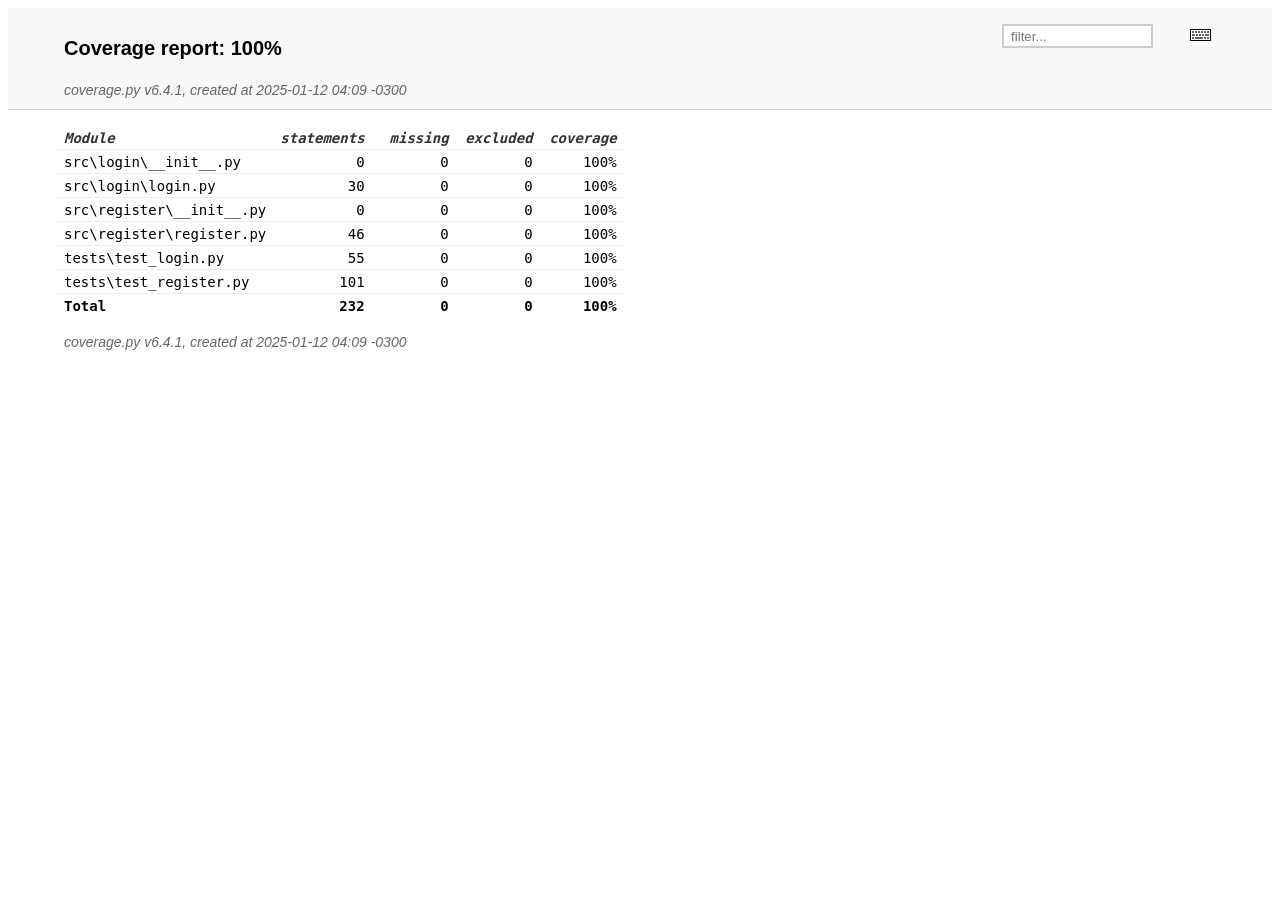
<file: tests/reports/htmlcov/index.html>
<!DOCTYPE html>
<html>
<head>
    <meta http-equiv="Content-Type" content="text/html; charset=utf-8">
    <title>Coverage report</title>
    <link rel="icon" sizes="32x32" href="favicon_32.png">
    <link rel="stylesheet" href="style.css" type="text/css">
    <script type="text/javascript" src="coverage_html.js" defer></script>
</head>
<body class="indexfile">
<header>
    <div class="content">
        <h1>Coverage report:
            <span class="pc_cov">100%</span>
        </h1>
        <aside id="help_panel_wrapper">
            <input id="help_panel_state" type="checkbox">
            <label for="help_panel_state">
                <img id="keyboard_icon" src="keybd_closed.png" alt="Show/hide keyboard shortcuts" />
            </label>
            <div id="help_panel">
                <p class="legend">Shortcuts on this page</p>
                <div class="keyhelp">
                    <p>
                        <kbd>n</kbd>
                        <kbd>s</kbd>
                        <kbd>m</kbd>
                        <kbd>x</kbd>
                        <kbd>c</kbd>
                        &nbsp; change column sorting
                    </p>
                    <p>
                        <kbd>[</kbd>
                        <kbd>]</kbd>
                        &nbsp; prev/next file
                    </p>
                    <p>
                        <kbd>?</kbd> &nbsp; show/hide this help
                    </p>
                </div>
            </div>
        </aside>
        <form id="filter_container">
            <input id="filter" type="text" value="" placeholder="filter..." />
        </form>
        <p class="text">
            <a class="nav" href="https://coverage.readthedocs.io">coverage.py v6.4.1</a>,
            created at 2025-01-12 04:09 -0300
        </p>
    </div>
</header>
<main id="index">
    <table class="index" data-sortable>
        <thead>
            <tr class="tablehead" title="Click to sort">
                <th class="name left" aria-sort="none" data-shortcut="n">Module</th>
                <th aria-sort="none" data-default-sort-order="descending" data-shortcut="s">statements</th>
                <th aria-sort="none" data-default-sort-order="descending" data-shortcut="m">missing</th>
                <th aria-sort="none" data-default-sort-order="descending" data-shortcut="x">excluded</th>
                <th class="right" aria-sort="none" data-shortcut="c">coverage</th>
            </tr>
        </thead>
        <tbody>
            <tr class="file">
                <td class="name left"><a href="d_3f3eaaa1e2470272___init___py.html">src\login\__init__.py</a></td>
                <td>0</td>
                <td>0</td>
                <td>0</td>
                <td class="right" data-ratio="0 0">100%</td>
            </tr>
            <tr class="file">
                <td class="name left"><a href="d_3f3eaaa1e2470272_login_py.html">src\login\login.py</a></td>
                <td>30</td>
                <td>0</td>
                <td>0</td>
                <td class="right" data-ratio="30 30">100%</td>
            </tr>
            <tr class="file">
                <td class="name left"><a href="d_bb18815eae35c851___init___py.html">src\register\__init__.py</a></td>
                <td>0</td>
                <td>0</td>
                <td>0</td>
                <td class="right" data-ratio="0 0">100%</td>
            </tr>
            <tr class="file">
                <td class="name left"><a href="d_bb18815eae35c851_register_py.html">src\register\register.py</a></td>
                <td>46</td>
                <td>0</td>
                <td>0</td>
                <td class="right" data-ratio="46 46">100%</td>
            </tr>
            <tr class="file">
                <td class="name left"><a href="d_a44f0ac069e85531_test_login_py.html">tests\test_login.py</a></td>
                <td>55</td>
                <td>0</td>
                <td>0</td>
                <td class="right" data-ratio="55 55">100%</td>
            </tr>
            <tr class="file">
                <td class="name left"><a href="d_a44f0ac069e85531_test_register_py.html">tests\test_register.py</a></td>
                <td>101</td>
                <td>0</td>
                <td>0</td>
                <td class="right" data-ratio="101 101">100%</td>
            </tr>
        </tbody>
        <tfoot>
            <tr class="total">
                <td class="name left">Total</td>
                <td>232</td>
                <td>0</td>
                <td>0</td>
                <td class="right" data-ratio="232 232">100%</td>
            </tr>
        </tfoot>
    </table>
    <p id="no_rows">
        No items found using the specified filter.
    </p>
</main>
<footer>
    <div class="content">
        <p>
            <a class="nav" href="https://coverage.readthedocs.io">coverage.py v6.4.1</a>,
            created at 2025-01-12 04:09 -0300
        </p>
    </div>
    <aside class="hidden">
        <a id="prevFileLink" class="nav" href="d_a44f0ac069e85531_test_register_py.html"/>
        <a id="nextFileLink" class="nav" href="d_3f3eaaa1e2470272___init___py.html"/>
        <button type="button" class="button_prev_file" data-shortcut="["/>
        <button type="button" class="button_next_file" data-shortcut="]"/>
        <button type="button" class="button_show_hide_help" data-shortcut="?"/>
    </aside>
</footer>
</body>
</html>
</file>
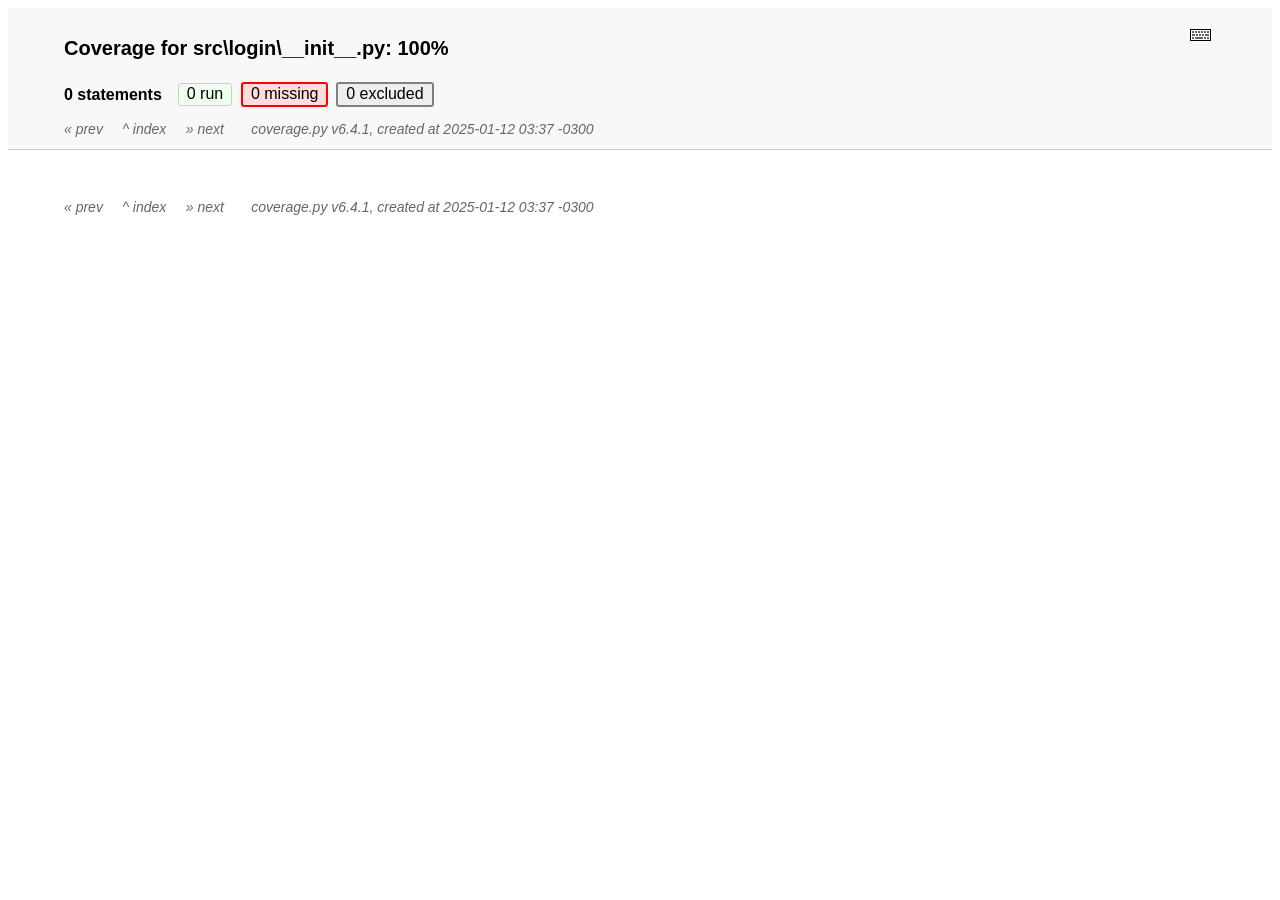
<file: tests/reports/htmlcov/d_3f3eaaa1e2470272___init___py.html>
<!DOCTYPE html>
<html>
<head>
    <meta http-equiv="Content-Type" content="text/html; charset=utf-8">
    <title>Coverage for src\login\__init__.py: 100%</title>
    <link rel="icon" sizes="32x32" href="favicon_32.png">
    <link rel="stylesheet" href="style.css" type="text/css">
    <script type="text/javascript" src="coverage_html.js" defer></script>
</head>
<body class="pyfile">
<header>
    <div class="content">
        <h1>
            <span class="text">Coverage for </span><b>src\login\__init__.py</b>:
            <span class="pc_cov">100%</span>
        </h1>
        <aside id="help_panel_wrapper">
            <input id="help_panel_state" type="checkbox">
            <label for="help_panel_state">
                <img id="keyboard_icon" src="keybd_closed.png" alt="Show/hide keyboard shortcuts" />
            </label>
            <div id="help_panel">
                <p class="legend">Shortcuts on this page</p>
                <div class="keyhelp">
                    <p>
                        <kbd>r</kbd>
                        <kbd>m</kbd>
                        <kbd>x</kbd>
                        &nbsp; toggle line displays
                    </p>
                    <p>
                        <kbd>j</kbd>
                        <kbd>k</kbd>
                        &nbsp; next/prev highlighted chunk
                    </p>
                    <p>
                        <kbd>0</kbd> &nbsp; (zero) top of page
                    </p>
                    <p>
                        <kbd>1</kbd> &nbsp; (one) first highlighted chunk
                    </p>
                    <p>
                        <kbd>[</kbd>
                        <kbd>]</kbd>
                        &nbsp; prev/next file
                    </p>
                    <p>
                        <kbd>u</kbd> &nbsp; up to the index
                    </p>
                    <p>
                        <kbd>?</kbd> &nbsp; show/hide this help
                    </p>
                </div>
            </div>
        </aside>
        <h2>
            <span class="text">0 statements &nbsp;</span>
            <button type="button" class="run button_toggle_run" value="run" data-shortcut="r" title="Toggle lines run">0<span class="text"> run</span></button>
            <button type="button" class="mis show_mis button_toggle_mis" value="mis" data-shortcut="m" title="Toggle lines missing">0<span class="text"> missing</span></button>
            <button type="button" class="exc show_exc button_toggle_exc" value="exc" data-shortcut="x" title="Toggle lines excluded">0<span class="text"> excluded</span></button>
        </h2>
        <p class="text">
            <a id="prevFileLink" class="nav" href="index.html">&#xab; prev</a> &nbsp; &nbsp;
            <a id="indexLink" class="nav" href="index.html">&Hat; index</a> &nbsp; &nbsp;
            <a id="nextFileLink" class="nav" href="d_3f3eaaa1e2470272_login_py.html">&#xbb; next</a>
            &nbsp; &nbsp; &nbsp;
            <a class="nav" href="https://coverage.readthedocs.io">coverage.py v6.4.1</a>,
            created at 2025-01-12 03:37 -0300
        </p>
        <aside class="hidden">
            <button type="button" class="button_next_chunk" data-shortcut="j"/>
            <button type="button" class="button_prev_chunk" data-shortcut="k"/>
            <button type="button" class="button_top_of_page" data-shortcut="0"/>
            <button type="button" class="button_first_chunk" data-shortcut="1"/>
            <button type="button" class="button_prev_file" data-shortcut="["/>
            <button type="button" class="button_next_file" data-shortcut="]"/>
            <button type="button" class="button_to_index" data-shortcut="u"/>
            <button type="button" class="button_show_hide_help" data-shortcut="?"/>
        </aside>
    </div>
</header>
<main id="source">
</main>
<footer>
    <div class="content">
        <p>
            <a id="prevFileLink" class="nav" href="index.html">&#xab; prev</a> &nbsp; &nbsp;
            <a id="indexLink" class="nav" href="index.html">&Hat; index</a> &nbsp; &nbsp;
            <a id="nextFileLink" class="nav" href="d_3f3eaaa1e2470272_login_py.html">&#xbb; next</a>
            &nbsp; &nbsp; &nbsp;
            <a class="nav" href="https://coverage.readthedocs.io">coverage.py v6.4.1</a>,
            created at 2025-01-12 03:37 -0300
        </p>
    </div>
</footer>
</body>
</html>
</file>
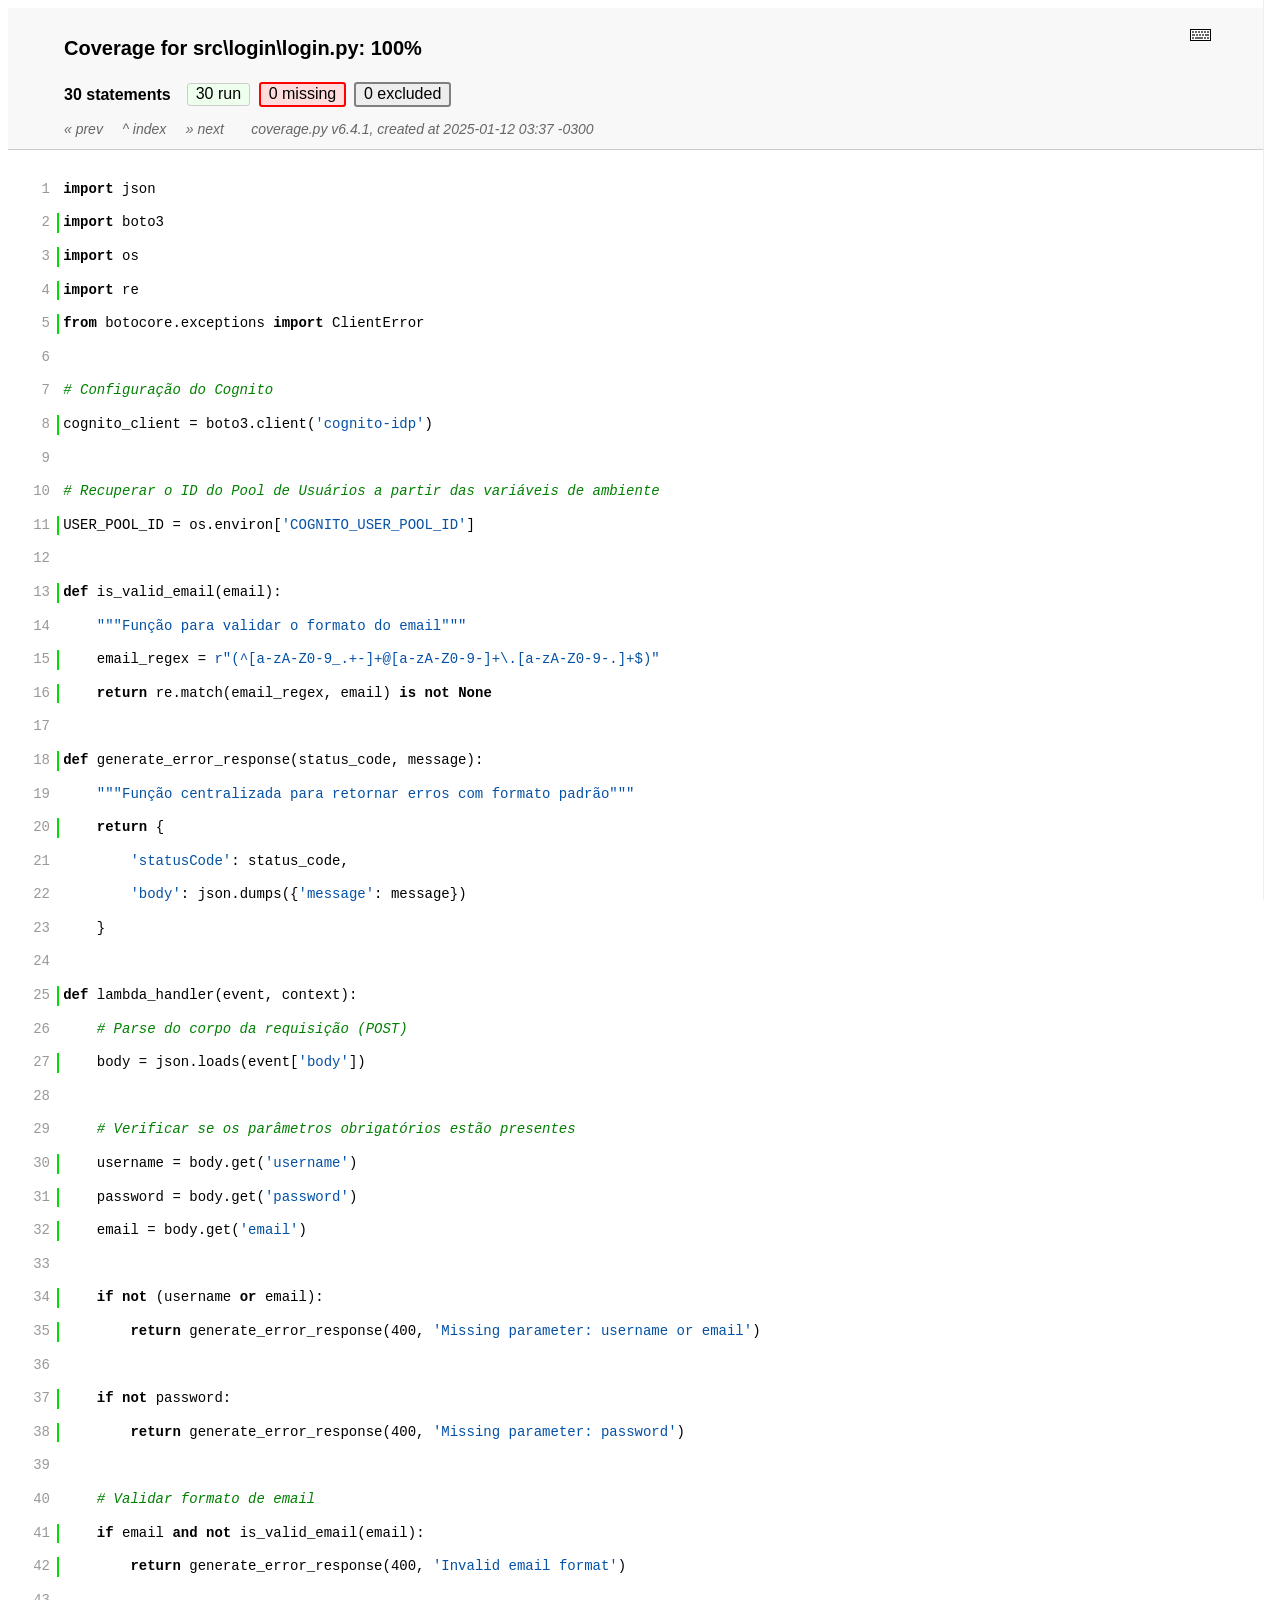
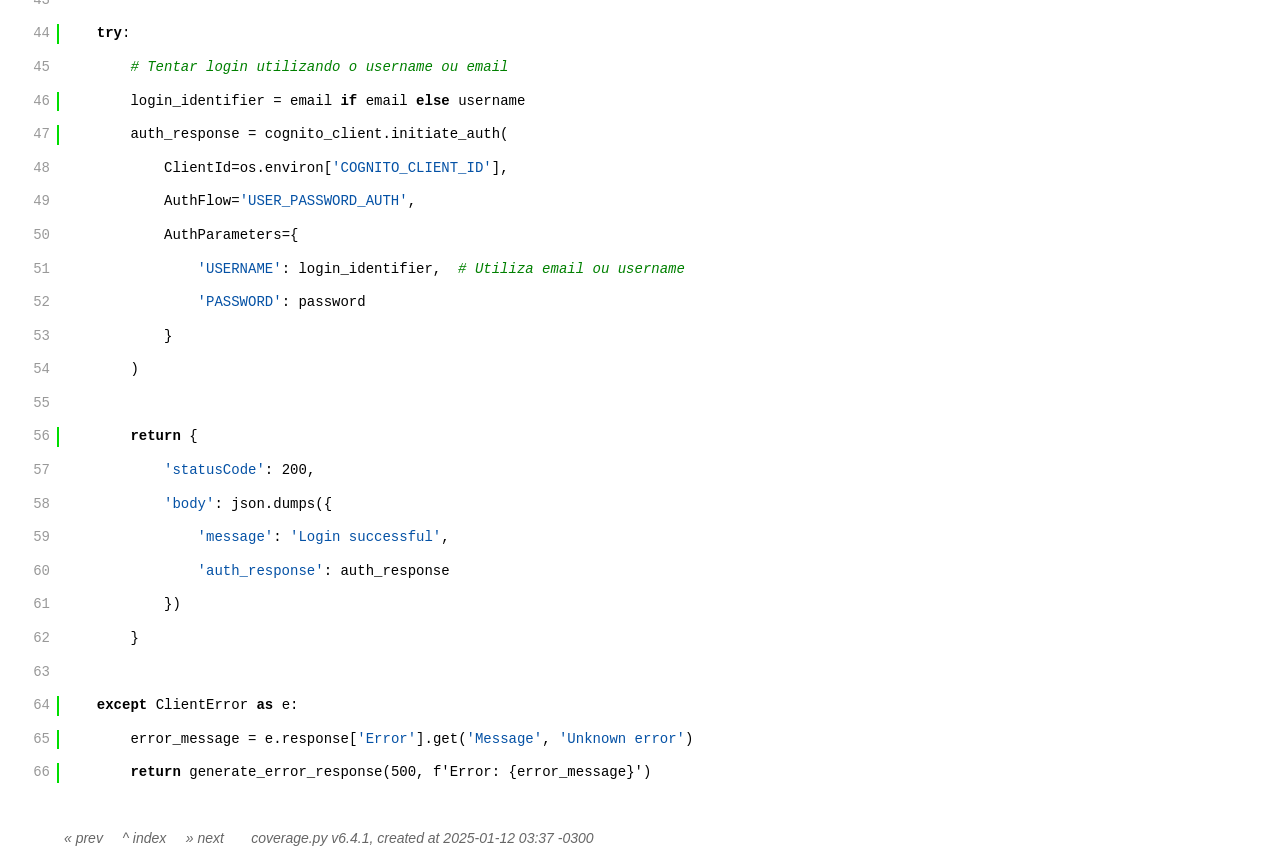
<file: tests/reports/htmlcov/d_3f3eaaa1e2470272_login_py.html>
<!DOCTYPE html>
<html>
<head>
    <meta http-equiv="Content-Type" content="text/html; charset=utf-8">
    <title>Coverage for src\login\login.py: 100%</title>
    <link rel="icon" sizes="32x32" href="favicon_32.png">
    <link rel="stylesheet" href="style.css" type="text/css">
    <script type="text/javascript" src="coverage_html.js" defer></script>
</head>
<body class="pyfile">
<header>
    <div class="content">
        <h1>
            <span class="text">Coverage for </span><b>src\login\login.py</b>:
            <span class="pc_cov">100%</span>
        </h1>
        <aside id="help_panel_wrapper">
            <input id="help_panel_state" type="checkbox">
            <label for="help_panel_state">
                <img id="keyboard_icon" src="keybd_closed.png" alt="Show/hide keyboard shortcuts" />
            </label>
            <div id="help_panel">
                <p class="legend">Shortcuts on this page</p>
                <div class="keyhelp">
                    <p>
                        <kbd>r</kbd>
                        <kbd>m</kbd>
                        <kbd>x</kbd>
                        &nbsp; toggle line displays
                    </p>
                    <p>
                        <kbd>j</kbd>
                        <kbd>k</kbd>
                        &nbsp; next/prev highlighted chunk
                    </p>
                    <p>
                        <kbd>0</kbd> &nbsp; (zero) top of page
                    </p>
                    <p>
                        <kbd>1</kbd> &nbsp; (one) first highlighted chunk
                    </p>
                    <p>
                        <kbd>[</kbd>
                        <kbd>]</kbd>
                        &nbsp; prev/next file
                    </p>
                    <p>
                        <kbd>u</kbd> &nbsp; up to the index
                    </p>
                    <p>
                        <kbd>?</kbd> &nbsp; show/hide this help
                    </p>
                </div>
            </div>
        </aside>
        <h2>
            <span class="text">30 statements &nbsp;</span>
            <button type="button" class="run button_toggle_run" value="run" data-shortcut="r" title="Toggle lines run">30<span class="text"> run</span></button>
            <button type="button" class="mis show_mis button_toggle_mis" value="mis" data-shortcut="m" title="Toggle lines missing">0<span class="text"> missing</span></button>
            <button type="button" class="exc show_exc button_toggle_exc" value="exc" data-shortcut="x" title="Toggle lines excluded">0<span class="text"> excluded</span></button>
        </h2>
        <p class="text">
            <a id="prevFileLink" class="nav" href="d_3f3eaaa1e2470272___init___py.html">&#xab; prev</a> &nbsp; &nbsp;
            <a id="indexLink" class="nav" href="index.html">&Hat; index</a> &nbsp; &nbsp;
            <a id="nextFileLink" class="nav" href="d_bb18815eae35c851___init___py.html">&#xbb; next</a>
            &nbsp; &nbsp; &nbsp;
            <a class="nav" href="https://coverage.readthedocs.io">coverage.py v6.4.1</a>,
            created at 2025-01-12 03:37 -0300
        </p>
        <aside class="hidden">
            <button type="button" class="button_next_chunk" data-shortcut="j"/>
            <button type="button" class="button_prev_chunk" data-shortcut="k"/>
            <button type="button" class="button_top_of_page" data-shortcut="0"/>
            <button type="button" class="button_first_chunk" data-shortcut="1"/>
            <button type="button" class="button_prev_file" data-shortcut="["/>
            <button type="button" class="button_next_file" data-shortcut="]"/>
            <button type="button" class="button_to_index" data-shortcut="u"/>
            <button type="button" class="button_show_hide_help" data-shortcut="?"/>
        </aside>
    </div>
</header>
<main id="source">
    <p class="pln"><span class="n"><a id="t1" href="#t1">1</a></span><span class="t"><span class="key">import</span> <span class="nam">json</span>&nbsp;</span><span class="r"></span></p>
    <p class="run"><span class="n"><a id="t2" href="#t2">2</a></span><span class="t"><span class="key">import</span> <span class="nam">boto3</span>&nbsp;</span><span class="r"></span></p>
    <p class="run"><span class="n"><a id="t3" href="#t3">3</a></span><span class="t"><span class="key">import</span> <span class="nam">os</span>&nbsp;</span><span class="r"></span></p>
    <p class="run"><span class="n"><a id="t4" href="#t4">4</a></span><span class="t"><span class="key">import</span> <span class="nam">re</span>&nbsp;</span><span class="r"></span></p>
    <p class="run"><span class="n"><a id="t5" href="#t5">5</a></span><span class="t"><span class="key">from</span> <span class="nam">botocore</span><span class="op">.</span><span class="nam">exceptions</span> <span class="key">import</span> <span class="nam">ClientError</span>&nbsp;</span><span class="r"></span></p>
    <p class="pln"><span class="n"><a id="t6" href="#t6">6</a></span><span class="t">&nbsp;</span><span class="r"></span></p>
    <p class="pln"><span class="n"><a id="t7" href="#t7">7</a></span><span class="t"><span class="com"># Configura&#231;&#227;o do Cognito</span>&nbsp;</span><span class="r"></span></p>
    <p class="run"><span class="n"><a id="t8" href="#t8">8</a></span><span class="t"><span class="nam">cognito_client</span> <span class="op">=</span> <span class="nam">boto3</span><span class="op">.</span><span class="nam">client</span><span class="op">(</span><span class="str">'cognito-idp'</span><span class="op">)</span>&nbsp;</span><span class="r"></span></p>
    <p class="pln"><span class="n"><a id="t9" href="#t9">9</a></span><span class="t">&nbsp;</span><span class="r"></span></p>
    <p class="pln"><span class="n"><a id="t10" href="#t10">10</a></span><span class="t"><span class="com"># Recuperar o ID do Pool de Usu&#225;rios a partir das vari&#225;veis de ambiente</span>&nbsp;</span><span class="r"></span></p>
    <p class="run"><span class="n"><a id="t11" href="#t11">11</a></span><span class="t"><span class="nam">USER_POOL_ID</span> <span class="op">=</span> <span class="nam">os</span><span class="op">.</span><span class="nam">environ</span><span class="op">[</span><span class="str">'COGNITO_USER_POOL_ID'</span><span class="op">]</span>&nbsp;</span><span class="r"></span></p>
    <p class="pln"><span class="n"><a id="t12" href="#t12">12</a></span><span class="t">&nbsp;</span><span class="r"></span></p>
    <p class="run"><span class="n"><a id="t13" href="#t13">13</a></span><span class="t"><span class="key">def</span> <span class="nam">is_valid_email</span><span class="op">(</span><span class="nam">email</span><span class="op">)</span><span class="op">:</span>&nbsp;</span><span class="r"></span></p>
    <p class="pln"><span class="n"><a id="t14" href="#t14">14</a></span><span class="t">    <span class="str">"""Fun&#231;&#227;o para validar o formato do email"""</span>&nbsp;</span><span class="r"></span></p>
    <p class="run"><span class="n"><a id="t15" href="#t15">15</a></span><span class="t">    <span class="nam">email_regex</span> <span class="op">=</span> <span class="str">r"(^[a-zA-Z0-9_.+-]+@[a-zA-Z0-9-]+\.[a-zA-Z0-9-.]+$)"</span>&nbsp;</span><span class="r"></span></p>
    <p class="run"><span class="n"><a id="t16" href="#t16">16</a></span><span class="t">    <span class="key">return</span> <span class="nam">re</span><span class="op">.</span><span class="nam">match</span><span class="op">(</span><span class="nam">email_regex</span><span class="op">,</span> <span class="nam">email</span><span class="op">)</span> <span class="key">is</span> <span class="key">not</span> <span class="key">None</span>&nbsp;</span><span class="r"></span></p>
    <p class="pln"><span class="n"><a id="t17" href="#t17">17</a></span><span class="t">&nbsp;</span><span class="r"></span></p>
    <p class="run"><span class="n"><a id="t18" href="#t18">18</a></span><span class="t"><span class="key">def</span> <span class="nam">generate_error_response</span><span class="op">(</span><span class="nam">status_code</span><span class="op">,</span> <span class="nam">message</span><span class="op">)</span><span class="op">:</span>&nbsp;</span><span class="r"></span></p>
    <p class="pln"><span class="n"><a id="t19" href="#t19">19</a></span><span class="t">    <span class="str">"""Fun&#231;&#227;o centralizada para retornar erros com formato padr&#227;o"""</span>&nbsp;</span><span class="r"></span></p>
    <p class="run"><span class="n"><a id="t20" href="#t20">20</a></span><span class="t">    <span class="key">return</span> <span class="op">{</span>&nbsp;</span><span class="r"></span></p>
    <p class="pln"><span class="n"><a id="t21" href="#t21">21</a></span><span class="t">        <span class="str">'statusCode'</span><span class="op">:</span> <span class="nam">status_code</span><span class="op">,</span>&nbsp;</span><span class="r"></span></p>
    <p class="pln"><span class="n"><a id="t22" href="#t22">22</a></span><span class="t">        <span class="str">'body'</span><span class="op">:</span> <span class="nam">json</span><span class="op">.</span><span class="nam">dumps</span><span class="op">(</span><span class="op">{</span><span class="str">'message'</span><span class="op">:</span> <span class="nam">message</span><span class="op">}</span><span class="op">)</span>&nbsp;</span><span class="r"></span></p>
    <p class="pln"><span class="n"><a id="t23" href="#t23">23</a></span><span class="t">    <span class="op">}</span>&nbsp;</span><span class="r"></span></p>
    <p class="pln"><span class="n"><a id="t24" href="#t24">24</a></span><span class="t">&nbsp;</span><span class="r"></span></p>
    <p class="run"><span class="n"><a id="t25" href="#t25">25</a></span><span class="t"><span class="key">def</span> <span class="nam">lambda_handler</span><span class="op">(</span><span class="nam">event</span><span class="op">,</span> <span class="nam">context</span><span class="op">)</span><span class="op">:</span>&nbsp;</span><span class="r"></span></p>
    <p class="pln"><span class="n"><a id="t26" href="#t26">26</a></span><span class="t">    <span class="com"># Parse do corpo da requisi&#231;&#227;o (POST)</span>&nbsp;</span><span class="r"></span></p>
    <p class="run"><span class="n"><a id="t27" href="#t27">27</a></span><span class="t">    <span class="nam">body</span> <span class="op">=</span> <span class="nam">json</span><span class="op">.</span><span class="nam">loads</span><span class="op">(</span><span class="nam">event</span><span class="op">[</span><span class="str">'body'</span><span class="op">]</span><span class="op">)</span>&nbsp;</span><span class="r"></span></p>
    <p class="pln"><span class="n"><a id="t28" href="#t28">28</a></span><span class="t">&nbsp;</span><span class="r"></span></p>
    <p class="pln"><span class="n"><a id="t29" href="#t29">29</a></span><span class="t">    <span class="com"># Verificar se os par&#226;metros obrigat&#243;rios est&#227;o presentes</span>&nbsp;</span><span class="r"></span></p>
    <p class="run"><span class="n"><a id="t30" href="#t30">30</a></span><span class="t">    <span class="nam">username</span> <span class="op">=</span> <span class="nam">body</span><span class="op">.</span><span class="nam">get</span><span class="op">(</span><span class="str">'username'</span><span class="op">)</span>&nbsp;</span><span class="r"></span></p>
    <p class="run"><span class="n"><a id="t31" href="#t31">31</a></span><span class="t">    <span class="nam">password</span> <span class="op">=</span> <span class="nam">body</span><span class="op">.</span><span class="nam">get</span><span class="op">(</span><span class="str">'password'</span><span class="op">)</span>&nbsp;</span><span class="r"></span></p>
    <p class="run"><span class="n"><a id="t32" href="#t32">32</a></span><span class="t">    <span class="nam">email</span> <span class="op">=</span> <span class="nam">body</span><span class="op">.</span><span class="nam">get</span><span class="op">(</span><span class="str">'email'</span><span class="op">)</span>&nbsp;</span><span class="r"></span></p>
    <p class="pln"><span class="n"><a id="t33" href="#t33">33</a></span><span class="t">&nbsp;</span><span class="r"></span></p>
    <p class="run"><span class="n"><a id="t34" href="#t34">34</a></span><span class="t">    <span class="key">if</span> <span class="key">not</span> <span class="op">(</span><span class="nam">username</span> <span class="key">or</span> <span class="nam">email</span><span class="op">)</span><span class="op">:</span>&nbsp;</span><span class="r"></span></p>
    <p class="run"><span class="n"><a id="t35" href="#t35">35</a></span><span class="t">        <span class="key">return</span> <span class="nam">generate_error_response</span><span class="op">(</span><span class="num">400</span><span class="op">,</span> <span class="str">'Missing parameter: username or email'</span><span class="op">)</span>&nbsp;</span><span class="r"></span></p>
    <p class="pln"><span class="n"><a id="t36" href="#t36">36</a></span><span class="t">&nbsp;</span><span class="r"></span></p>
    <p class="run"><span class="n"><a id="t37" href="#t37">37</a></span><span class="t">    <span class="key">if</span> <span class="key">not</span> <span class="nam">password</span><span class="op">:</span>&nbsp;</span><span class="r"></span></p>
    <p class="run"><span class="n"><a id="t38" href="#t38">38</a></span><span class="t">        <span class="key">return</span> <span class="nam">generate_error_response</span><span class="op">(</span><span class="num">400</span><span class="op">,</span> <span class="str">'Missing parameter: password'</span><span class="op">)</span>&nbsp;</span><span class="r"></span></p>
    <p class="pln"><span class="n"><a id="t39" href="#t39">39</a></span><span class="t">&nbsp;</span><span class="r"></span></p>
    <p class="pln"><span class="n"><a id="t40" href="#t40">40</a></span><span class="t">    <span class="com"># Validar formato de email</span>&nbsp;</span><span class="r"></span></p>
    <p class="run"><span class="n"><a id="t41" href="#t41">41</a></span><span class="t">    <span class="key">if</span> <span class="nam">email</span> <span class="key">and</span> <span class="key">not</span> <span class="nam">is_valid_email</span><span class="op">(</span><span class="nam">email</span><span class="op">)</span><span class="op">:</span>&nbsp;</span><span class="r"></span></p>
    <p class="run"><span class="n"><a id="t42" href="#t42">42</a></span><span class="t">        <span class="key">return</span> <span class="nam">generate_error_response</span><span class="op">(</span><span class="num">400</span><span class="op">,</span> <span class="str">'Invalid email format'</span><span class="op">)</span>&nbsp;</span><span class="r"></span></p>
    <p class="pln"><span class="n"><a id="t43" href="#t43">43</a></span><span class="t">&nbsp;</span><span class="r"></span></p>
    <p class="run"><span class="n"><a id="t44" href="#t44">44</a></span><span class="t">    <span class="key">try</span><span class="op">:</span>&nbsp;</span><span class="r"></span></p>
    <p class="pln"><span class="n"><a id="t45" href="#t45">45</a></span><span class="t">        <span class="com"># Tentar login utilizando o username ou email</span>&nbsp;</span><span class="r"></span></p>
    <p class="run"><span class="n"><a id="t46" href="#t46">46</a></span><span class="t">        <span class="nam">login_identifier</span> <span class="op">=</span> <span class="nam">email</span> <span class="key">if</span> <span class="nam">email</span> <span class="key">else</span> <span class="nam">username</span>&nbsp;</span><span class="r"></span></p>
    <p class="run"><span class="n"><a id="t47" href="#t47">47</a></span><span class="t">        <span class="nam">auth_response</span> <span class="op">=</span> <span class="nam">cognito_client</span><span class="op">.</span><span class="nam">initiate_auth</span><span class="op">(</span>&nbsp;</span><span class="r"></span></p>
    <p class="pln"><span class="n"><a id="t48" href="#t48">48</a></span><span class="t">            <span class="nam">ClientId</span><span class="op">=</span><span class="nam">os</span><span class="op">.</span><span class="nam">environ</span><span class="op">[</span><span class="str">'COGNITO_CLIENT_ID'</span><span class="op">]</span><span class="op">,</span>&nbsp;</span><span class="r"></span></p>
    <p class="pln"><span class="n"><a id="t49" href="#t49">49</a></span><span class="t">            <span class="nam">AuthFlow</span><span class="op">=</span><span class="str">'USER_PASSWORD_AUTH'</span><span class="op">,</span>&nbsp;</span><span class="r"></span></p>
    <p class="pln"><span class="n"><a id="t50" href="#t50">50</a></span><span class="t">            <span class="nam">AuthParameters</span><span class="op">=</span><span class="op">{</span>&nbsp;</span><span class="r"></span></p>
    <p class="pln"><span class="n"><a id="t51" href="#t51">51</a></span><span class="t">                <span class="str">'USERNAME'</span><span class="op">:</span> <span class="nam">login_identifier</span><span class="op">,</span>  <span class="com"># Utiliza email ou username</span>&nbsp;</span><span class="r"></span></p>
    <p class="pln"><span class="n"><a id="t52" href="#t52">52</a></span><span class="t">                <span class="str">'PASSWORD'</span><span class="op">:</span> <span class="nam">password</span>&nbsp;</span><span class="r"></span></p>
    <p class="pln"><span class="n"><a id="t53" href="#t53">53</a></span><span class="t">            <span class="op">}</span>&nbsp;</span><span class="r"></span></p>
    <p class="pln"><span class="n"><a id="t54" href="#t54">54</a></span><span class="t">        <span class="op">)</span>&nbsp;</span><span class="r"></span></p>
    <p class="pln"><span class="n"><a id="t55" href="#t55">55</a></span><span class="t">&nbsp;</span><span class="r"></span></p>
    <p class="run"><span class="n"><a id="t56" href="#t56">56</a></span><span class="t">        <span class="key">return</span> <span class="op">{</span>&nbsp;</span><span class="r"></span></p>
    <p class="pln"><span class="n"><a id="t57" href="#t57">57</a></span><span class="t">            <span class="str">'statusCode'</span><span class="op">:</span> <span class="num">200</span><span class="op">,</span>&nbsp;</span><span class="r"></span></p>
    <p class="pln"><span class="n"><a id="t58" href="#t58">58</a></span><span class="t">            <span class="str">'body'</span><span class="op">:</span> <span class="nam">json</span><span class="op">.</span><span class="nam">dumps</span><span class="op">(</span><span class="op">{</span>&nbsp;</span><span class="r"></span></p>
    <p class="pln"><span class="n"><a id="t59" href="#t59">59</a></span><span class="t">                <span class="str">'message'</span><span class="op">:</span> <span class="str">'Login successful'</span><span class="op">,</span>&nbsp;</span><span class="r"></span></p>
    <p class="pln"><span class="n"><a id="t60" href="#t60">60</a></span><span class="t">                <span class="str">'auth_response'</span><span class="op">:</span> <span class="nam">auth_response</span>&nbsp;</span><span class="r"></span></p>
    <p class="pln"><span class="n"><a id="t61" href="#t61">61</a></span><span class="t">            <span class="op">}</span><span class="op">)</span>&nbsp;</span><span class="r"></span></p>
    <p class="pln"><span class="n"><a id="t62" href="#t62">62</a></span><span class="t">        <span class="op">}</span>&nbsp;</span><span class="r"></span></p>
    <p class="pln"><span class="n"><a id="t63" href="#t63">63</a></span><span class="t">&nbsp;</span><span class="r"></span></p>
    <p class="run"><span class="n"><a id="t64" href="#t64">64</a></span><span class="t">    <span class="key">except</span> <span class="nam">ClientError</span> <span class="key">as</span> <span class="nam">e</span><span class="op">:</span>&nbsp;</span><span class="r"></span></p>
    <p class="run"><span class="n"><a id="t65" href="#t65">65</a></span><span class="t">        <span class="nam">error_message</span> <span class="op">=</span> <span class="nam">e</span><span class="op">.</span><span class="nam">response</span><span class="op">[</span><span class="str">'Error'</span><span class="op">]</span><span class="op">.</span><span class="nam">get</span><span class="op">(</span><span class="str">'Message'</span><span class="op">,</span> <span class="str">'Unknown error'</span><span class="op">)</span>&nbsp;</span><span class="r"></span></p>
    <p class="run"><span class="n"><a id="t66" href="#t66">66</a></span><span class="t">        <span class="key">return</span> <span class="nam">generate_error_response</span><span class="op">(</span><span class="num">500</span><span class="op">,</span> <span class="fst">f'</span><span class="fst">Error: </span><span class="op">{</span><span class="nam">error_message</span><span class="op">}</span><span class="fst">'</span><span class="op">)</span>&nbsp;</span><span class="r"></span></p>
</main>
<footer>
    <div class="content">
        <p>
            <a id="prevFileLink" class="nav" href="d_3f3eaaa1e2470272___init___py.html">&#xab; prev</a> &nbsp; &nbsp;
            <a id="indexLink" class="nav" href="index.html">&Hat; index</a> &nbsp; &nbsp;
            <a id="nextFileLink" class="nav" href="d_bb18815eae35c851___init___py.html">&#xbb; next</a>
            &nbsp; &nbsp; &nbsp;
            <a class="nav" href="https://coverage.readthedocs.io">coverage.py v6.4.1</a>,
            created at 2025-01-12 03:37 -0300
        </p>
    </div>
</footer>
</body>
</html>
</file>
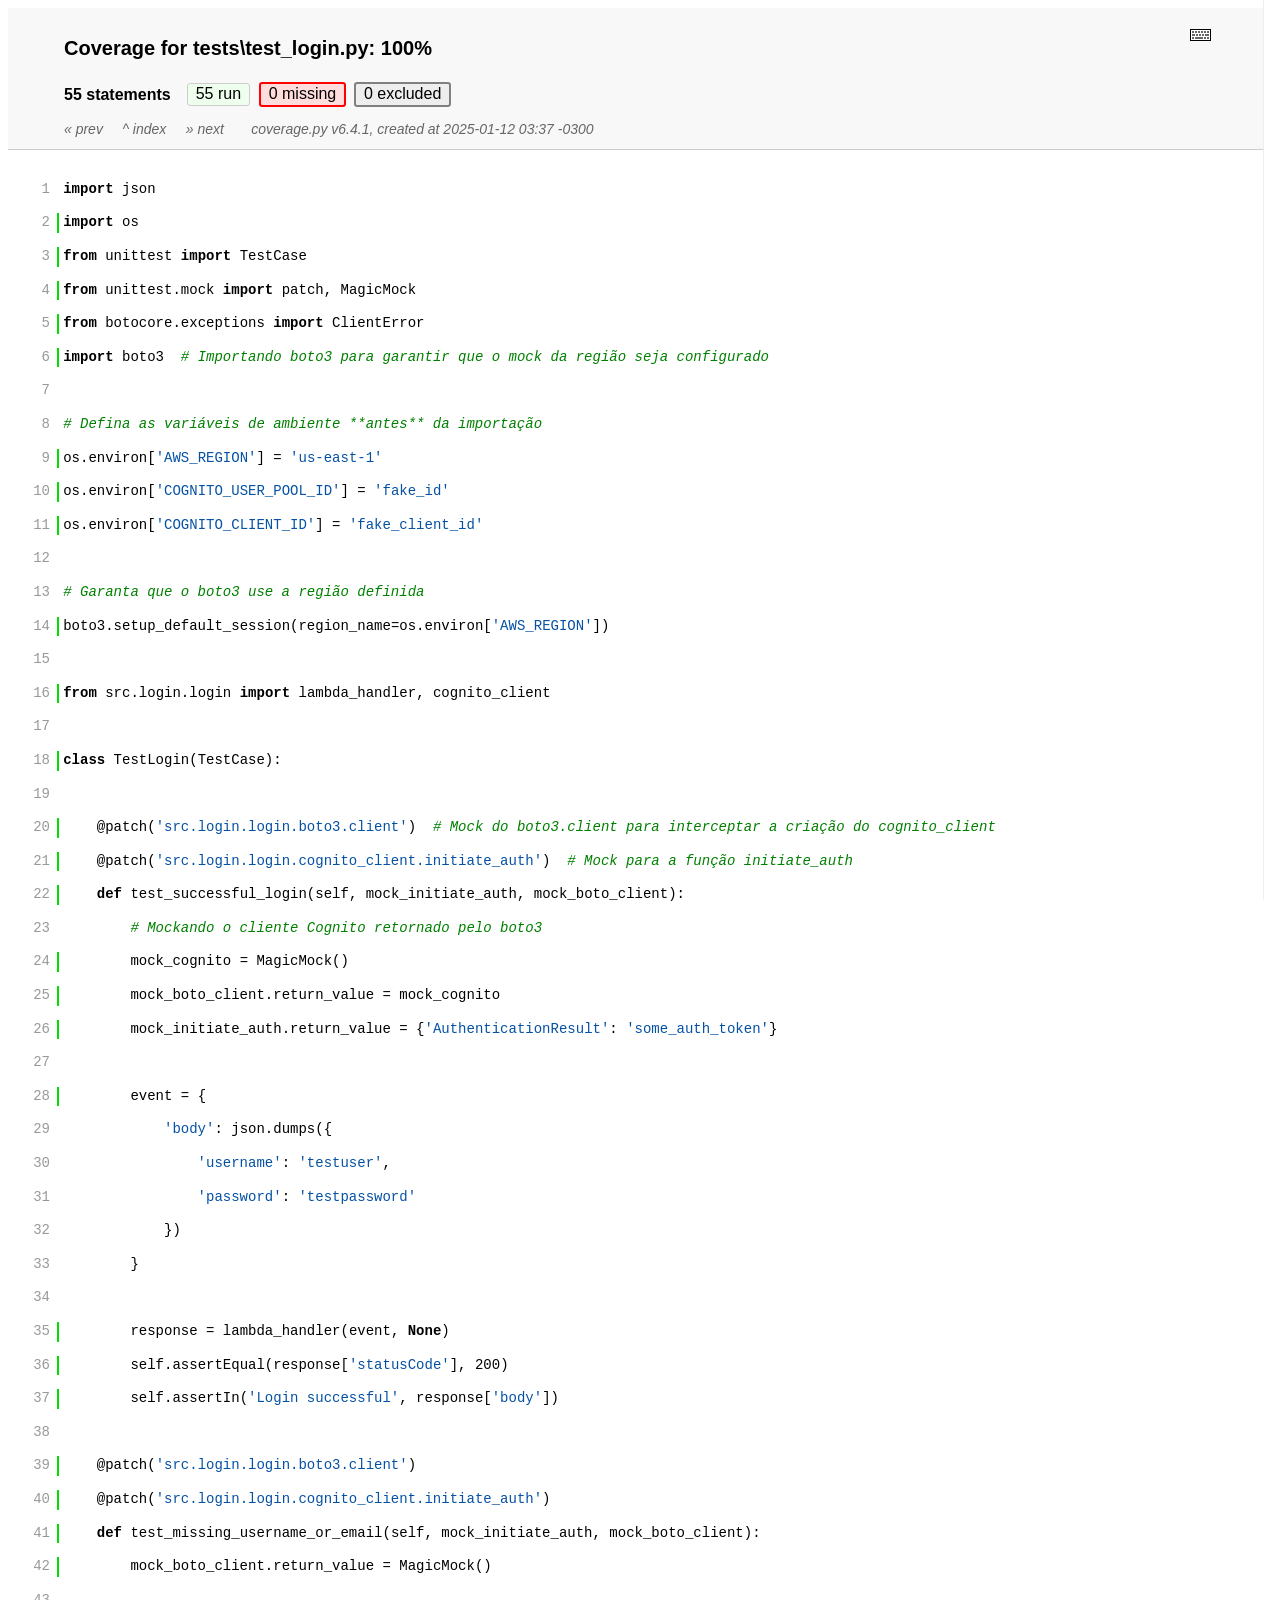
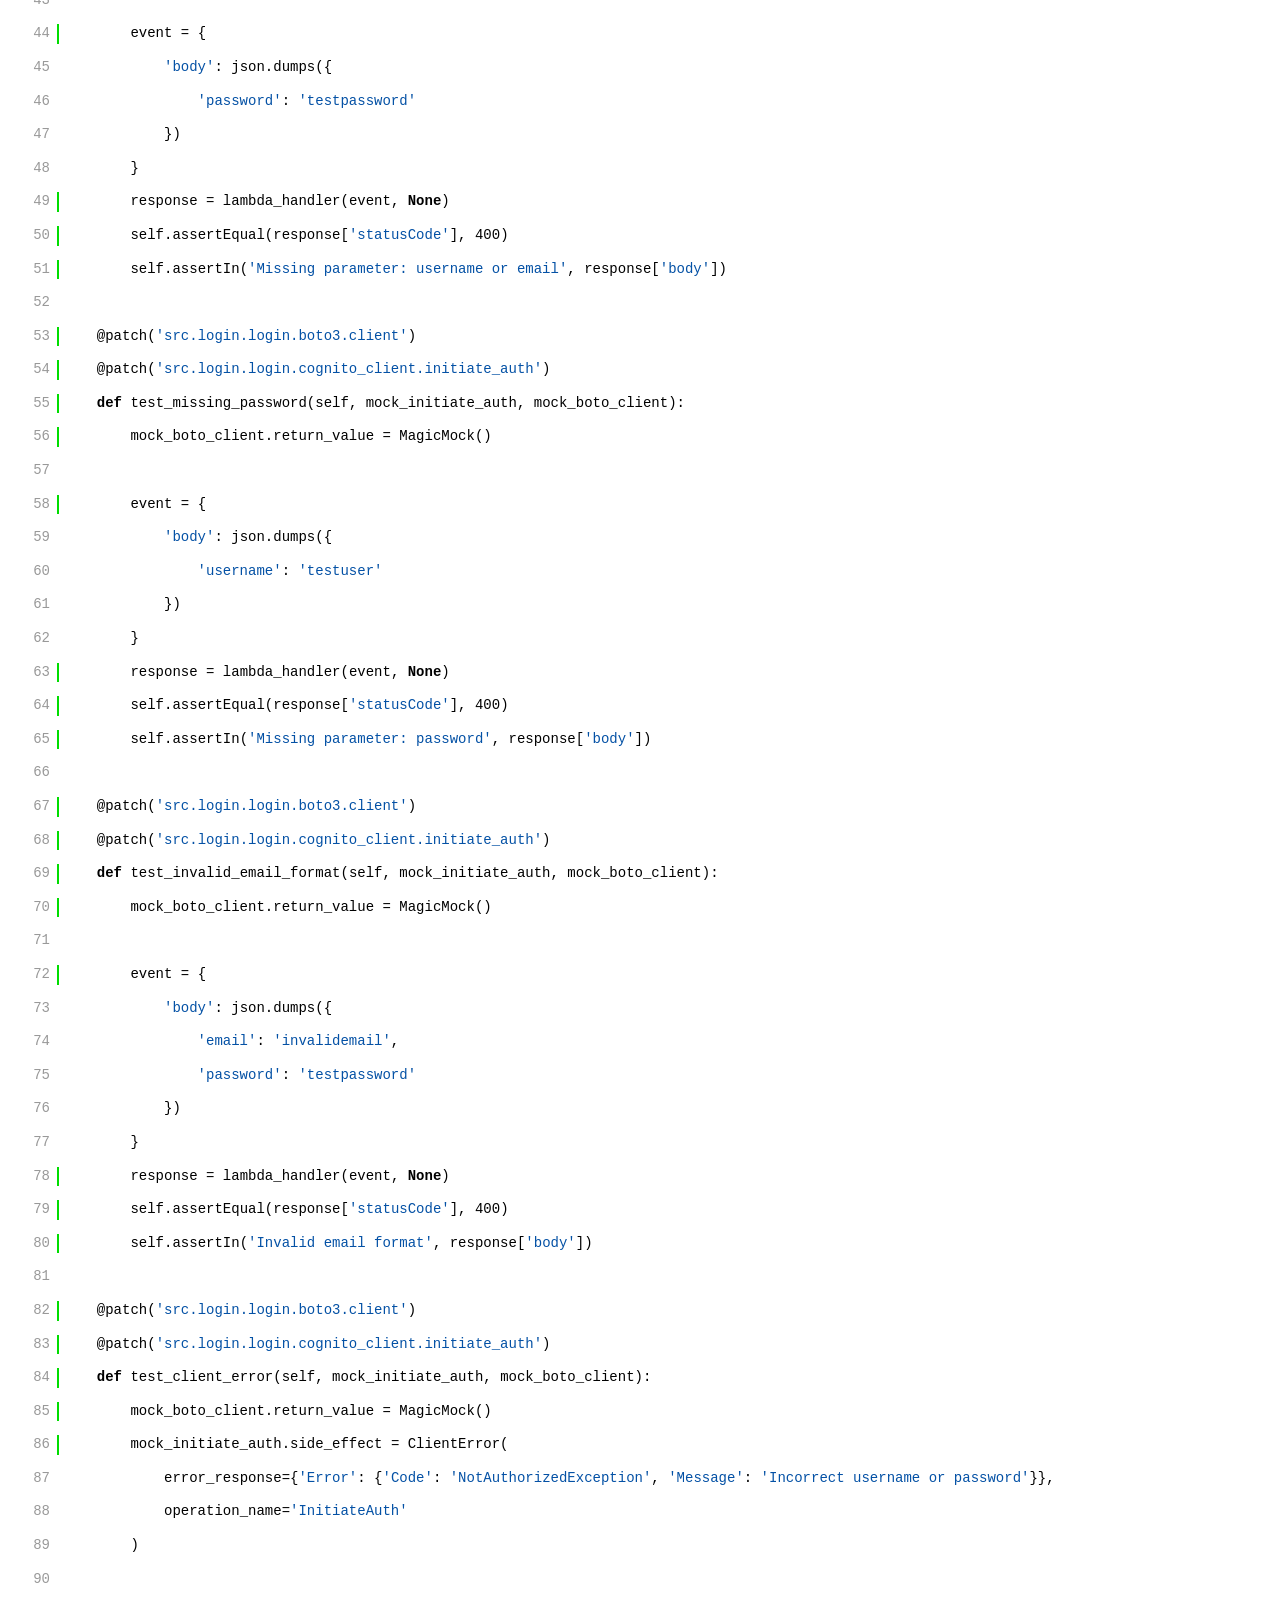
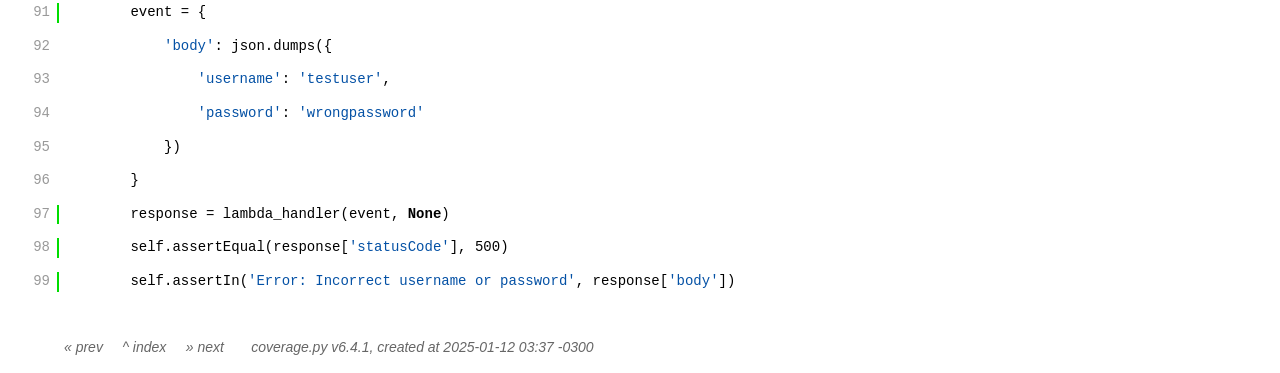
<file: tests/reports/htmlcov/d_a44f0ac069e85531_test_login_py.html>
<!DOCTYPE html>
<html>
<head>
    <meta http-equiv="Content-Type" content="text/html; charset=utf-8">
    <title>Coverage for tests\test_login.py: 100%</title>
    <link rel="icon" sizes="32x32" href="favicon_32.png">
    <link rel="stylesheet" href="style.css" type="text/css">
    <script type="text/javascript" src="coverage_html.js" defer></script>
</head>
<body class="pyfile">
<header>
    <div class="content">
        <h1>
            <span class="text">Coverage for </span><b>tests\test_login.py</b>:
            <span class="pc_cov">100%</span>
        </h1>
        <aside id="help_panel_wrapper">
            <input id="help_panel_state" type="checkbox">
            <label for="help_panel_state">
                <img id="keyboard_icon" src="keybd_closed.png" alt="Show/hide keyboard shortcuts" />
            </label>
            <div id="help_panel">
                <p class="legend">Shortcuts on this page</p>
                <div class="keyhelp">
                    <p>
                        <kbd>r</kbd>
                        <kbd>m</kbd>
                        <kbd>x</kbd>
                        &nbsp; toggle line displays
                    </p>
                    <p>
                        <kbd>j</kbd>
                        <kbd>k</kbd>
                        &nbsp; next/prev highlighted chunk
                    </p>
                    <p>
                        <kbd>0</kbd> &nbsp; (zero) top of page
                    </p>
                    <p>
                        <kbd>1</kbd> &nbsp; (one) first highlighted chunk
                    </p>
                    <p>
                        <kbd>[</kbd>
                        <kbd>]</kbd>
                        &nbsp; prev/next file
                    </p>
                    <p>
                        <kbd>u</kbd> &nbsp; up to the index
                    </p>
                    <p>
                        <kbd>?</kbd> &nbsp; show/hide this help
                    </p>
                </div>
            </div>
        </aside>
        <h2>
            <span class="text">55 statements &nbsp;</span>
            <button type="button" class="run button_toggle_run" value="run" data-shortcut="r" title="Toggle lines run">55<span class="text"> run</span></button>
            <button type="button" class="mis show_mis button_toggle_mis" value="mis" data-shortcut="m" title="Toggle lines missing">0<span class="text"> missing</span></button>
            <button type="button" class="exc show_exc button_toggle_exc" value="exc" data-shortcut="x" title="Toggle lines excluded">0<span class="text"> excluded</span></button>
        </h2>
        <p class="text">
            <a id="prevFileLink" class="nav" href="d_bb18815eae35c851_register_py.html">&#xab; prev</a> &nbsp; &nbsp;
            <a id="indexLink" class="nav" href="index.html">&Hat; index</a> &nbsp; &nbsp;
            <a id="nextFileLink" class="nav" href="d_a44f0ac069e85531_test_register_py.html">&#xbb; next</a>
            &nbsp; &nbsp; &nbsp;
            <a class="nav" href="https://coverage.readthedocs.io">coverage.py v6.4.1</a>,
            created at 2025-01-12 03:37 -0300
        </p>
        <aside class="hidden">
            <button type="button" class="button_next_chunk" data-shortcut="j"/>
            <button type="button" class="button_prev_chunk" data-shortcut="k"/>
            <button type="button" class="button_top_of_page" data-shortcut="0"/>
            <button type="button" class="button_first_chunk" data-shortcut="1"/>
            <button type="button" class="button_prev_file" data-shortcut="["/>
            <button type="button" class="button_next_file" data-shortcut="]"/>
            <button type="button" class="button_to_index" data-shortcut="u"/>
            <button type="button" class="button_show_hide_help" data-shortcut="?"/>
        </aside>
    </div>
</header>
<main id="source">
    <p class="pln"><span class="n"><a id="t1" href="#t1">1</a></span><span class="t"><span class="key">import</span> <span class="nam">json</span>&nbsp;</span><span class="r"></span></p>
    <p class="run"><span class="n"><a id="t2" href="#t2">2</a></span><span class="t"><span class="key">import</span> <span class="nam">os</span>&nbsp;</span><span class="r"></span></p>
    <p class="run"><span class="n"><a id="t3" href="#t3">3</a></span><span class="t"><span class="key">from</span> <span class="nam">unittest</span> <span class="key">import</span> <span class="nam">TestCase</span>&nbsp;</span><span class="r"></span></p>
    <p class="run"><span class="n"><a id="t4" href="#t4">4</a></span><span class="t"><span class="key">from</span> <span class="nam">unittest</span><span class="op">.</span><span class="nam">mock</span> <span class="key">import</span> <span class="nam">patch</span><span class="op">,</span> <span class="nam">MagicMock</span>&nbsp;</span><span class="r"></span></p>
    <p class="run"><span class="n"><a id="t5" href="#t5">5</a></span><span class="t"><span class="key">from</span> <span class="nam">botocore</span><span class="op">.</span><span class="nam">exceptions</span> <span class="key">import</span> <span class="nam">ClientError</span>&nbsp;</span><span class="r"></span></p>
    <p class="run"><span class="n"><a id="t6" href="#t6">6</a></span><span class="t"><span class="key">import</span> <span class="nam">boto3</span>  <span class="com"># Importando boto3 para garantir que o mock da regi&#227;o seja configurado</span>&nbsp;</span><span class="r"></span></p>
    <p class="pln"><span class="n"><a id="t7" href="#t7">7</a></span><span class="t">&nbsp;</span><span class="r"></span></p>
    <p class="pln"><span class="n"><a id="t8" href="#t8">8</a></span><span class="t"><span class="com"># Defina as vari&#225;veis de ambiente **antes** da importa&#231;&#227;o</span>&nbsp;</span><span class="r"></span></p>
    <p class="run"><span class="n"><a id="t9" href="#t9">9</a></span><span class="t"><span class="nam">os</span><span class="op">.</span><span class="nam">environ</span><span class="op">[</span><span class="str">'AWS_REGION'</span><span class="op">]</span> <span class="op">=</span> <span class="str">'us-east-1'</span>&nbsp;</span><span class="r"></span></p>
    <p class="run"><span class="n"><a id="t10" href="#t10">10</a></span><span class="t"><span class="nam">os</span><span class="op">.</span><span class="nam">environ</span><span class="op">[</span><span class="str">'COGNITO_USER_POOL_ID'</span><span class="op">]</span> <span class="op">=</span> <span class="str">'fake_id'</span>&nbsp;</span><span class="r"></span></p>
    <p class="run"><span class="n"><a id="t11" href="#t11">11</a></span><span class="t"><span class="nam">os</span><span class="op">.</span><span class="nam">environ</span><span class="op">[</span><span class="str">'COGNITO_CLIENT_ID'</span><span class="op">]</span> <span class="op">=</span> <span class="str">'fake_client_id'</span>&nbsp;</span><span class="r"></span></p>
    <p class="pln"><span class="n"><a id="t12" href="#t12">12</a></span><span class="t">&nbsp;</span><span class="r"></span></p>
    <p class="pln"><span class="n"><a id="t13" href="#t13">13</a></span><span class="t"><span class="com"># Garanta que o boto3 use a regi&#227;o definida</span>&nbsp;</span><span class="r"></span></p>
    <p class="run"><span class="n"><a id="t14" href="#t14">14</a></span><span class="t"><span class="nam">boto3</span><span class="op">.</span><span class="nam">setup_default_session</span><span class="op">(</span><span class="nam">region_name</span><span class="op">=</span><span class="nam">os</span><span class="op">.</span><span class="nam">environ</span><span class="op">[</span><span class="str">'AWS_REGION'</span><span class="op">]</span><span class="op">)</span>&nbsp;</span><span class="r"></span></p>
    <p class="pln"><span class="n"><a id="t15" href="#t15">15</a></span><span class="t">&nbsp;</span><span class="r"></span></p>
    <p class="run"><span class="n"><a id="t16" href="#t16">16</a></span><span class="t"><span class="key">from</span> <span class="nam">src</span><span class="op">.</span><span class="nam">login</span><span class="op">.</span><span class="nam">login</span> <span class="key">import</span> <span class="nam">lambda_handler</span><span class="op">,</span> <span class="nam">cognito_client</span>&nbsp;</span><span class="r"></span></p>
    <p class="pln"><span class="n"><a id="t17" href="#t17">17</a></span><span class="t">&nbsp;</span><span class="r"></span></p>
    <p class="run"><span class="n"><a id="t18" href="#t18">18</a></span><span class="t"><span class="key">class</span> <span class="nam">TestLogin</span><span class="op">(</span><span class="nam">TestCase</span><span class="op">)</span><span class="op">:</span>&nbsp;</span><span class="r"></span></p>
    <p class="pln"><span class="n"><a id="t19" href="#t19">19</a></span><span class="t">&nbsp;</span><span class="r"></span></p>
    <p class="run"><span class="n"><a id="t20" href="#t20">20</a></span><span class="t">    <span class="op">@</span><span class="nam">patch</span><span class="op">(</span><span class="str">'src.login.login.boto3.client'</span><span class="op">)</span>  <span class="com"># Mock do boto3.client para interceptar a cria&#231;&#227;o do cognito_client</span>&nbsp;</span><span class="r"></span></p>
    <p class="run"><span class="n"><a id="t21" href="#t21">21</a></span><span class="t">    <span class="op">@</span><span class="nam">patch</span><span class="op">(</span><span class="str">'src.login.login.cognito_client.initiate_auth'</span><span class="op">)</span>  <span class="com"># Mock para a fun&#231;&#227;o initiate_auth</span>&nbsp;</span><span class="r"></span></p>
    <p class="run"><span class="n"><a id="t22" href="#t22">22</a></span><span class="t">    <span class="key">def</span> <span class="nam">test_successful_login</span><span class="op">(</span><span class="nam">self</span><span class="op">,</span> <span class="nam">mock_initiate_auth</span><span class="op">,</span> <span class="nam">mock_boto_client</span><span class="op">)</span><span class="op">:</span>&nbsp;</span><span class="r"></span></p>
    <p class="pln"><span class="n"><a id="t23" href="#t23">23</a></span><span class="t">        <span class="com"># Mockando o cliente Cognito retornado pelo boto3</span>&nbsp;</span><span class="r"></span></p>
    <p class="run"><span class="n"><a id="t24" href="#t24">24</a></span><span class="t">        <span class="nam">mock_cognito</span> <span class="op">=</span> <span class="nam">MagicMock</span><span class="op">(</span><span class="op">)</span>&nbsp;</span><span class="r"></span></p>
    <p class="run"><span class="n"><a id="t25" href="#t25">25</a></span><span class="t">        <span class="nam">mock_boto_client</span><span class="op">.</span><span class="nam">return_value</span> <span class="op">=</span> <span class="nam">mock_cognito</span>&nbsp;</span><span class="r"></span></p>
    <p class="run"><span class="n"><a id="t26" href="#t26">26</a></span><span class="t">        <span class="nam">mock_initiate_auth</span><span class="op">.</span><span class="nam">return_value</span> <span class="op">=</span> <span class="op">{</span><span class="str">'AuthenticationResult'</span><span class="op">:</span> <span class="str">'some_auth_token'</span><span class="op">}</span>&nbsp;</span><span class="r"></span></p>
    <p class="pln"><span class="n"><a id="t27" href="#t27">27</a></span><span class="t">&nbsp;</span><span class="r"></span></p>
    <p class="run"><span class="n"><a id="t28" href="#t28">28</a></span><span class="t">        <span class="nam">event</span> <span class="op">=</span> <span class="op">{</span>&nbsp;</span><span class="r"></span></p>
    <p class="pln"><span class="n"><a id="t29" href="#t29">29</a></span><span class="t">            <span class="str">'body'</span><span class="op">:</span> <span class="nam">json</span><span class="op">.</span><span class="nam">dumps</span><span class="op">(</span><span class="op">{</span>&nbsp;</span><span class="r"></span></p>
    <p class="pln"><span class="n"><a id="t30" href="#t30">30</a></span><span class="t">                <span class="str">'username'</span><span class="op">:</span> <span class="str">'testuser'</span><span class="op">,</span>&nbsp;</span><span class="r"></span></p>
    <p class="pln"><span class="n"><a id="t31" href="#t31">31</a></span><span class="t">                <span class="str">'password'</span><span class="op">:</span> <span class="str">'testpassword'</span>&nbsp;</span><span class="r"></span></p>
    <p class="pln"><span class="n"><a id="t32" href="#t32">32</a></span><span class="t">            <span class="op">}</span><span class="op">)</span>&nbsp;</span><span class="r"></span></p>
    <p class="pln"><span class="n"><a id="t33" href="#t33">33</a></span><span class="t">        <span class="op">}</span>&nbsp;</span><span class="r"></span></p>
    <p class="pln"><span class="n"><a id="t34" href="#t34">34</a></span><span class="t">&nbsp;</span><span class="r"></span></p>
    <p class="run"><span class="n"><a id="t35" href="#t35">35</a></span><span class="t">        <span class="nam">response</span> <span class="op">=</span> <span class="nam">lambda_handler</span><span class="op">(</span><span class="nam">event</span><span class="op">,</span> <span class="key">None</span><span class="op">)</span>&nbsp;</span><span class="r"></span></p>
    <p class="run"><span class="n"><a id="t36" href="#t36">36</a></span><span class="t">        <span class="nam">self</span><span class="op">.</span><span class="nam">assertEqual</span><span class="op">(</span><span class="nam">response</span><span class="op">[</span><span class="str">'statusCode'</span><span class="op">]</span><span class="op">,</span> <span class="num">200</span><span class="op">)</span>&nbsp;</span><span class="r"></span></p>
    <p class="run"><span class="n"><a id="t37" href="#t37">37</a></span><span class="t">        <span class="nam">self</span><span class="op">.</span><span class="nam">assertIn</span><span class="op">(</span><span class="str">'Login successful'</span><span class="op">,</span> <span class="nam">response</span><span class="op">[</span><span class="str">'body'</span><span class="op">]</span><span class="op">)</span>&nbsp;</span><span class="r"></span></p>
    <p class="pln"><span class="n"><a id="t38" href="#t38">38</a></span><span class="t">&nbsp;</span><span class="r"></span></p>
    <p class="run"><span class="n"><a id="t39" href="#t39">39</a></span><span class="t">    <span class="op">@</span><span class="nam">patch</span><span class="op">(</span><span class="str">'src.login.login.boto3.client'</span><span class="op">)</span>&nbsp;</span><span class="r"></span></p>
    <p class="run"><span class="n"><a id="t40" href="#t40">40</a></span><span class="t">    <span class="op">@</span><span class="nam">patch</span><span class="op">(</span><span class="str">'src.login.login.cognito_client.initiate_auth'</span><span class="op">)</span>&nbsp;</span><span class="r"></span></p>
    <p class="run"><span class="n"><a id="t41" href="#t41">41</a></span><span class="t">    <span class="key">def</span> <span class="nam">test_missing_username_or_email</span><span class="op">(</span><span class="nam">self</span><span class="op">,</span> <span class="nam">mock_initiate_auth</span><span class="op">,</span> <span class="nam">mock_boto_client</span><span class="op">)</span><span class="op">:</span>&nbsp;</span><span class="r"></span></p>
    <p class="run"><span class="n"><a id="t42" href="#t42">42</a></span><span class="t">        <span class="nam">mock_boto_client</span><span class="op">.</span><span class="nam">return_value</span> <span class="op">=</span> <span class="nam">MagicMock</span><span class="op">(</span><span class="op">)</span>&nbsp;</span><span class="r"></span></p>
    <p class="pln"><span class="n"><a id="t43" href="#t43">43</a></span><span class="t">&nbsp;</span><span class="r"></span></p>
    <p class="run"><span class="n"><a id="t44" href="#t44">44</a></span><span class="t">        <span class="nam">event</span> <span class="op">=</span> <span class="op">{</span>&nbsp;</span><span class="r"></span></p>
    <p class="pln"><span class="n"><a id="t45" href="#t45">45</a></span><span class="t">            <span class="str">'body'</span><span class="op">:</span> <span class="nam">json</span><span class="op">.</span><span class="nam">dumps</span><span class="op">(</span><span class="op">{</span>&nbsp;</span><span class="r"></span></p>
    <p class="pln"><span class="n"><a id="t46" href="#t46">46</a></span><span class="t">                <span class="str">'password'</span><span class="op">:</span> <span class="str">'testpassword'</span>&nbsp;</span><span class="r"></span></p>
    <p class="pln"><span class="n"><a id="t47" href="#t47">47</a></span><span class="t">            <span class="op">}</span><span class="op">)</span>&nbsp;</span><span class="r"></span></p>
    <p class="pln"><span class="n"><a id="t48" href="#t48">48</a></span><span class="t">        <span class="op">}</span>&nbsp;</span><span class="r"></span></p>
    <p class="run"><span class="n"><a id="t49" href="#t49">49</a></span><span class="t">        <span class="nam">response</span> <span class="op">=</span> <span class="nam">lambda_handler</span><span class="op">(</span><span class="nam">event</span><span class="op">,</span> <span class="key">None</span><span class="op">)</span>&nbsp;</span><span class="r"></span></p>
    <p class="run"><span class="n"><a id="t50" href="#t50">50</a></span><span class="t">        <span class="nam">self</span><span class="op">.</span><span class="nam">assertEqual</span><span class="op">(</span><span class="nam">response</span><span class="op">[</span><span class="str">'statusCode'</span><span class="op">]</span><span class="op">,</span> <span class="num">400</span><span class="op">)</span>&nbsp;</span><span class="r"></span></p>
    <p class="run"><span class="n"><a id="t51" href="#t51">51</a></span><span class="t">        <span class="nam">self</span><span class="op">.</span><span class="nam">assertIn</span><span class="op">(</span><span class="str">'Missing parameter: username or email'</span><span class="op">,</span> <span class="nam">response</span><span class="op">[</span><span class="str">'body'</span><span class="op">]</span><span class="op">)</span>&nbsp;</span><span class="r"></span></p>
    <p class="pln"><span class="n"><a id="t52" href="#t52">52</a></span><span class="t">&nbsp;</span><span class="r"></span></p>
    <p class="run"><span class="n"><a id="t53" href="#t53">53</a></span><span class="t">    <span class="op">@</span><span class="nam">patch</span><span class="op">(</span><span class="str">'src.login.login.boto3.client'</span><span class="op">)</span>&nbsp;</span><span class="r"></span></p>
    <p class="run"><span class="n"><a id="t54" href="#t54">54</a></span><span class="t">    <span class="op">@</span><span class="nam">patch</span><span class="op">(</span><span class="str">'src.login.login.cognito_client.initiate_auth'</span><span class="op">)</span>&nbsp;</span><span class="r"></span></p>
    <p class="run"><span class="n"><a id="t55" href="#t55">55</a></span><span class="t">    <span class="key">def</span> <span class="nam">test_missing_password</span><span class="op">(</span><span class="nam">self</span><span class="op">,</span> <span class="nam">mock_initiate_auth</span><span class="op">,</span> <span class="nam">mock_boto_client</span><span class="op">)</span><span class="op">:</span>&nbsp;</span><span class="r"></span></p>
    <p class="run"><span class="n"><a id="t56" href="#t56">56</a></span><span class="t">        <span class="nam">mock_boto_client</span><span class="op">.</span><span class="nam">return_value</span> <span class="op">=</span> <span class="nam">MagicMock</span><span class="op">(</span><span class="op">)</span>&nbsp;</span><span class="r"></span></p>
    <p class="pln"><span class="n"><a id="t57" href="#t57">57</a></span><span class="t">&nbsp;</span><span class="r"></span></p>
    <p class="run"><span class="n"><a id="t58" href="#t58">58</a></span><span class="t">        <span class="nam">event</span> <span class="op">=</span> <span class="op">{</span>&nbsp;</span><span class="r"></span></p>
    <p class="pln"><span class="n"><a id="t59" href="#t59">59</a></span><span class="t">            <span class="str">'body'</span><span class="op">:</span> <span class="nam">json</span><span class="op">.</span><span class="nam">dumps</span><span class="op">(</span><span class="op">{</span>&nbsp;</span><span class="r"></span></p>
    <p class="pln"><span class="n"><a id="t60" href="#t60">60</a></span><span class="t">                <span class="str">'username'</span><span class="op">:</span> <span class="str">'testuser'</span>&nbsp;</span><span class="r"></span></p>
    <p class="pln"><span class="n"><a id="t61" href="#t61">61</a></span><span class="t">            <span class="op">}</span><span class="op">)</span>&nbsp;</span><span class="r"></span></p>
    <p class="pln"><span class="n"><a id="t62" href="#t62">62</a></span><span class="t">        <span class="op">}</span>&nbsp;</span><span class="r"></span></p>
    <p class="run"><span class="n"><a id="t63" href="#t63">63</a></span><span class="t">        <span class="nam">response</span> <span class="op">=</span> <span class="nam">lambda_handler</span><span class="op">(</span><span class="nam">event</span><span class="op">,</span> <span class="key">None</span><span class="op">)</span>&nbsp;</span><span class="r"></span></p>
    <p class="run"><span class="n"><a id="t64" href="#t64">64</a></span><span class="t">        <span class="nam">self</span><span class="op">.</span><span class="nam">assertEqual</span><span class="op">(</span><span class="nam">response</span><span class="op">[</span><span class="str">'statusCode'</span><span class="op">]</span><span class="op">,</span> <span class="num">400</span><span class="op">)</span>&nbsp;</span><span class="r"></span></p>
    <p class="run"><span class="n"><a id="t65" href="#t65">65</a></span><span class="t">        <span class="nam">self</span><span class="op">.</span><span class="nam">assertIn</span><span class="op">(</span><span class="str">'Missing parameter: password'</span><span class="op">,</span> <span class="nam">response</span><span class="op">[</span><span class="str">'body'</span><span class="op">]</span><span class="op">)</span>&nbsp;</span><span class="r"></span></p>
    <p class="pln"><span class="n"><a id="t66" href="#t66">66</a></span><span class="t">&nbsp;</span><span class="r"></span></p>
    <p class="run"><span class="n"><a id="t67" href="#t67">67</a></span><span class="t">    <span class="op">@</span><span class="nam">patch</span><span class="op">(</span><span class="str">'src.login.login.boto3.client'</span><span class="op">)</span>&nbsp;</span><span class="r"></span></p>
    <p class="run"><span class="n"><a id="t68" href="#t68">68</a></span><span class="t">    <span class="op">@</span><span class="nam">patch</span><span class="op">(</span><span class="str">'src.login.login.cognito_client.initiate_auth'</span><span class="op">)</span>&nbsp;</span><span class="r"></span></p>
    <p class="run"><span class="n"><a id="t69" href="#t69">69</a></span><span class="t">    <span class="key">def</span> <span class="nam">test_invalid_email_format</span><span class="op">(</span><span class="nam">self</span><span class="op">,</span> <span class="nam">mock_initiate_auth</span><span class="op">,</span> <span class="nam">mock_boto_client</span><span class="op">)</span><span class="op">:</span>&nbsp;</span><span class="r"></span></p>
    <p class="run"><span class="n"><a id="t70" href="#t70">70</a></span><span class="t">        <span class="nam">mock_boto_client</span><span class="op">.</span><span class="nam">return_value</span> <span class="op">=</span> <span class="nam">MagicMock</span><span class="op">(</span><span class="op">)</span>&nbsp;</span><span class="r"></span></p>
    <p class="pln"><span class="n"><a id="t71" href="#t71">71</a></span><span class="t">&nbsp;</span><span class="r"></span></p>
    <p class="run"><span class="n"><a id="t72" href="#t72">72</a></span><span class="t">        <span class="nam">event</span> <span class="op">=</span> <span class="op">{</span>&nbsp;</span><span class="r"></span></p>
    <p class="pln"><span class="n"><a id="t73" href="#t73">73</a></span><span class="t">            <span class="str">'body'</span><span class="op">:</span> <span class="nam">json</span><span class="op">.</span><span class="nam">dumps</span><span class="op">(</span><span class="op">{</span>&nbsp;</span><span class="r"></span></p>
    <p class="pln"><span class="n"><a id="t74" href="#t74">74</a></span><span class="t">                <span class="str">'email'</span><span class="op">:</span> <span class="str">'invalidemail'</span><span class="op">,</span>&nbsp;</span><span class="r"></span></p>
    <p class="pln"><span class="n"><a id="t75" href="#t75">75</a></span><span class="t">                <span class="str">'password'</span><span class="op">:</span> <span class="str">'testpassword'</span>&nbsp;</span><span class="r"></span></p>
    <p class="pln"><span class="n"><a id="t76" href="#t76">76</a></span><span class="t">            <span class="op">}</span><span class="op">)</span>&nbsp;</span><span class="r"></span></p>
    <p class="pln"><span class="n"><a id="t77" href="#t77">77</a></span><span class="t">        <span class="op">}</span>&nbsp;</span><span class="r"></span></p>
    <p class="run"><span class="n"><a id="t78" href="#t78">78</a></span><span class="t">        <span class="nam">response</span> <span class="op">=</span> <span class="nam">lambda_handler</span><span class="op">(</span><span class="nam">event</span><span class="op">,</span> <span class="key">None</span><span class="op">)</span>&nbsp;</span><span class="r"></span></p>
    <p class="run"><span class="n"><a id="t79" href="#t79">79</a></span><span class="t">        <span class="nam">self</span><span class="op">.</span><span class="nam">assertEqual</span><span class="op">(</span><span class="nam">response</span><span class="op">[</span><span class="str">'statusCode'</span><span class="op">]</span><span class="op">,</span> <span class="num">400</span><span class="op">)</span>&nbsp;</span><span class="r"></span></p>
    <p class="run"><span class="n"><a id="t80" href="#t80">80</a></span><span class="t">        <span class="nam">self</span><span class="op">.</span><span class="nam">assertIn</span><span class="op">(</span><span class="str">'Invalid email format'</span><span class="op">,</span> <span class="nam">response</span><span class="op">[</span><span class="str">'body'</span><span class="op">]</span><span class="op">)</span>&nbsp;</span><span class="r"></span></p>
    <p class="pln"><span class="n"><a id="t81" href="#t81">81</a></span><span class="t">&nbsp;</span><span class="r"></span></p>
    <p class="run"><span class="n"><a id="t82" href="#t82">82</a></span><span class="t">    <span class="op">@</span><span class="nam">patch</span><span class="op">(</span><span class="str">'src.login.login.boto3.client'</span><span class="op">)</span>&nbsp;</span><span class="r"></span></p>
    <p class="run"><span class="n"><a id="t83" href="#t83">83</a></span><span class="t">    <span class="op">@</span><span class="nam">patch</span><span class="op">(</span><span class="str">'src.login.login.cognito_client.initiate_auth'</span><span class="op">)</span>&nbsp;</span><span class="r"></span></p>
    <p class="run"><span class="n"><a id="t84" href="#t84">84</a></span><span class="t">    <span class="key">def</span> <span class="nam">test_client_error</span><span class="op">(</span><span class="nam">self</span><span class="op">,</span> <span class="nam">mock_initiate_auth</span><span class="op">,</span> <span class="nam">mock_boto_client</span><span class="op">)</span><span class="op">:</span>&nbsp;</span><span class="r"></span></p>
    <p class="run"><span class="n"><a id="t85" href="#t85">85</a></span><span class="t">        <span class="nam">mock_boto_client</span><span class="op">.</span><span class="nam">return_value</span> <span class="op">=</span> <span class="nam">MagicMock</span><span class="op">(</span><span class="op">)</span>&nbsp;</span><span class="r"></span></p>
    <p class="run"><span class="n"><a id="t86" href="#t86">86</a></span><span class="t">        <span class="nam">mock_initiate_auth</span><span class="op">.</span><span class="nam">side_effect</span> <span class="op">=</span> <span class="nam">ClientError</span><span class="op">(</span>&nbsp;</span><span class="r"></span></p>
    <p class="pln"><span class="n"><a id="t87" href="#t87">87</a></span><span class="t">            <span class="nam">error_response</span><span class="op">=</span><span class="op">{</span><span class="str">'Error'</span><span class="op">:</span> <span class="op">{</span><span class="str">'Code'</span><span class="op">:</span> <span class="str">'NotAuthorizedException'</span><span class="op">,</span> <span class="str">'Message'</span><span class="op">:</span> <span class="str">'Incorrect username or password'</span><span class="op">}</span><span class="op">}</span><span class="op">,</span>&nbsp;</span><span class="r"></span></p>
    <p class="pln"><span class="n"><a id="t88" href="#t88">88</a></span><span class="t">            <span class="nam">operation_name</span><span class="op">=</span><span class="str">'InitiateAuth'</span>&nbsp;</span><span class="r"></span></p>
    <p class="pln"><span class="n"><a id="t89" href="#t89">89</a></span><span class="t">        <span class="op">)</span>&nbsp;</span><span class="r"></span></p>
    <p class="pln"><span class="n"><a id="t90" href="#t90">90</a></span><span class="t">&nbsp;</span><span class="r"></span></p>
    <p class="run"><span class="n"><a id="t91" href="#t91">91</a></span><span class="t">        <span class="nam">event</span> <span class="op">=</span> <span class="op">{</span>&nbsp;</span><span class="r"></span></p>
    <p class="pln"><span class="n"><a id="t92" href="#t92">92</a></span><span class="t">            <span class="str">'body'</span><span class="op">:</span> <span class="nam">json</span><span class="op">.</span><span class="nam">dumps</span><span class="op">(</span><span class="op">{</span>&nbsp;</span><span class="r"></span></p>
    <p class="pln"><span class="n"><a id="t93" href="#t93">93</a></span><span class="t">                <span class="str">'username'</span><span class="op">:</span> <span class="str">'testuser'</span><span class="op">,</span>&nbsp;</span><span class="r"></span></p>
    <p class="pln"><span class="n"><a id="t94" href="#t94">94</a></span><span class="t">                <span class="str">'password'</span><span class="op">:</span> <span class="str">'wrongpassword'</span>&nbsp;</span><span class="r"></span></p>
    <p class="pln"><span class="n"><a id="t95" href="#t95">95</a></span><span class="t">            <span class="op">}</span><span class="op">)</span>&nbsp;</span><span class="r"></span></p>
    <p class="pln"><span class="n"><a id="t96" href="#t96">96</a></span><span class="t">        <span class="op">}</span>&nbsp;</span><span class="r"></span></p>
    <p class="run"><span class="n"><a id="t97" href="#t97">97</a></span><span class="t">        <span class="nam">response</span> <span class="op">=</span> <span class="nam">lambda_handler</span><span class="op">(</span><span class="nam">event</span><span class="op">,</span> <span class="key">None</span><span class="op">)</span>&nbsp;</span><span class="r"></span></p>
    <p class="run"><span class="n"><a id="t98" href="#t98">98</a></span><span class="t">        <span class="nam">self</span><span class="op">.</span><span class="nam">assertEqual</span><span class="op">(</span><span class="nam">response</span><span class="op">[</span><span class="str">'statusCode'</span><span class="op">]</span><span class="op">,</span> <span class="num">500</span><span class="op">)</span>&nbsp;</span><span class="r"></span></p>
    <p class="run"><span class="n"><a id="t99" href="#t99">99</a></span><span class="t">        <span class="nam">self</span><span class="op">.</span><span class="nam">assertIn</span><span class="op">(</span><span class="str">'Error: Incorrect username or password'</span><span class="op">,</span> <span class="nam">response</span><span class="op">[</span><span class="str">'body'</span><span class="op">]</span><span class="op">)</span>&nbsp;</span><span class="r"></span></p>
</main>
<footer>
    <div class="content">
        <p>
            <a id="prevFileLink" class="nav" href="d_bb18815eae35c851_register_py.html">&#xab; prev</a> &nbsp; &nbsp;
            <a id="indexLink" class="nav" href="index.html">&Hat; index</a> &nbsp; &nbsp;
            <a id="nextFileLink" class="nav" href="d_a44f0ac069e85531_test_register_py.html">&#xbb; next</a>
            &nbsp; &nbsp; &nbsp;
            <a class="nav" href="https://coverage.readthedocs.io">coverage.py v6.4.1</a>,
            created at 2025-01-12 03:37 -0300
        </p>
    </div>
</footer>
</body>
</html>
</file>
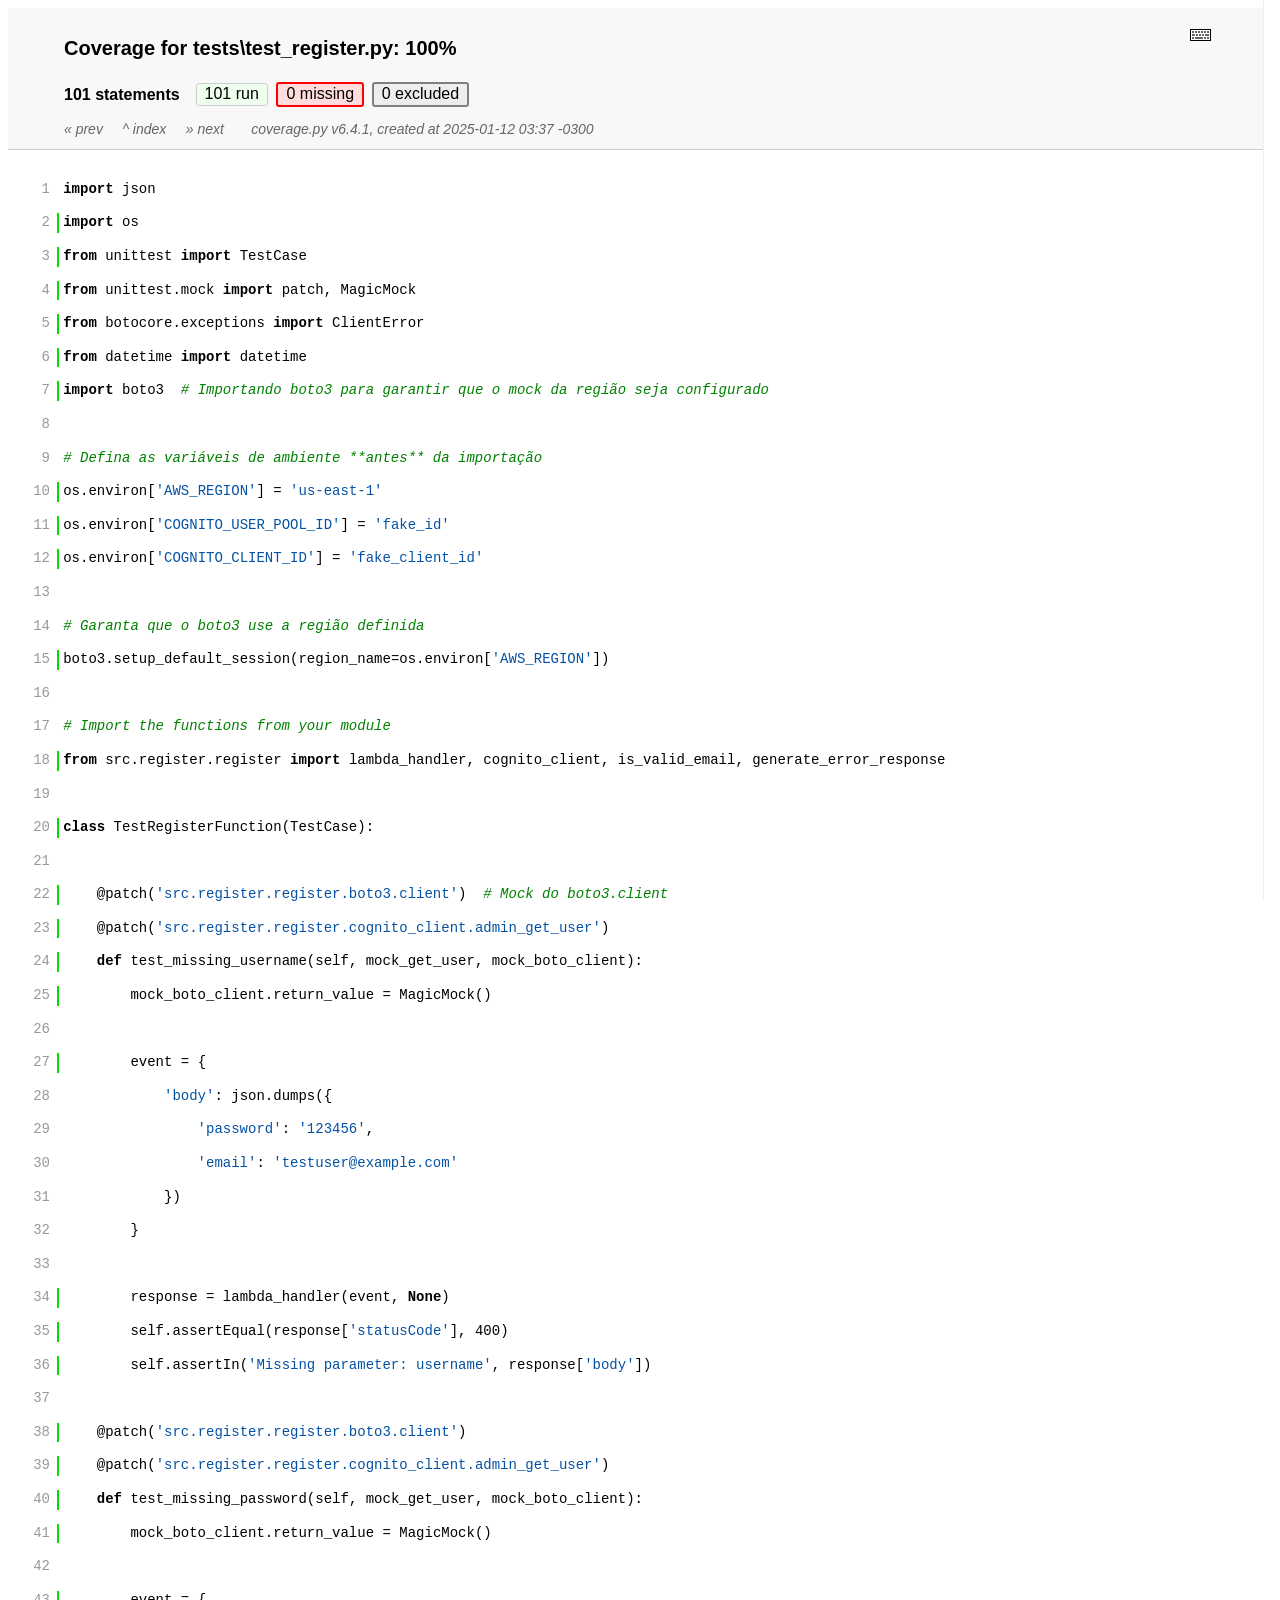
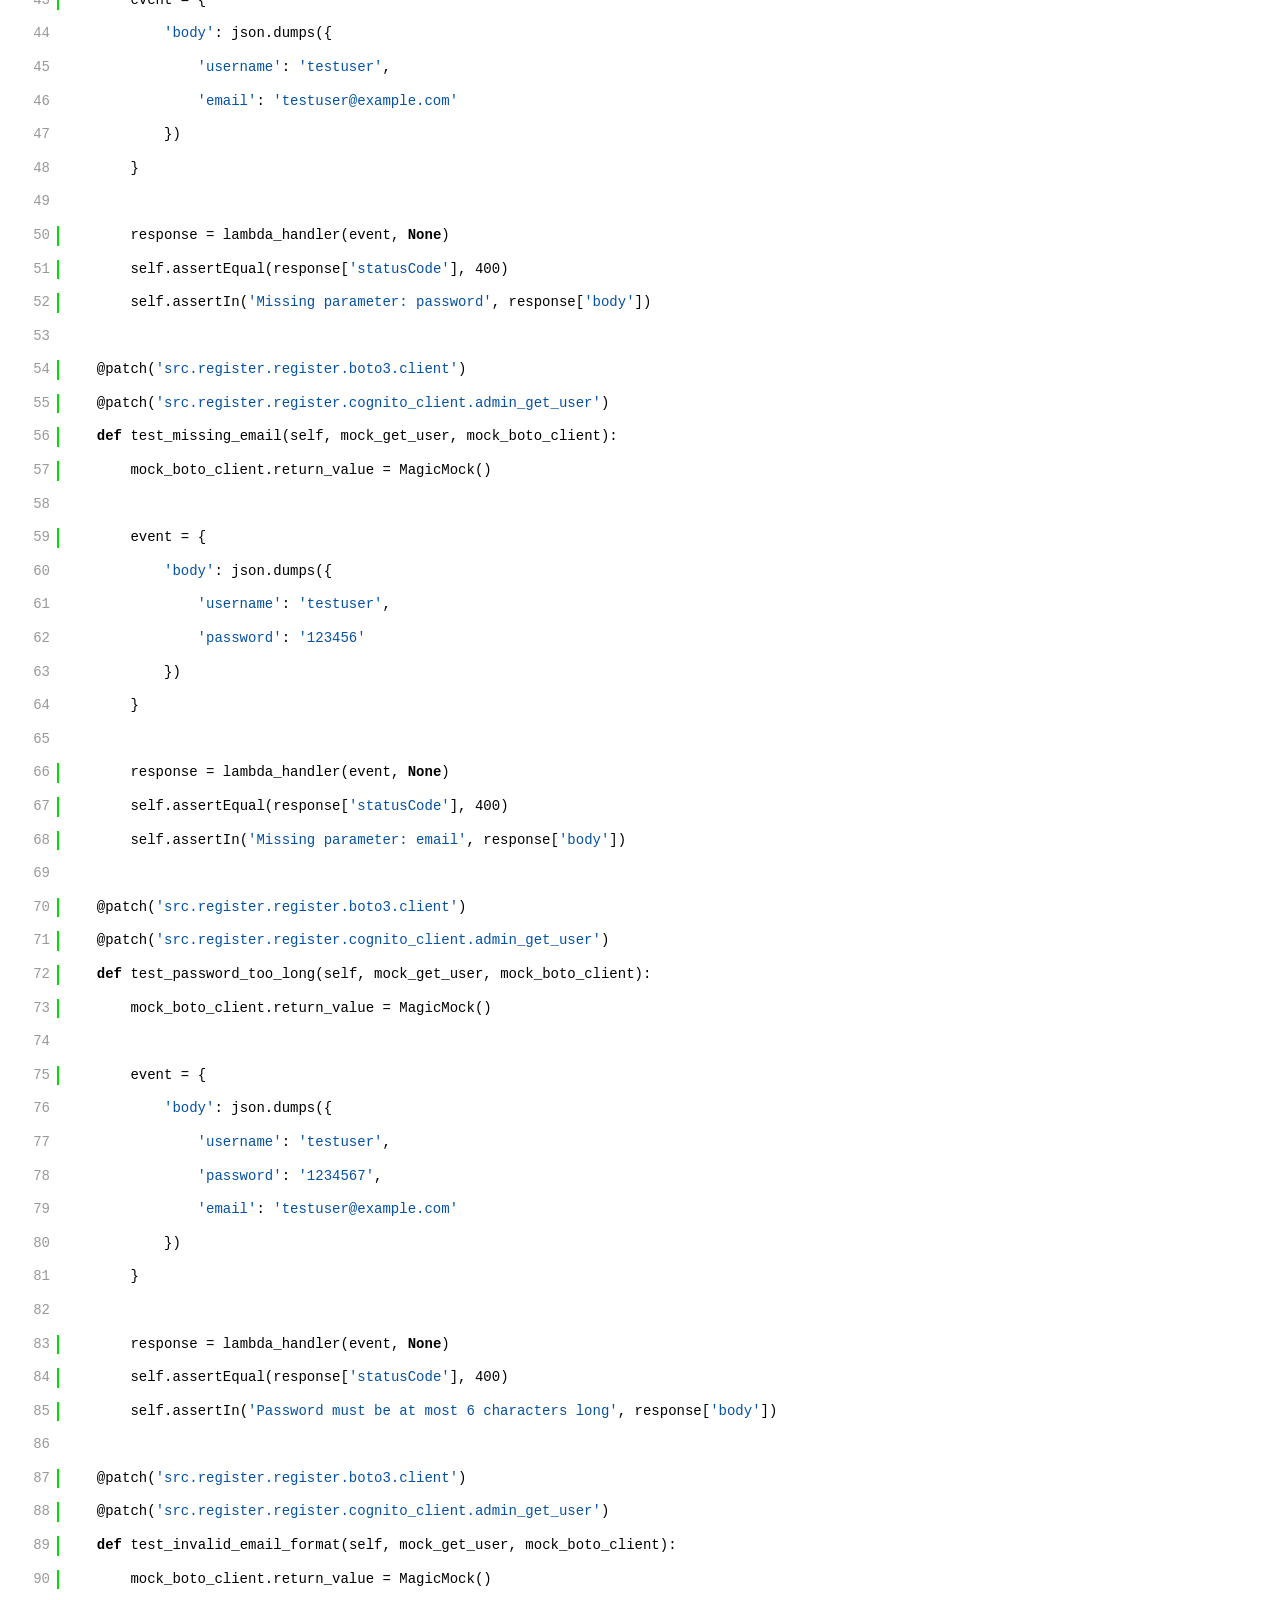
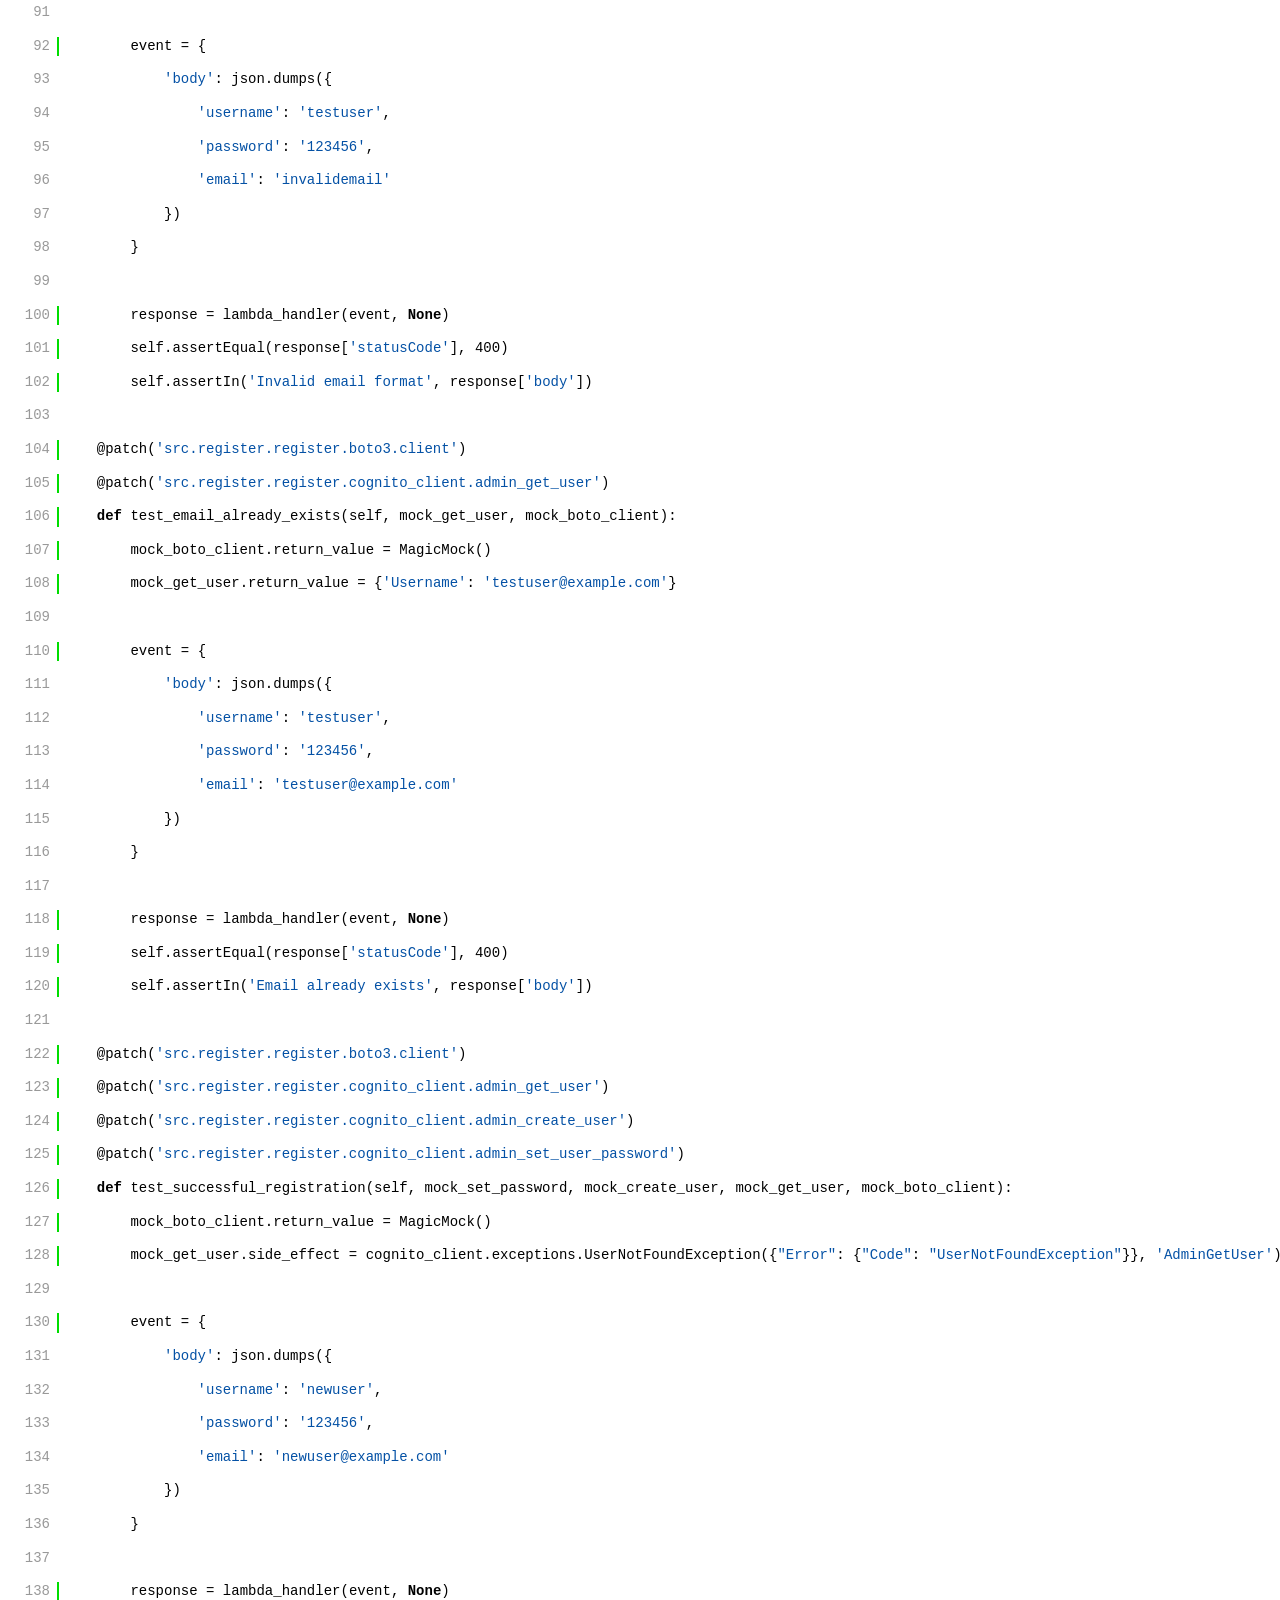
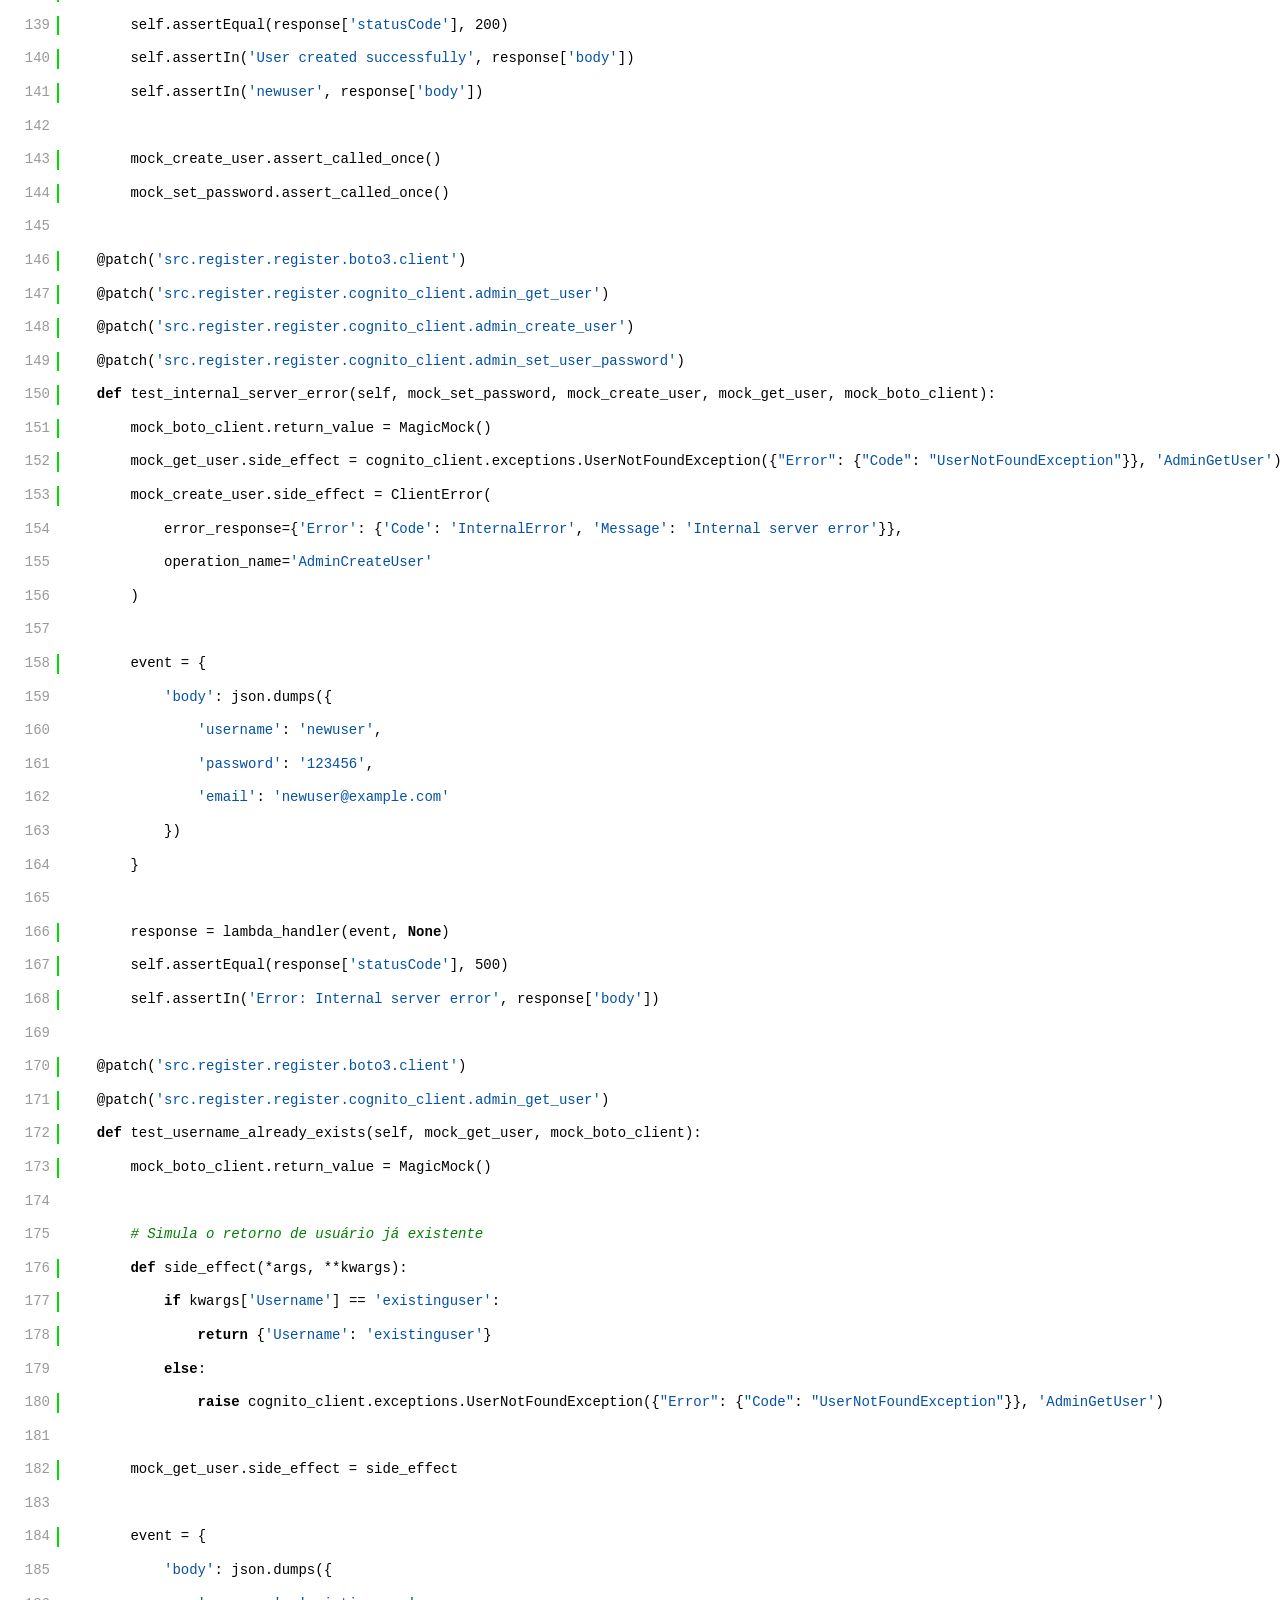
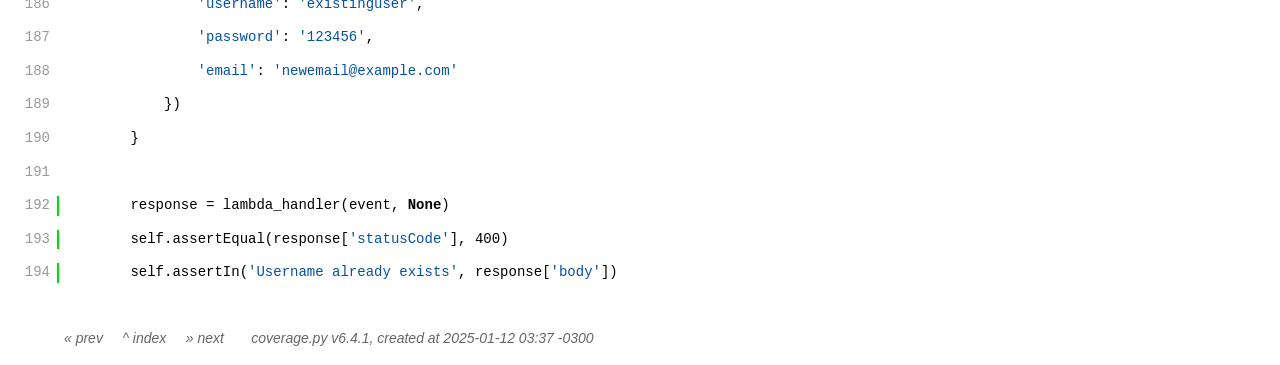
<file: tests/reports/htmlcov/d_a44f0ac069e85531_test_register_py.html>
<!DOCTYPE html>
<html>
<head>
    <meta http-equiv="Content-Type" content="text/html; charset=utf-8">
    <title>Coverage for tests\test_register.py: 100%</title>
    <link rel="icon" sizes="32x32" href="favicon_32.png">
    <link rel="stylesheet" href="style.css" type="text/css">
    <script type="text/javascript" src="coverage_html.js" defer></script>
</head>
<body class="pyfile">
<header>
    <div class="content">
        <h1>
            <span class="text">Coverage for </span><b>tests\test_register.py</b>:
            <span class="pc_cov">100%</span>
        </h1>
        <aside id="help_panel_wrapper">
            <input id="help_panel_state" type="checkbox">
            <label for="help_panel_state">
                <img id="keyboard_icon" src="keybd_closed.png" alt="Show/hide keyboard shortcuts" />
            </label>
            <div id="help_panel">
                <p class="legend">Shortcuts on this page</p>
                <div class="keyhelp">
                    <p>
                        <kbd>r</kbd>
                        <kbd>m</kbd>
                        <kbd>x</kbd>
                        &nbsp; toggle line displays
                    </p>
                    <p>
                        <kbd>j</kbd>
                        <kbd>k</kbd>
                        &nbsp; next/prev highlighted chunk
                    </p>
                    <p>
                        <kbd>0</kbd> &nbsp; (zero) top of page
                    </p>
                    <p>
                        <kbd>1</kbd> &nbsp; (one) first highlighted chunk
                    </p>
                    <p>
                        <kbd>[</kbd>
                        <kbd>]</kbd>
                        &nbsp; prev/next file
                    </p>
                    <p>
                        <kbd>u</kbd> &nbsp; up to the index
                    </p>
                    <p>
                        <kbd>?</kbd> &nbsp; show/hide this help
                    </p>
                </div>
            </div>
        </aside>
        <h2>
            <span class="text">101 statements &nbsp;</span>
            <button type="button" class="run button_toggle_run" value="run" data-shortcut="r" title="Toggle lines run">101<span class="text"> run</span></button>
            <button type="button" class="mis show_mis button_toggle_mis" value="mis" data-shortcut="m" title="Toggle lines missing">0<span class="text"> missing</span></button>
            <button type="button" class="exc show_exc button_toggle_exc" value="exc" data-shortcut="x" title="Toggle lines excluded">0<span class="text"> excluded</span></button>
        </h2>
        <p class="text">
            <a id="prevFileLink" class="nav" href="d_a44f0ac069e85531_test_login_py.html">&#xab; prev</a> &nbsp; &nbsp;
            <a id="indexLink" class="nav" href="index.html">&Hat; index</a> &nbsp; &nbsp;
            <a id="nextFileLink" class="nav" href="index.html">&#xbb; next</a>
            &nbsp; &nbsp; &nbsp;
            <a class="nav" href="https://coverage.readthedocs.io">coverage.py v6.4.1</a>,
            created at 2025-01-12 03:37 -0300
        </p>
        <aside class="hidden">
            <button type="button" class="button_next_chunk" data-shortcut="j"/>
            <button type="button" class="button_prev_chunk" data-shortcut="k"/>
            <button type="button" class="button_top_of_page" data-shortcut="0"/>
            <button type="button" class="button_first_chunk" data-shortcut="1"/>
            <button type="button" class="button_prev_file" data-shortcut="["/>
            <button type="button" class="button_next_file" data-shortcut="]"/>
            <button type="button" class="button_to_index" data-shortcut="u"/>
            <button type="button" class="button_show_hide_help" data-shortcut="?"/>
        </aside>
    </div>
</header>
<main id="source">
    <p class="pln"><span class="n"><a id="t1" href="#t1">1</a></span><span class="t"><span class="key">import</span> <span class="nam">json</span>&nbsp;</span><span class="r"></span></p>
    <p class="run"><span class="n"><a id="t2" href="#t2">2</a></span><span class="t"><span class="key">import</span> <span class="nam">os</span>&nbsp;</span><span class="r"></span></p>
    <p class="run"><span class="n"><a id="t3" href="#t3">3</a></span><span class="t"><span class="key">from</span> <span class="nam">unittest</span> <span class="key">import</span> <span class="nam">TestCase</span>&nbsp;</span><span class="r"></span></p>
    <p class="run"><span class="n"><a id="t4" href="#t4">4</a></span><span class="t"><span class="key">from</span> <span class="nam">unittest</span><span class="op">.</span><span class="nam">mock</span> <span class="key">import</span> <span class="nam">patch</span><span class="op">,</span> <span class="nam">MagicMock</span>&nbsp;</span><span class="r"></span></p>
    <p class="run"><span class="n"><a id="t5" href="#t5">5</a></span><span class="t"><span class="key">from</span> <span class="nam">botocore</span><span class="op">.</span><span class="nam">exceptions</span> <span class="key">import</span> <span class="nam">ClientError</span>&nbsp;</span><span class="r"></span></p>
    <p class="run"><span class="n"><a id="t6" href="#t6">6</a></span><span class="t"><span class="key">from</span> <span class="nam">datetime</span> <span class="key">import</span> <span class="nam">datetime</span>&nbsp;</span><span class="r"></span></p>
    <p class="run"><span class="n"><a id="t7" href="#t7">7</a></span><span class="t"><span class="key">import</span> <span class="nam">boto3</span>  <span class="com"># Importando boto3 para garantir que o mock da regi&#227;o seja configurado</span>&nbsp;</span><span class="r"></span></p>
    <p class="pln"><span class="n"><a id="t8" href="#t8">8</a></span><span class="t">&nbsp;</span><span class="r"></span></p>
    <p class="pln"><span class="n"><a id="t9" href="#t9">9</a></span><span class="t"><span class="com"># Defina as vari&#225;veis de ambiente **antes** da importa&#231;&#227;o</span>&nbsp;</span><span class="r"></span></p>
    <p class="run"><span class="n"><a id="t10" href="#t10">10</a></span><span class="t"><span class="nam">os</span><span class="op">.</span><span class="nam">environ</span><span class="op">[</span><span class="str">'AWS_REGION'</span><span class="op">]</span> <span class="op">=</span> <span class="str">'us-east-1'</span>&nbsp;</span><span class="r"></span></p>
    <p class="run"><span class="n"><a id="t11" href="#t11">11</a></span><span class="t"><span class="nam">os</span><span class="op">.</span><span class="nam">environ</span><span class="op">[</span><span class="str">'COGNITO_USER_POOL_ID'</span><span class="op">]</span> <span class="op">=</span> <span class="str">'fake_id'</span>&nbsp;</span><span class="r"></span></p>
    <p class="run"><span class="n"><a id="t12" href="#t12">12</a></span><span class="t"><span class="nam">os</span><span class="op">.</span><span class="nam">environ</span><span class="op">[</span><span class="str">'COGNITO_CLIENT_ID'</span><span class="op">]</span> <span class="op">=</span> <span class="str">'fake_client_id'</span>&nbsp;</span><span class="r"></span></p>
    <p class="pln"><span class="n"><a id="t13" href="#t13">13</a></span><span class="t">&nbsp;</span><span class="r"></span></p>
    <p class="pln"><span class="n"><a id="t14" href="#t14">14</a></span><span class="t"><span class="com"># Garanta que o boto3 use a regi&#227;o definida</span>&nbsp;</span><span class="r"></span></p>
    <p class="run"><span class="n"><a id="t15" href="#t15">15</a></span><span class="t"><span class="nam">boto3</span><span class="op">.</span><span class="nam">setup_default_session</span><span class="op">(</span><span class="nam">region_name</span><span class="op">=</span><span class="nam">os</span><span class="op">.</span><span class="nam">environ</span><span class="op">[</span><span class="str">'AWS_REGION'</span><span class="op">]</span><span class="op">)</span>&nbsp;</span><span class="r"></span></p>
    <p class="pln"><span class="n"><a id="t16" href="#t16">16</a></span><span class="t">&nbsp;</span><span class="r"></span></p>
    <p class="pln"><span class="n"><a id="t17" href="#t17">17</a></span><span class="t"><span class="com"># Import the functions from your module</span>&nbsp;</span><span class="r"></span></p>
    <p class="run"><span class="n"><a id="t18" href="#t18">18</a></span><span class="t"><span class="key">from</span> <span class="nam">src</span><span class="op">.</span><span class="nam">register</span><span class="op">.</span><span class="nam">register</span> <span class="key">import</span> <span class="nam">lambda_handler</span><span class="op">,</span> <span class="nam">cognito_client</span><span class="op">,</span> <span class="nam">is_valid_email</span><span class="op">,</span> <span class="nam">generate_error_response</span>&nbsp;</span><span class="r"></span></p>
    <p class="pln"><span class="n"><a id="t19" href="#t19">19</a></span><span class="t">&nbsp;</span><span class="r"></span></p>
    <p class="run"><span class="n"><a id="t20" href="#t20">20</a></span><span class="t"><span class="key">class</span> <span class="nam">TestRegisterFunction</span><span class="op">(</span><span class="nam">TestCase</span><span class="op">)</span><span class="op">:</span>&nbsp;</span><span class="r"></span></p>
    <p class="pln"><span class="n"><a id="t21" href="#t21">21</a></span><span class="t">&nbsp;</span><span class="r"></span></p>
    <p class="run"><span class="n"><a id="t22" href="#t22">22</a></span><span class="t">    <span class="op">@</span><span class="nam">patch</span><span class="op">(</span><span class="str">'src.register.register.boto3.client'</span><span class="op">)</span>  <span class="com"># Mock do boto3.client</span>&nbsp;</span><span class="r"></span></p>
    <p class="run"><span class="n"><a id="t23" href="#t23">23</a></span><span class="t">    <span class="op">@</span><span class="nam">patch</span><span class="op">(</span><span class="str">'src.register.register.cognito_client.admin_get_user'</span><span class="op">)</span>&nbsp;</span><span class="r"></span></p>
    <p class="run"><span class="n"><a id="t24" href="#t24">24</a></span><span class="t">    <span class="key">def</span> <span class="nam">test_missing_username</span><span class="op">(</span><span class="nam">self</span><span class="op">,</span> <span class="nam">mock_get_user</span><span class="op">,</span> <span class="nam">mock_boto_client</span><span class="op">)</span><span class="op">:</span>&nbsp;</span><span class="r"></span></p>
    <p class="run"><span class="n"><a id="t25" href="#t25">25</a></span><span class="t">        <span class="nam">mock_boto_client</span><span class="op">.</span><span class="nam">return_value</span> <span class="op">=</span> <span class="nam">MagicMock</span><span class="op">(</span><span class="op">)</span>&nbsp;</span><span class="r"></span></p>
    <p class="pln"><span class="n"><a id="t26" href="#t26">26</a></span><span class="t">&nbsp;</span><span class="r"></span></p>
    <p class="run"><span class="n"><a id="t27" href="#t27">27</a></span><span class="t">        <span class="nam">event</span> <span class="op">=</span> <span class="op">{</span>&nbsp;</span><span class="r"></span></p>
    <p class="pln"><span class="n"><a id="t28" href="#t28">28</a></span><span class="t">            <span class="str">'body'</span><span class="op">:</span> <span class="nam">json</span><span class="op">.</span><span class="nam">dumps</span><span class="op">(</span><span class="op">{</span>&nbsp;</span><span class="r"></span></p>
    <p class="pln"><span class="n"><a id="t29" href="#t29">29</a></span><span class="t">                <span class="str">'password'</span><span class="op">:</span> <span class="str">'123456'</span><span class="op">,</span>&nbsp;</span><span class="r"></span></p>
    <p class="pln"><span class="n"><a id="t30" href="#t30">30</a></span><span class="t">                <span class="str">'email'</span><span class="op">:</span> <span class="str">'testuser@example.com'</span>&nbsp;</span><span class="r"></span></p>
    <p class="pln"><span class="n"><a id="t31" href="#t31">31</a></span><span class="t">            <span class="op">}</span><span class="op">)</span>&nbsp;</span><span class="r"></span></p>
    <p class="pln"><span class="n"><a id="t32" href="#t32">32</a></span><span class="t">        <span class="op">}</span>&nbsp;</span><span class="r"></span></p>
    <p class="pln"><span class="n"><a id="t33" href="#t33">33</a></span><span class="t">&nbsp;</span><span class="r"></span></p>
    <p class="run"><span class="n"><a id="t34" href="#t34">34</a></span><span class="t">        <span class="nam">response</span> <span class="op">=</span> <span class="nam">lambda_handler</span><span class="op">(</span><span class="nam">event</span><span class="op">,</span> <span class="key">None</span><span class="op">)</span>&nbsp;</span><span class="r"></span></p>
    <p class="run"><span class="n"><a id="t35" href="#t35">35</a></span><span class="t">        <span class="nam">self</span><span class="op">.</span><span class="nam">assertEqual</span><span class="op">(</span><span class="nam">response</span><span class="op">[</span><span class="str">'statusCode'</span><span class="op">]</span><span class="op">,</span> <span class="num">400</span><span class="op">)</span>&nbsp;</span><span class="r"></span></p>
    <p class="run"><span class="n"><a id="t36" href="#t36">36</a></span><span class="t">        <span class="nam">self</span><span class="op">.</span><span class="nam">assertIn</span><span class="op">(</span><span class="str">'Missing parameter: username'</span><span class="op">,</span> <span class="nam">response</span><span class="op">[</span><span class="str">'body'</span><span class="op">]</span><span class="op">)</span>&nbsp;</span><span class="r"></span></p>
    <p class="pln"><span class="n"><a id="t37" href="#t37">37</a></span><span class="t">&nbsp;</span><span class="r"></span></p>
    <p class="run"><span class="n"><a id="t38" href="#t38">38</a></span><span class="t">    <span class="op">@</span><span class="nam">patch</span><span class="op">(</span><span class="str">'src.register.register.boto3.client'</span><span class="op">)</span>&nbsp;</span><span class="r"></span></p>
    <p class="run"><span class="n"><a id="t39" href="#t39">39</a></span><span class="t">    <span class="op">@</span><span class="nam">patch</span><span class="op">(</span><span class="str">'src.register.register.cognito_client.admin_get_user'</span><span class="op">)</span>&nbsp;</span><span class="r"></span></p>
    <p class="run"><span class="n"><a id="t40" href="#t40">40</a></span><span class="t">    <span class="key">def</span> <span class="nam">test_missing_password</span><span class="op">(</span><span class="nam">self</span><span class="op">,</span> <span class="nam">mock_get_user</span><span class="op">,</span> <span class="nam">mock_boto_client</span><span class="op">)</span><span class="op">:</span>&nbsp;</span><span class="r"></span></p>
    <p class="run"><span class="n"><a id="t41" href="#t41">41</a></span><span class="t">        <span class="nam">mock_boto_client</span><span class="op">.</span><span class="nam">return_value</span> <span class="op">=</span> <span class="nam">MagicMock</span><span class="op">(</span><span class="op">)</span>&nbsp;</span><span class="r"></span></p>
    <p class="pln"><span class="n"><a id="t42" href="#t42">42</a></span><span class="t">&nbsp;</span><span class="r"></span></p>
    <p class="run"><span class="n"><a id="t43" href="#t43">43</a></span><span class="t">        <span class="nam">event</span> <span class="op">=</span> <span class="op">{</span>&nbsp;</span><span class="r"></span></p>
    <p class="pln"><span class="n"><a id="t44" href="#t44">44</a></span><span class="t">            <span class="str">'body'</span><span class="op">:</span> <span class="nam">json</span><span class="op">.</span><span class="nam">dumps</span><span class="op">(</span><span class="op">{</span>&nbsp;</span><span class="r"></span></p>
    <p class="pln"><span class="n"><a id="t45" href="#t45">45</a></span><span class="t">                <span class="str">'username'</span><span class="op">:</span> <span class="str">'testuser'</span><span class="op">,</span>&nbsp;</span><span class="r"></span></p>
    <p class="pln"><span class="n"><a id="t46" href="#t46">46</a></span><span class="t">                <span class="str">'email'</span><span class="op">:</span> <span class="str">'testuser@example.com'</span>&nbsp;</span><span class="r"></span></p>
    <p class="pln"><span class="n"><a id="t47" href="#t47">47</a></span><span class="t">            <span class="op">}</span><span class="op">)</span>&nbsp;</span><span class="r"></span></p>
    <p class="pln"><span class="n"><a id="t48" href="#t48">48</a></span><span class="t">        <span class="op">}</span>&nbsp;</span><span class="r"></span></p>
    <p class="pln"><span class="n"><a id="t49" href="#t49">49</a></span><span class="t">&nbsp;</span><span class="r"></span></p>
    <p class="run"><span class="n"><a id="t50" href="#t50">50</a></span><span class="t">        <span class="nam">response</span> <span class="op">=</span> <span class="nam">lambda_handler</span><span class="op">(</span><span class="nam">event</span><span class="op">,</span> <span class="key">None</span><span class="op">)</span>&nbsp;</span><span class="r"></span></p>
    <p class="run"><span class="n"><a id="t51" href="#t51">51</a></span><span class="t">        <span class="nam">self</span><span class="op">.</span><span class="nam">assertEqual</span><span class="op">(</span><span class="nam">response</span><span class="op">[</span><span class="str">'statusCode'</span><span class="op">]</span><span class="op">,</span> <span class="num">400</span><span class="op">)</span>&nbsp;</span><span class="r"></span></p>
    <p class="run"><span class="n"><a id="t52" href="#t52">52</a></span><span class="t">        <span class="nam">self</span><span class="op">.</span><span class="nam">assertIn</span><span class="op">(</span><span class="str">'Missing parameter: password'</span><span class="op">,</span> <span class="nam">response</span><span class="op">[</span><span class="str">'body'</span><span class="op">]</span><span class="op">)</span>&nbsp;</span><span class="r"></span></p>
    <p class="pln"><span class="n"><a id="t53" href="#t53">53</a></span><span class="t">&nbsp;</span><span class="r"></span></p>
    <p class="run"><span class="n"><a id="t54" href="#t54">54</a></span><span class="t">    <span class="op">@</span><span class="nam">patch</span><span class="op">(</span><span class="str">'src.register.register.boto3.client'</span><span class="op">)</span>&nbsp;</span><span class="r"></span></p>
    <p class="run"><span class="n"><a id="t55" href="#t55">55</a></span><span class="t">    <span class="op">@</span><span class="nam">patch</span><span class="op">(</span><span class="str">'src.register.register.cognito_client.admin_get_user'</span><span class="op">)</span>&nbsp;</span><span class="r"></span></p>
    <p class="run"><span class="n"><a id="t56" href="#t56">56</a></span><span class="t">    <span class="key">def</span> <span class="nam">test_missing_email</span><span class="op">(</span><span class="nam">self</span><span class="op">,</span> <span class="nam">mock_get_user</span><span class="op">,</span> <span class="nam">mock_boto_client</span><span class="op">)</span><span class="op">:</span>&nbsp;</span><span class="r"></span></p>
    <p class="run"><span class="n"><a id="t57" href="#t57">57</a></span><span class="t">        <span class="nam">mock_boto_client</span><span class="op">.</span><span class="nam">return_value</span> <span class="op">=</span> <span class="nam">MagicMock</span><span class="op">(</span><span class="op">)</span>&nbsp;</span><span class="r"></span></p>
    <p class="pln"><span class="n"><a id="t58" href="#t58">58</a></span><span class="t">&nbsp;</span><span class="r"></span></p>
    <p class="run"><span class="n"><a id="t59" href="#t59">59</a></span><span class="t">        <span class="nam">event</span> <span class="op">=</span> <span class="op">{</span>&nbsp;</span><span class="r"></span></p>
    <p class="pln"><span class="n"><a id="t60" href="#t60">60</a></span><span class="t">            <span class="str">'body'</span><span class="op">:</span> <span class="nam">json</span><span class="op">.</span><span class="nam">dumps</span><span class="op">(</span><span class="op">{</span>&nbsp;</span><span class="r"></span></p>
    <p class="pln"><span class="n"><a id="t61" href="#t61">61</a></span><span class="t">                <span class="str">'username'</span><span class="op">:</span> <span class="str">'testuser'</span><span class="op">,</span>&nbsp;</span><span class="r"></span></p>
    <p class="pln"><span class="n"><a id="t62" href="#t62">62</a></span><span class="t">                <span class="str">'password'</span><span class="op">:</span> <span class="str">'123456'</span>&nbsp;</span><span class="r"></span></p>
    <p class="pln"><span class="n"><a id="t63" href="#t63">63</a></span><span class="t">            <span class="op">}</span><span class="op">)</span>&nbsp;</span><span class="r"></span></p>
    <p class="pln"><span class="n"><a id="t64" href="#t64">64</a></span><span class="t">        <span class="op">}</span>&nbsp;</span><span class="r"></span></p>
    <p class="pln"><span class="n"><a id="t65" href="#t65">65</a></span><span class="t">&nbsp;</span><span class="r"></span></p>
    <p class="run"><span class="n"><a id="t66" href="#t66">66</a></span><span class="t">        <span class="nam">response</span> <span class="op">=</span> <span class="nam">lambda_handler</span><span class="op">(</span><span class="nam">event</span><span class="op">,</span> <span class="key">None</span><span class="op">)</span>&nbsp;</span><span class="r"></span></p>
    <p class="run"><span class="n"><a id="t67" href="#t67">67</a></span><span class="t">        <span class="nam">self</span><span class="op">.</span><span class="nam">assertEqual</span><span class="op">(</span><span class="nam">response</span><span class="op">[</span><span class="str">'statusCode'</span><span class="op">]</span><span class="op">,</span> <span class="num">400</span><span class="op">)</span>&nbsp;</span><span class="r"></span></p>
    <p class="run"><span class="n"><a id="t68" href="#t68">68</a></span><span class="t">        <span class="nam">self</span><span class="op">.</span><span class="nam">assertIn</span><span class="op">(</span><span class="str">'Missing parameter: email'</span><span class="op">,</span> <span class="nam">response</span><span class="op">[</span><span class="str">'body'</span><span class="op">]</span><span class="op">)</span>&nbsp;</span><span class="r"></span></p>
    <p class="pln"><span class="n"><a id="t69" href="#t69">69</a></span><span class="t">&nbsp;</span><span class="r"></span></p>
    <p class="run"><span class="n"><a id="t70" href="#t70">70</a></span><span class="t">    <span class="op">@</span><span class="nam">patch</span><span class="op">(</span><span class="str">'src.register.register.boto3.client'</span><span class="op">)</span>&nbsp;</span><span class="r"></span></p>
    <p class="run"><span class="n"><a id="t71" href="#t71">71</a></span><span class="t">    <span class="op">@</span><span class="nam">patch</span><span class="op">(</span><span class="str">'src.register.register.cognito_client.admin_get_user'</span><span class="op">)</span>&nbsp;</span><span class="r"></span></p>
    <p class="run"><span class="n"><a id="t72" href="#t72">72</a></span><span class="t">    <span class="key">def</span> <span class="nam">test_password_too_long</span><span class="op">(</span><span class="nam">self</span><span class="op">,</span> <span class="nam">mock_get_user</span><span class="op">,</span> <span class="nam">mock_boto_client</span><span class="op">)</span><span class="op">:</span>&nbsp;</span><span class="r"></span></p>
    <p class="run"><span class="n"><a id="t73" href="#t73">73</a></span><span class="t">        <span class="nam">mock_boto_client</span><span class="op">.</span><span class="nam">return_value</span> <span class="op">=</span> <span class="nam">MagicMock</span><span class="op">(</span><span class="op">)</span>&nbsp;</span><span class="r"></span></p>
    <p class="pln"><span class="n"><a id="t74" href="#t74">74</a></span><span class="t">&nbsp;</span><span class="r"></span></p>
    <p class="run"><span class="n"><a id="t75" href="#t75">75</a></span><span class="t">        <span class="nam">event</span> <span class="op">=</span> <span class="op">{</span>&nbsp;</span><span class="r"></span></p>
    <p class="pln"><span class="n"><a id="t76" href="#t76">76</a></span><span class="t">            <span class="str">'body'</span><span class="op">:</span> <span class="nam">json</span><span class="op">.</span><span class="nam">dumps</span><span class="op">(</span><span class="op">{</span>&nbsp;</span><span class="r"></span></p>
    <p class="pln"><span class="n"><a id="t77" href="#t77">77</a></span><span class="t">                <span class="str">'username'</span><span class="op">:</span> <span class="str">'testuser'</span><span class="op">,</span>&nbsp;</span><span class="r"></span></p>
    <p class="pln"><span class="n"><a id="t78" href="#t78">78</a></span><span class="t">                <span class="str">'password'</span><span class="op">:</span> <span class="str">'1234567'</span><span class="op">,</span>&nbsp;</span><span class="r"></span></p>
    <p class="pln"><span class="n"><a id="t79" href="#t79">79</a></span><span class="t">                <span class="str">'email'</span><span class="op">:</span> <span class="str">'testuser@example.com'</span>&nbsp;</span><span class="r"></span></p>
    <p class="pln"><span class="n"><a id="t80" href="#t80">80</a></span><span class="t">            <span class="op">}</span><span class="op">)</span>&nbsp;</span><span class="r"></span></p>
    <p class="pln"><span class="n"><a id="t81" href="#t81">81</a></span><span class="t">        <span class="op">}</span>&nbsp;</span><span class="r"></span></p>
    <p class="pln"><span class="n"><a id="t82" href="#t82">82</a></span><span class="t">&nbsp;</span><span class="r"></span></p>
    <p class="run"><span class="n"><a id="t83" href="#t83">83</a></span><span class="t">        <span class="nam">response</span> <span class="op">=</span> <span class="nam">lambda_handler</span><span class="op">(</span><span class="nam">event</span><span class="op">,</span> <span class="key">None</span><span class="op">)</span>&nbsp;</span><span class="r"></span></p>
    <p class="run"><span class="n"><a id="t84" href="#t84">84</a></span><span class="t">        <span class="nam">self</span><span class="op">.</span><span class="nam">assertEqual</span><span class="op">(</span><span class="nam">response</span><span class="op">[</span><span class="str">'statusCode'</span><span class="op">]</span><span class="op">,</span> <span class="num">400</span><span class="op">)</span>&nbsp;</span><span class="r"></span></p>
    <p class="run"><span class="n"><a id="t85" href="#t85">85</a></span><span class="t">        <span class="nam">self</span><span class="op">.</span><span class="nam">assertIn</span><span class="op">(</span><span class="str">'Password must be at most 6 characters long'</span><span class="op">,</span> <span class="nam">response</span><span class="op">[</span><span class="str">'body'</span><span class="op">]</span><span class="op">)</span>&nbsp;</span><span class="r"></span></p>
    <p class="pln"><span class="n"><a id="t86" href="#t86">86</a></span><span class="t">&nbsp;</span><span class="r"></span></p>
    <p class="run"><span class="n"><a id="t87" href="#t87">87</a></span><span class="t">    <span class="op">@</span><span class="nam">patch</span><span class="op">(</span><span class="str">'src.register.register.boto3.client'</span><span class="op">)</span>&nbsp;</span><span class="r"></span></p>
    <p class="run"><span class="n"><a id="t88" href="#t88">88</a></span><span class="t">    <span class="op">@</span><span class="nam">patch</span><span class="op">(</span><span class="str">'src.register.register.cognito_client.admin_get_user'</span><span class="op">)</span>&nbsp;</span><span class="r"></span></p>
    <p class="run"><span class="n"><a id="t89" href="#t89">89</a></span><span class="t">    <span class="key">def</span> <span class="nam">test_invalid_email_format</span><span class="op">(</span><span class="nam">self</span><span class="op">,</span> <span class="nam">mock_get_user</span><span class="op">,</span> <span class="nam">mock_boto_client</span><span class="op">)</span><span class="op">:</span>&nbsp;</span><span class="r"></span></p>
    <p class="run"><span class="n"><a id="t90" href="#t90">90</a></span><span class="t">        <span class="nam">mock_boto_client</span><span class="op">.</span><span class="nam">return_value</span> <span class="op">=</span> <span class="nam">MagicMock</span><span class="op">(</span><span class="op">)</span>&nbsp;</span><span class="r"></span></p>
    <p class="pln"><span class="n"><a id="t91" href="#t91">91</a></span><span class="t">&nbsp;</span><span class="r"></span></p>
    <p class="run"><span class="n"><a id="t92" href="#t92">92</a></span><span class="t">        <span class="nam">event</span> <span class="op">=</span> <span class="op">{</span>&nbsp;</span><span class="r"></span></p>
    <p class="pln"><span class="n"><a id="t93" href="#t93">93</a></span><span class="t">            <span class="str">'body'</span><span class="op">:</span> <span class="nam">json</span><span class="op">.</span><span class="nam">dumps</span><span class="op">(</span><span class="op">{</span>&nbsp;</span><span class="r"></span></p>
    <p class="pln"><span class="n"><a id="t94" href="#t94">94</a></span><span class="t">                <span class="str">'username'</span><span class="op">:</span> <span class="str">'testuser'</span><span class="op">,</span>&nbsp;</span><span class="r"></span></p>
    <p class="pln"><span class="n"><a id="t95" href="#t95">95</a></span><span class="t">                <span class="str">'password'</span><span class="op">:</span> <span class="str">'123456'</span><span class="op">,</span>&nbsp;</span><span class="r"></span></p>
    <p class="pln"><span class="n"><a id="t96" href="#t96">96</a></span><span class="t">                <span class="str">'email'</span><span class="op">:</span> <span class="str">'invalidemail'</span>&nbsp;</span><span class="r"></span></p>
    <p class="pln"><span class="n"><a id="t97" href="#t97">97</a></span><span class="t">            <span class="op">}</span><span class="op">)</span>&nbsp;</span><span class="r"></span></p>
    <p class="pln"><span class="n"><a id="t98" href="#t98">98</a></span><span class="t">        <span class="op">}</span>&nbsp;</span><span class="r"></span></p>
    <p class="pln"><span class="n"><a id="t99" href="#t99">99</a></span><span class="t">&nbsp;</span><span class="r"></span></p>
    <p class="run"><span class="n"><a id="t100" href="#t100">100</a></span><span class="t">        <span class="nam">response</span> <span class="op">=</span> <span class="nam">lambda_handler</span><span class="op">(</span><span class="nam">event</span><span class="op">,</span> <span class="key">None</span><span class="op">)</span>&nbsp;</span><span class="r"></span></p>
    <p class="run"><span class="n"><a id="t101" href="#t101">101</a></span><span class="t">        <span class="nam">self</span><span class="op">.</span><span class="nam">assertEqual</span><span class="op">(</span><span class="nam">response</span><span class="op">[</span><span class="str">'statusCode'</span><span class="op">]</span><span class="op">,</span> <span class="num">400</span><span class="op">)</span>&nbsp;</span><span class="r"></span></p>
    <p class="run"><span class="n"><a id="t102" href="#t102">102</a></span><span class="t">        <span class="nam">self</span><span class="op">.</span><span class="nam">assertIn</span><span class="op">(</span><span class="str">'Invalid email format'</span><span class="op">,</span> <span class="nam">response</span><span class="op">[</span><span class="str">'body'</span><span class="op">]</span><span class="op">)</span>&nbsp;</span><span class="r"></span></p>
    <p class="pln"><span class="n"><a id="t103" href="#t103">103</a></span><span class="t">&nbsp;</span><span class="r"></span></p>
    <p class="run"><span class="n"><a id="t104" href="#t104">104</a></span><span class="t">    <span class="op">@</span><span class="nam">patch</span><span class="op">(</span><span class="str">'src.register.register.boto3.client'</span><span class="op">)</span>&nbsp;</span><span class="r"></span></p>
    <p class="run"><span class="n"><a id="t105" href="#t105">105</a></span><span class="t">    <span class="op">@</span><span class="nam">patch</span><span class="op">(</span><span class="str">'src.register.register.cognito_client.admin_get_user'</span><span class="op">)</span>&nbsp;</span><span class="r"></span></p>
    <p class="run"><span class="n"><a id="t106" href="#t106">106</a></span><span class="t">    <span class="key">def</span> <span class="nam">test_email_already_exists</span><span class="op">(</span><span class="nam">self</span><span class="op">,</span> <span class="nam">mock_get_user</span><span class="op">,</span> <span class="nam">mock_boto_client</span><span class="op">)</span><span class="op">:</span>&nbsp;</span><span class="r"></span></p>
    <p class="run"><span class="n"><a id="t107" href="#t107">107</a></span><span class="t">        <span class="nam">mock_boto_client</span><span class="op">.</span><span class="nam">return_value</span> <span class="op">=</span> <span class="nam">MagicMock</span><span class="op">(</span><span class="op">)</span>&nbsp;</span><span class="r"></span></p>
    <p class="run"><span class="n"><a id="t108" href="#t108">108</a></span><span class="t">        <span class="nam">mock_get_user</span><span class="op">.</span><span class="nam">return_value</span> <span class="op">=</span> <span class="op">{</span><span class="str">'Username'</span><span class="op">:</span> <span class="str">'testuser@example.com'</span><span class="op">}</span>&nbsp;</span><span class="r"></span></p>
    <p class="pln"><span class="n"><a id="t109" href="#t109">109</a></span><span class="t">&nbsp;</span><span class="r"></span></p>
    <p class="run"><span class="n"><a id="t110" href="#t110">110</a></span><span class="t">        <span class="nam">event</span> <span class="op">=</span> <span class="op">{</span>&nbsp;</span><span class="r"></span></p>
    <p class="pln"><span class="n"><a id="t111" href="#t111">111</a></span><span class="t">            <span class="str">'body'</span><span class="op">:</span> <span class="nam">json</span><span class="op">.</span><span class="nam">dumps</span><span class="op">(</span><span class="op">{</span>&nbsp;</span><span class="r"></span></p>
    <p class="pln"><span class="n"><a id="t112" href="#t112">112</a></span><span class="t">                <span class="str">'username'</span><span class="op">:</span> <span class="str">'testuser'</span><span class="op">,</span>&nbsp;</span><span class="r"></span></p>
    <p class="pln"><span class="n"><a id="t113" href="#t113">113</a></span><span class="t">                <span class="str">'password'</span><span class="op">:</span> <span class="str">'123456'</span><span class="op">,</span>&nbsp;</span><span class="r"></span></p>
    <p class="pln"><span class="n"><a id="t114" href="#t114">114</a></span><span class="t">                <span class="str">'email'</span><span class="op">:</span> <span class="str">'testuser@example.com'</span>&nbsp;</span><span class="r"></span></p>
    <p class="pln"><span class="n"><a id="t115" href="#t115">115</a></span><span class="t">            <span class="op">}</span><span class="op">)</span>&nbsp;</span><span class="r"></span></p>
    <p class="pln"><span class="n"><a id="t116" href="#t116">116</a></span><span class="t">        <span class="op">}</span>&nbsp;</span><span class="r"></span></p>
    <p class="pln"><span class="n"><a id="t117" href="#t117">117</a></span><span class="t">&nbsp;</span><span class="r"></span></p>
    <p class="run"><span class="n"><a id="t118" href="#t118">118</a></span><span class="t">        <span class="nam">response</span> <span class="op">=</span> <span class="nam">lambda_handler</span><span class="op">(</span><span class="nam">event</span><span class="op">,</span> <span class="key">None</span><span class="op">)</span>&nbsp;</span><span class="r"></span></p>
    <p class="run"><span class="n"><a id="t119" href="#t119">119</a></span><span class="t">        <span class="nam">self</span><span class="op">.</span><span class="nam">assertEqual</span><span class="op">(</span><span class="nam">response</span><span class="op">[</span><span class="str">'statusCode'</span><span class="op">]</span><span class="op">,</span> <span class="num">400</span><span class="op">)</span>&nbsp;</span><span class="r"></span></p>
    <p class="run"><span class="n"><a id="t120" href="#t120">120</a></span><span class="t">        <span class="nam">self</span><span class="op">.</span><span class="nam">assertIn</span><span class="op">(</span><span class="str">'Email already exists'</span><span class="op">,</span> <span class="nam">response</span><span class="op">[</span><span class="str">'body'</span><span class="op">]</span><span class="op">)</span>&nbsp;</span><span class="r"></span></p>
    <p class="pln"><span class="n"><a id="t121" href="#t121">121</a></span><span class="t">&nbsp;</span><span class="r"></span></p>
    <p class="run"><span class="n"><a id="t122" href="#t122">122</a></span><span class="t">    <span class="op">@</span><span class="nam">patch</span><span class="op">(</span><span class="str">'src.register.register.boto3.client'</span><span class="op">)</span>&nbsp;</span><span class="r"></span></p>
    <p class="run"><span class="n"><a id="t123" href="#t123">123</a></span><span class="t">    <span class="op">@</span><span class="nam">patch</span><span class="op">(</span><span class="str">'src.register.register.cognito_client.admin_get_user'</span><span class="op">)</span>&nbsp;</span><span class="r"></span></p>
    <p class="run"><span class="n"><a id="t124" href="#t124">124</a></span><span class="t">    <span class="op">@</span><span class="nam">patch</span><span class="op">(</span><span class="str">'src.register.register.cognito_client.admin_create_user'</span><span class="op">)</span>&nbsp;</span><span class="r"></span></p>
    <p class="run"><span class="n"><a id="t125" href="#t125">125</a></span><span class="t">    <span class="op">@</span><span class="nam">patch</span><span class="op">(</span><span class="str">'src.register.register.cognito_client.admin_set_user_password'</span><span class="op">)</span>&nbsp;</span><span class="r"></span></p>
    <p class="run"><span class="n"><a id="t126" href="#t126">126</a></span><span class="t">    <span class="key">def</span> <span class="nam">test_successful_registration</span><span class="op">(</span><span class="nam">self</span><span class="op">,</span> <span class="nam">mock_set_password</span><span class="op">,</span> <span class="nam">mock_create_user</span><span class="op">,</span> <span class="nam">mock_get_user</span><span class="op">,</span> <span class="nam">mock_boto_client</span><span class="op">)</span><span class="op">:</span>&nbsp;</span><span class="r"></span></p>
    <p class="run"><span class="n"><a id="t127" href="#t127">127</a></span><span class="t">        <span class="nam">mock_boto_client</span><span class="op">.</span><span class="nam">return_value</span> <span class="op">=</span> <span class="nam">MagicMock</span><span class="op">(</span><span class="op">)</span>&nbsp;</span><span class="r"></span></p>
    <p class="run"><span class="n"><a id="t128" href="#t128">128</a></span><span class="t">        <span class="nam">mock_get_user</span><span class="op">.</span><span class="nam">side_effect</span> <span class="op">=</span> <span class="nam">cognito_client</span><span class="op">.</span><span class="nam">exceptions</span><span class="op">.</span><span class="nam">UserNotFoundException</span><span class="op">(</span><span class="op">{</span><span class="str">"Error"</span><span class="op">:</span> <span class="op">{</span><span class="str">"Code"</span><span class="op">:</span> <span class="str">"UserNotFoundException"</span><span class="op">}</span><span class="op">}</span><span class="op">,</span> <span class="str">'AdminGetUser'</span><span class="op">)</span>&nbsp;</span><span class="r"></span></p>
    <p class="pln"><span class="n"><a id="t129" href="#t129">129</a></span><span class="t">&nbsp;</span><span class="r"></span></p>
    <p class="run"><span class="n"><a id="t130" href="#t130">130</a></span><span class="t">        <span class="nam">event</span> <span class="op">=</span> <span class="op">{</span>&nbsp;</span><span class="r"></span></p>
    <p class="pln"><span class="n"><a id="t131" href="#t131">131</a></span><span class="t">            <span class="str">'body'</span><span class="op">:</span> <span class="nam">json</span><span class="op">.</span><span class="nam">dumps</span><span class="op">(</span><span class="op">{</span>&nbsp;</span><span class="r"></span></p>
    <p class="pln"><span class="n"><a id="t132" href="#t132">132</a></span><span class="t">                <span class="str">'username'</span><span class="op">:</span> <span class="str">'newuser'</span><span class="op">,</span>&nbsp;</span><span class="r"></span></p>
    <p class="pln"><span class="n"><a id="t133" href="#t133">133</a></span><span class="t">                <span class="str">'password'</span><span class="op">:</span> <span class="str">'123456'</span><span class="op">,</span>&nbsp;</span><span class="r"></span></p>
    <p class="pln"><span class="n"><a id="t134" href="#t134">134</a></span><span class="t">                <span class="str">'email'</span><span class="op">:</span> <span class="str">'newuser@example.com'</span>&nbsp;</span><span class="r"></span></p>
    <p class="pln"><span class="n"><a id="t135" href="#t135">135</a></span><span class="t">            <span class="op">}</span><span class="op">)</span>&nbsp;</span><span class="r"></span></p>
    <p class="pln"><span class="n"><a id="t136" href="#t136">136</a></span><span class="t">        <span class="op">}</span>&nbsp;</span><span class="r"></span></p>
    <p class="pln"><span class="n"><a id="t137" href="#t137">137</a></span><span class="t">&nbsp;</span><span class="r"></span></p>
    <p class="run"><span class="n"><a id="t138" href="#t138">138</a></span><span class="t">        <span class="nam">response</span> <span class="op">=</span> <span class="nam">lambda_handler</span><span class="op">(</span><span class="nam">event</span><span class="op">,</span> <span class="key">None</span><span class="op">)</span>&nbsp;</span><span class="r"></span></p>
    <p class="run"><span class="n"><a id="t139" href="#t139">139</a></span><span class="t">        <span class="nam">self</span><span class="op">.</span><span class="nam">assertEqual</span><span class="op">(</span><span class="nam">response</span><span class="op">[</span><span class="str">'statusCode'</span><span class="op">]</span><span class="op">,</span> <span class="num">200</span><span class="op">)</span>&nbsp;</span><span class="r"></span></p>
    <p class="run"><span class="n"><a id="t140" href="#t140">140</a></span><span class="t">        <span class="nam">self</span><span class="op">.</span><span class="nam">assertIn</span><span class="op">(</span><span class="str">'User created successfully'</span><span class="op">,</span> <span class="nam">response</span><span class="op">[</span><span class="str">'body'</span><span class="op">]</span><span class="op">)</span>&nbsp;</span><span class="r"></span></p>
    <p class="run"><span class="n"><a id="t141" href="#t141">141</a></span><span class="t">        <span class="nam">self</span><span class="op">.</span><span class="nam">assertIn</span><span class="op">(</span><span class="str">'newuser'</span><span class="op">,</span> <span class="nam">response</span><span class="op">[</span><span class="str">'body'</span><span class="op">]</span><span class="op">)</span>&nbsp;</span><span class="r"></span></p>
    <p class="pln"><span class="n"><a id="t142" href="#t142">142</a></span><span class="t">&nbsp;</span><span class="r"></span></p>
    <p class="run"><span class="n"><a id="t143" href="#t143">143</a></span><span class="t">        <span class="nam">mock_create_user</span><span class="op">.</span><span class="nam">assert_called_once</span><span class="op">(</span><span class="op">)</span>&nbsp;</span><span class="r"></span></p>
    <p class="run"><span class="n"><a id="t144" href="#t144">144</a></span><span class="t">        <span class="nam">mock_set_password</span><span class="op">.</span><span class="nam">assert_called_once</span><span class="op">(</span><span class="op">)</span>&nbsp;</span><span class="r"></span></p>
    <p class="pln"><span class="n"><a id="t145" href="#t145">145</a></span><span class="t">&nbsp;</span><span class="r"></span></p>
    <p class="run"><span class="n"><a id="t146" href="#t146">146</a></span><span class="t">    <span class="op">@</span><span class="nam">patch</span><span class="op">(</span><span class="str">'src.register.register.boto3.client'</span><span class="op">)</span>&nbsp;</span><span class="r"></span></p>
    <p class="run"><span class="n"><a id="t147" href="#t147">147</a></span><span class="t">    <span class="op">@</span><span class="nam">patch</span><span class="op">(</span><span class="str">'src.register.register.cognito_client.admin_get_user'</span><span class="op">)</span>&nbsp;</span><span class="r"></span></p>
    <p class="run"><span class="n"><a id="t148" href="#t148">148</a></span><span class="t">    <span class="op">@</span><span class="nam">patch</span><span class="op">(</span><span class="str">'src.register.register.cognito_client.admin_create_user'</span><span class="op">)</span>&nbsp;</span><span class="r"></span></p>
    <p class="run"><span class="n"><a id="t149" href="#t149">149</a></span><span class="t">    <span class="op">@</span><span class="nam">patch</span><span class="op">(</span><span class="str">'src.register.register.cognito_client.admin_set_user_password'</span><span class="op">)</span>&nbsp;</span><span class="r"></span></p>
    <p class="run"><span class="n"><a id="t150" href="#t150">150</a></span><span class="t">    <span class="key">def</span> <span class="nam">test_internal_server_error</span><span class="op">(</span><span class="nam">self</span><span class="op">,</span> <span class="nam">mock_set_password</span><span class="op">,</span> <span class="nam">mock_create_user</span><span class="op">,</span> <span class="nam">mock_get_user</span><span class="op">,</span> <span class="nam">mock_boto_client</span><span class="op">)</span><span class="op">:</span>&nbsp;</span><span class="r"></span></p>
    <p class="run"><span class="n"><a id="t151" href="#t151">151</a></span><span class="t">        <span class="nam">mock_boto_client</span><span class="op">.</span><span class="nam">return_value</span> <span class="op">=</span> <span class="nam">MagicMock</span><span class="op">(</span><span class="op">)</span>&nbsp;</span><span class="r"></span></p>
    <p class="run"><span class="n"><a id="t152" href="#t152">152</a></span><span class="t">        <span class="nam">mock_get_user</span><span class="op">.</span><span class="nam">side_effect</span> <span class="op">=</span> <span class="nam">cognito_client</span><span class="op">.</span><span class="nam">exceptions</span><span class="op">.</span><span class="nam">UserNotFoundException</span><span class="op">(</span><span class="op">{</span><span class="str">"Error"</span><span class="op">:</span> <span class="op">{</span><span class="str">"Code"</span><span class="op">:</span> <span class="str">"UserNotFoundException"</span><span class="op">}</span><span class="op">}</span><span class="op">,</span> <span class="str">'AdminGetUser'</span><span class="op">)</span>&nbsp;</span><span class="r"></span></p>
    <p class="run"><span class="n"><a id="t153" href="#t153">153</a></span><span class="t">        <span class="nam">mock_create_user</span><span class="op">.</span><span class="nam">side_effect</span> <span class="op">=</span> <span class="nam">ClientError</span><span class="op">(</span>&nbsp;</span><span class="r"></span></p>
    <p class="pln"><span class="n"><a id="t154" href="#t154">154</a></span><span class="t">            <span class="nam">error_response</span><span class="op">=</span><span class="op">{</span><span class="str">'Error'</span><span class="op">:</span> <span class="op">{</span><span class="str">'Code'</span><span class="op">:</span> <span class="str">'InternalError'</span><span class="op">,</span> <span class="str">'Message'</span><span class="op">:</span> <span class="str">'Internal server error'</span><span class="op">}</span><span class="op">}</span><span class="op">,</span>&nbsp;</span><span class="r"></span></p>
    <p class="pln"><span class="n"><a id="t155" href="#t155">155</a></span><span class="t">            <span class="nam">operation_name</span><span class="op">=</span><span class="str">'AdminCreateUser'</span>&nbsp;</span><span class="r"></span></p>
    <p class="pln"><span class="n"><a id="t156" href="#t156">156</a></span><span class="t">        <span class="op">)</span>&nbsp;</span><span class="r"></span></p>
    <p class="pln"><span class="n"><a id="t157" href="#t157">157</a></span><span class="t">&nbsp;</span><span class="r"></span></p>
    <p class="run"><span class="n"><a id="t158" href="#t158">158</a></span><span class="t">        <span class="nam">event</span> <span class="op">=</span> <span class="op">{</span>&nbsp;</span><span class="r"></span></p>
    <p class="pln"><span class="n"><a id="t159" href="#t159">159</a></span><span class="t">            <span class="str">'body'</span><span class="op">:</span> <span class="nam">json</span><span class="op">.</span><span class="nam">dumps</span><span class="op">(</span><span class="op">{</span>&nbsp;</span><span class="r"></span></p>
    <p class="pln"><span class="n"><a id="t160" href="#t160">160</a></span><span class="t">                <span class="str">'username'</span><span class="op">:</span> <span class="str">'newuser'</span><span class="op">,</span>&nbsp;</span><span class="r"></span></p>
    <p class="pln"><span class="n"><a id="t161" href="#t161">161</a></span><span class="t">                <span class="str">'password'</span><span class="op">:</span> <span class="str">'123456'</span><span class="op">,</span>&nbsp;</span><span class="r"></span></p>
    <p class="pln"><span class="n"><a id="t162" href="#t162">162</a></span><span class="t">                <span class="str">'email'</span><span class="op">:</span> <span class="str">'newuser@example.com'</span>&nbsp;</span><span class="r"></span></p>
    <p class="pln"><span class="n"><a id="t163" href="#t163">163</a></span><span class="t">            <span class="op">}</span><span class="op">)</span>&nbsp;</span><span class="r"></span></p>
    <p class="pln"><span class="n"><a id="t164" href="#t164">164</a></span><span class="t">        <span class="op">}</span>&nbsp;</span><span class="r"></span></p>
    <p class="pln"><span class="n"><a id="t165" href="#t165">165</a></span><span class="t">&nbsp;</span><span class="r"></span></p>
    <p class="run"><span class="n"><a id="t166" href="#t166">166</a></span><span class="t">        <span class="nam">response</span> <span class="op">=</span> <span class="nam">lambda_handler</span><span class="op">(</span><span class="nam">event</span><span class="op">,</span> <span class="key">None</span><span class="op">)</span>&nbsp;</span><span class="r"></span></p>
    <p class="run"><span class="n"><a id="t167" href="#t167">167</a></span><span class="t">        <span class="nam">self</span><span class="op">.</span><span class="nam">assertEqual</span><span class="op">(</span><span class="nam">response</span><span class="op">[</span><span class="str">'statusCode'</span><span class="op">]</span><span class="op">,</span> <span class="num">500</span><span class="op">)</span>&nbsp;</span><span class="r"></span></p>
    <p class="run"><span class="n"><a id="t168" href="#t168">168</a></span><span class="t">        <span class="nam">self</span><span class="op">.</span><span class="nam">assertIn</span><span class="op">(</span><span class="str">'Error: Internal server error'</span><span class="op">,</span> <span class="nam">response</span><span class="op">[</span><span class="str">'body'</span><span class="op">]</span><span class="op">)</span>&nbsp;</span><span class="r"></span></p>
    <p class="pln"><span class="n"><a id="t169" href="#t169">169</a></span><span class="t">&nbsp;</span><span class="r"></span></p>
    <p class="run"><span class="n"><a id="t170" href="#t170">170</a></span><span class="t">    <span class="op">@</span><span class="nam">patch</span><span class="op">(</span><span class="str">'src.register.register.boto3.client'</span><span class="op">)</span>&nbsp;</span><span class="r"></span></p>
    <p class="run"><span class="n"><a id="t171" href="#t171">171</a></span><span class="t">    <span class="op">@</span><span class="nam">patch</span><span class="op">(</span><span class="str">'src.register.register.cognito_client.admin_get_user'</span><span class="op">)</span>&nbsp;</span><span class="r"></span></p>
    <p class="run"><span class="n"><a id="t172" href="#t172">172</a></span><span class="t">    <span class="key">def</span> <span class="nam">test_username_already_exists</span><span class="op">(</span><span class="nam">self</span><span class="op">,</span> <span class="nam">mock_get_user</span><span class="op">,</span> <span class="nam">mock_boto_client</span><span class="op">)</span><span class="op">:</span>&nbsp;</span><span class="r"></span></p>
    <p class="run"><span class="n"><a id="t173" href="#t173">173</a></span><span class="t">        <span class="nam">mock_boto_client</span><span class="op">.</span><span class="nam">return_value</span> <span class="op">=</span> <span class="nam">MagicMock</span><span class="op">(</span><span class="op">)</span>&nbsp;</span><span class="r"></span></p>
    <p class="pln"><span class="n"><a id="t174" href="#t174">174</a></span><span class="t">&nbsp;</span><span class="r"></span></p>
    <p class="pln"><span class="n"><a id="t175" href="#t175">175</a></span><span class="t">        <span class="com"># Simula o retorno de usu&#225;rio j&#225; existente</span>&nbsp;</span><span class="r"></span></p>
    <p class="run"><span class="n"><a id="t176" href="#t176">176</a></span><span class="t">        <span class="key">def</span> <span class="nam">side_effect</span><span class="op">(</span><span class="op">*</span><span class="nam">args</span><span class="op">,</span> <span class="op">**</span><span class="nam">kwargs</span><span class="op">)</span><span class="op">:</span>&nbsp;</span><span class="r"></span></p>
    <p class="run"><span class="n"><a id="t177" href="#t177">177</a></span><span class="t">            <span class="key">if</span> <span class="nam">kwargs</span><span class="op">[</span><span class="str">'Username'</span><span class="op">]</span> <span class="op">==</span> <span class="str">'existinguser'</span><span class="op">:</span>&nbsp;</span><span class="r"></span></p>
    <p class="run"><span class="n"><a id="t178" href="#t178">178</a></span><span class="t">                <span class="key">return</span> <span class="op">{</span><span class="str">'Username'</span><span class="op">:</span> <span class="str">'existinguser'</span><span class="op">}</span>&nbsp;</span><span class="r"></span></p>
    <p class="pln"><span class="n"><a id="t179" href="#t179">179</a></span><span class="t">            <span class="key">else</span><span class="op">:</span>&nbsp;</span><span class="r"></span></p>
    <p class="run"><span class="n"><a id="t180" href="#t180">180</a></span><span class="t">                <span class="key">raise</span> <span class="nam">cognito_client</span><span class="op">.</span><span class="nam">exceptions</span><span class="op">.</span><span class="nam">UserNotFoundException</span><span class="op">(</span><span class="op">{</span><span class="str">"Error"</span><span class="op">:</span> <span class="op">{</span><span class="str">"Code"</span><span class="op">:</span> <span class="str">"UserNotFoundException"</span><span class="op">}</span><span class="op">}</span><span class="op">,</span> <span class="str">'AdminGetUser'</span><span class="op">)</span>&nbsp;</span><span class="r"></span></p>
    <p class="pln"><span class="n"><a id="t181" href="#t181">181</a></span><span class="t">&nbsp;</span><span class="r"></span></p>
    <p class="run"><span class="n"><a id="t182" href="#t182">182</a></span><span class="t">        <span class="nam">mock_get_user</span><span class="op">.</span><span class="nam">side_effect</span> <span class="op">=</span> <span class="nam">side_effect</span>&nbsp;</span><span class="r"></span></p>
    <p class="pln"><span class="n"><a id="t183" href="#t183">183</a></span><span class="t">&nbsp;</span><span class="r"></span></p>
    <p class="run"><span class="n"><a id="t184" href="#t184">184</a></span><span class="t">        <span class="nam">event</span> <span class="op">=</span> <span class="op">{</span>&nbsp;</span><span class="r"></span></p>
    <p class="pln"><span class="n"><a id="t185" href="#t185">185</a></span><span class="t">            <span class="str">'body'</span><span class="op">:</span> <span class="nam">json</span><span class="op">.</span><span class="nam">dumps</span><span class="op">(</span><span class="op">{</span>&nbsp;</span><span class="r"></span></p>
    <p class="pln"><span class="n"><a id="t186" href="#t186">186</a></span><span class="t">                <span class="str">'username'</span><span class="op">:</span> <span class="str">'existinguser'</span><span class="op">,</span>&nbsp;</span><span class="r"></span></p>
    <p class="pln"><span class="n"><a id="t187" href="#t187">187</a></span><span class="t">                <span class="str">'password'</span><span class="op">:</span> <span class="str">'123456'</span><span class="op">,</span>&nbsp;</span><span class="r"></span></p>
    <p class="pln"><span class="n"><a id="t188" href="#t188">188</a></span><span class="t">                <span class="str">'email'</span><span class="op">:</span> <span class="str">'newemail@example.com'</span>&nbsp;</span><span class="r"></span></p>
    <p class="pln"><span class="n"><a id="t189" href="#t189">189</a></span><span class="t">            <span class="op">}</span><span class="op">)</span>&nbsp;</span><span class="r"></span></p>
    <p class="pln"><span class="n"><a id="t190" href="#t190">190</a></span><span class="t">        <span class="op">}</span>&nbsp;</span><span class="r"></span></p>
    <p class="pln"><span class="n"><a id="t191" href="#t191">191</a></span><span class="t">&nbsp;</span><span class="r"></span></p>
    <p class="run"><span class="n"><a id="t192" href="#t192">192</a></span><span class="t">        <span class="nam">response</span> <span class="op">=</span> <span class="nam">lambda_handler</span><span class="op">(</span><span class="nam">event</span><span class="op">,</span> <span class="key">None</span><span class="op">)</span>&nbsp;</span><span class="r"></span></p>
    <p class="run"><span class="n"><a id="t193" href="#t193">193</a></span><span class="t">        <span class="nam">self</span><span class="op">.</span><span class="nam">assertEqual</span><span class="op">(</span><span class="nam">response</span><span class="op">[</span><span class="str">'statusCode'</span><span class="op">]</span><span class="op">,</span> <span class="num">400</span><span class="op">)</span>&nbsp;</span><span class="r"></span></p>
    <p class="run"><span class="n"><a id="t194" href="#t194">194</a></span><span class="t">        <span class="nam">self</span><span class="op">.</span><span class="nam">assertIn</span><span class="op">(</span><span class="str">'Username already exists'</span><span class="op">,</span> <span class="nam">response</span><span class="op">[</span><span class="str">'body'</span><span class="op">]</span><span class="op">)</span>&nbsp;</span><span class="r"></span></p>
</main>
<footer>
    <div class="content">
        <p>
            <a id="prevFileLink" class="nav" href="d_a44f0ac069e85531_test_login_py.html">&#xab; prev</a> &nbsp; &nbsp;
            <a id="indexLink" class="nav" href="index.html">&Hat; index</a> &nbsp; &nbsp;
            <a id="nextFileLink" class="nav" href="index.html">&#xbb; next</a>
            &nbsp; &nbsp; &nbsp;
            <a class="nav" href="https://coverage.readthedocs.io">coverage.py v6.4.1</a>,
            created at 2025-01-12 03:37 -0300
        </p>
    </div>
</footer>
</body>
</html>
</file>
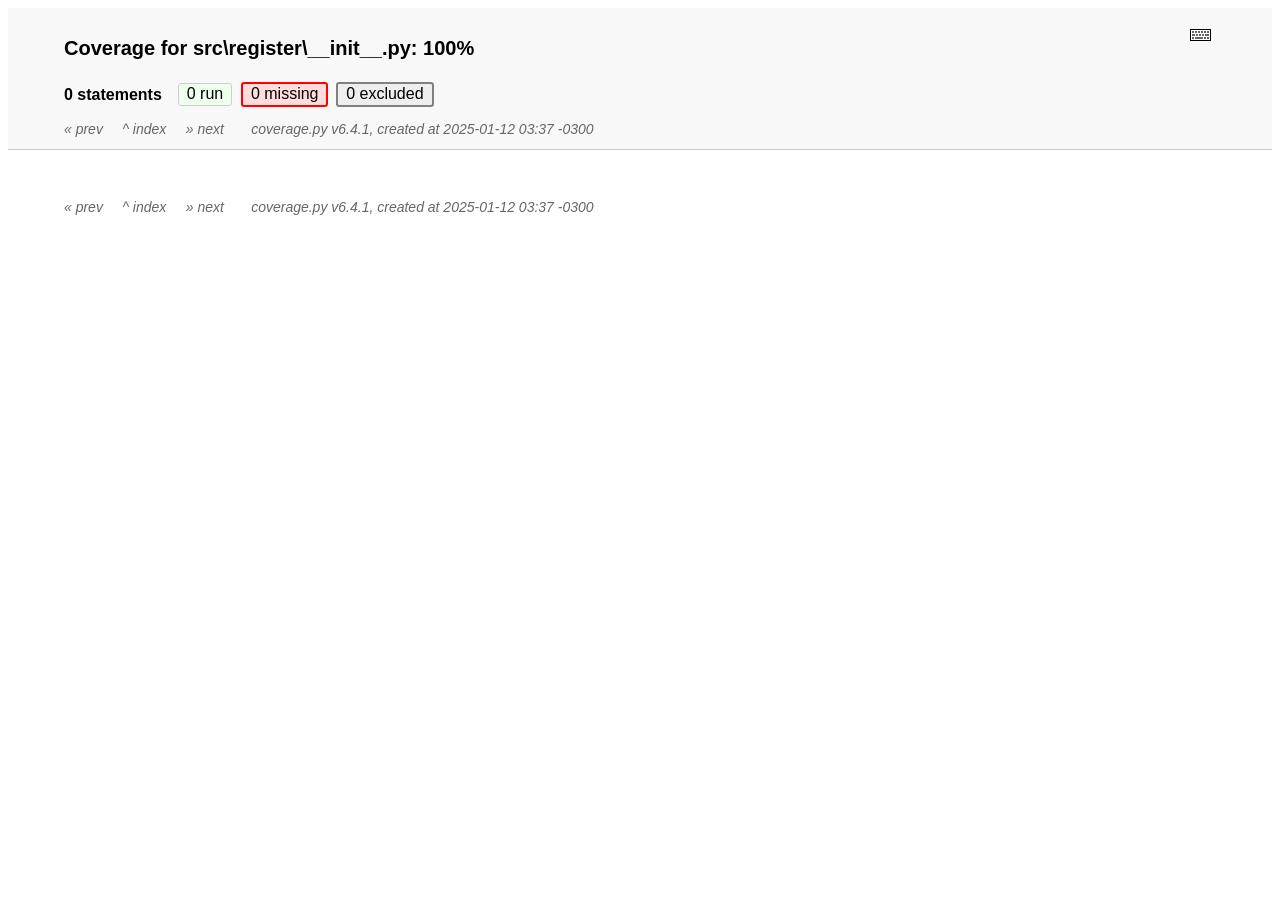
<file: tests/reports/htmlcov/d_bb18815eae35c851___init___py.html>
<!DOCTYPE html>
<html>
<head>
    <meta http-equiv="Content-Type" content="text/html; charset=utf-8">
    <title>Coverage for src\register\__init__.py: 100%</title>
    <link rel="icon" sizes="32x32" href="favicon_32.png">
    <link rel="stylesheet" href="style.css" type="text/css">
    <script type="text/javascript" src="coverage_html.js" defer></script>
</head>
<body class="pyfile">
<header>
    <div class="content">
        <h1>
            <span class="text">Coverage for </span><b>src\register\__init__.py</b>:
            <span class="pc_cov">100%</span>
        </h1>
        <aside id="help_panel_wrapper">
            <input id="help_panel_state" type="checkbox">
            <label for="help_panel_state">
                <img id="keyboard_icon" src="keybd_closed.png" alt="Show/hide keyboard shortcuts" />
            </label>
            <div id="help_panel">
                <p class="legend">Shortcuts on this page</p>
                <div class="keyhelp">
                    <p>
                        <kbd>r</kbd>
                        <kbd>m</kbd>
                        <kbd>x</kbd>
                        &nbsp; toggle line displays
                    </p>
                    <p>
                        <kbd>j</kbd>
                        <kbd>k</kbd>
                        &nbsp; next/prev highlighted chunk
                    </p>
                    <p>
                        <kbd>0</kbd> &nbsp; (zero) top of page
                    </p>
                    <p>
                        <kbd>1</kbd> &nbsp; (one) first highlighted chunk
                    </p>
                    <p>
                        <kbd>[</kbd>
                        <kbd>]</kbd>
                        &nbsp; prev/next file
                    </p>
                    <p>
                        <kbd>u</kbd> &nbsp; up to the index
                    </p>
                    <p>
                        <kbd>?</kbd> &nbsp; show/hide this help
                    </p>
                </div>
            </div>
        </aside>
        <h2>
            <span class="text">0 statements &nbsp;</span>
            <button type="button" class="run button_toggle_run" value="run" data-shortcut="r" title="Toggle lines run">0<span class="text"> run</span></button>
            <button type="button" class="mis show_mis button_toggle_mis" value="mis" data-shortcut="m" title="Toggle lines missing">0<span class="text"> missing</span></button>
            <button type="button" class="exc show_exc button_toggle_exc" value="exc" data-shortcut="x" title="Toggle lines excluded">0<span class="text"> excluded</span></button>
        </h2>
        <p class="text">
            <a id="prevFileLink" class="nav" href="d_3f3eaaa1e2470272_login_py.html">&#xab; prev</a> &nbsp; &nbsp;
            <a id="indexLink" class="nav" href="index.html">&Hat; index</a> &nbsp; &nbsp;
            <a id="nextFileLink" class="nav" href="d_bb18815eae35c851_register_py.html">&#xbb; next</a>
            &nbsp; &nbsp; &nbsp;
            <a class="nav" href="https://coverage.readthedocs.io">coverage.py v6.4.1</a>,
            created at 2025-01-12 03:37 -0300
        </p>
        <aside class="hidden">
            <button type="button" class="button_next_chunk" data-shortcut="j"/>
            <button type="button" class="button_prev_chunk" data-shortcut="k"/>
            <button type="button" class="button_top_of_page" data-shortcut="0"/>
            <button type="button" class="button_first_chunk" data-shortcut="1"/>
            <button type="button" class="button_prev_file" data-shortcut="["/>
            <button type="button" class="button_next_file" data-shortcut="]"/>
            <button type="button" class="button_to_index" data-shortcut="u"/>
            <button type="button" class="button_show_hide_help" data-shortcut="?"/>
        </aside>
    </div>
</header>
<main id="source">
</main>
<footer>
    <div class="content">
        <p>
            <a id="prevFileLink" class="nav" href="d_3f3eaaa1e2470272_login_py.html">&#xab; prev</a> &nbsp; &nbsp;
            <a id="indexLink" class="nav" href="index.html">&Hat; index</a> &nbsp; &nbsp;
            <a id="nextFileLink" class="nav" href="d_bb18815eae35c851_register_py.html">&#xbb; next</a>
            &nbsp; &nbsp; &nbsp;
            <a class="nav" href="https://coverage.readthedocs.io">coverage.py v6.4.1</a>,
            created at 2025-01-12 03:37 -0300
        </p>
    </div>
</footer>
</body>
</html>
</file>
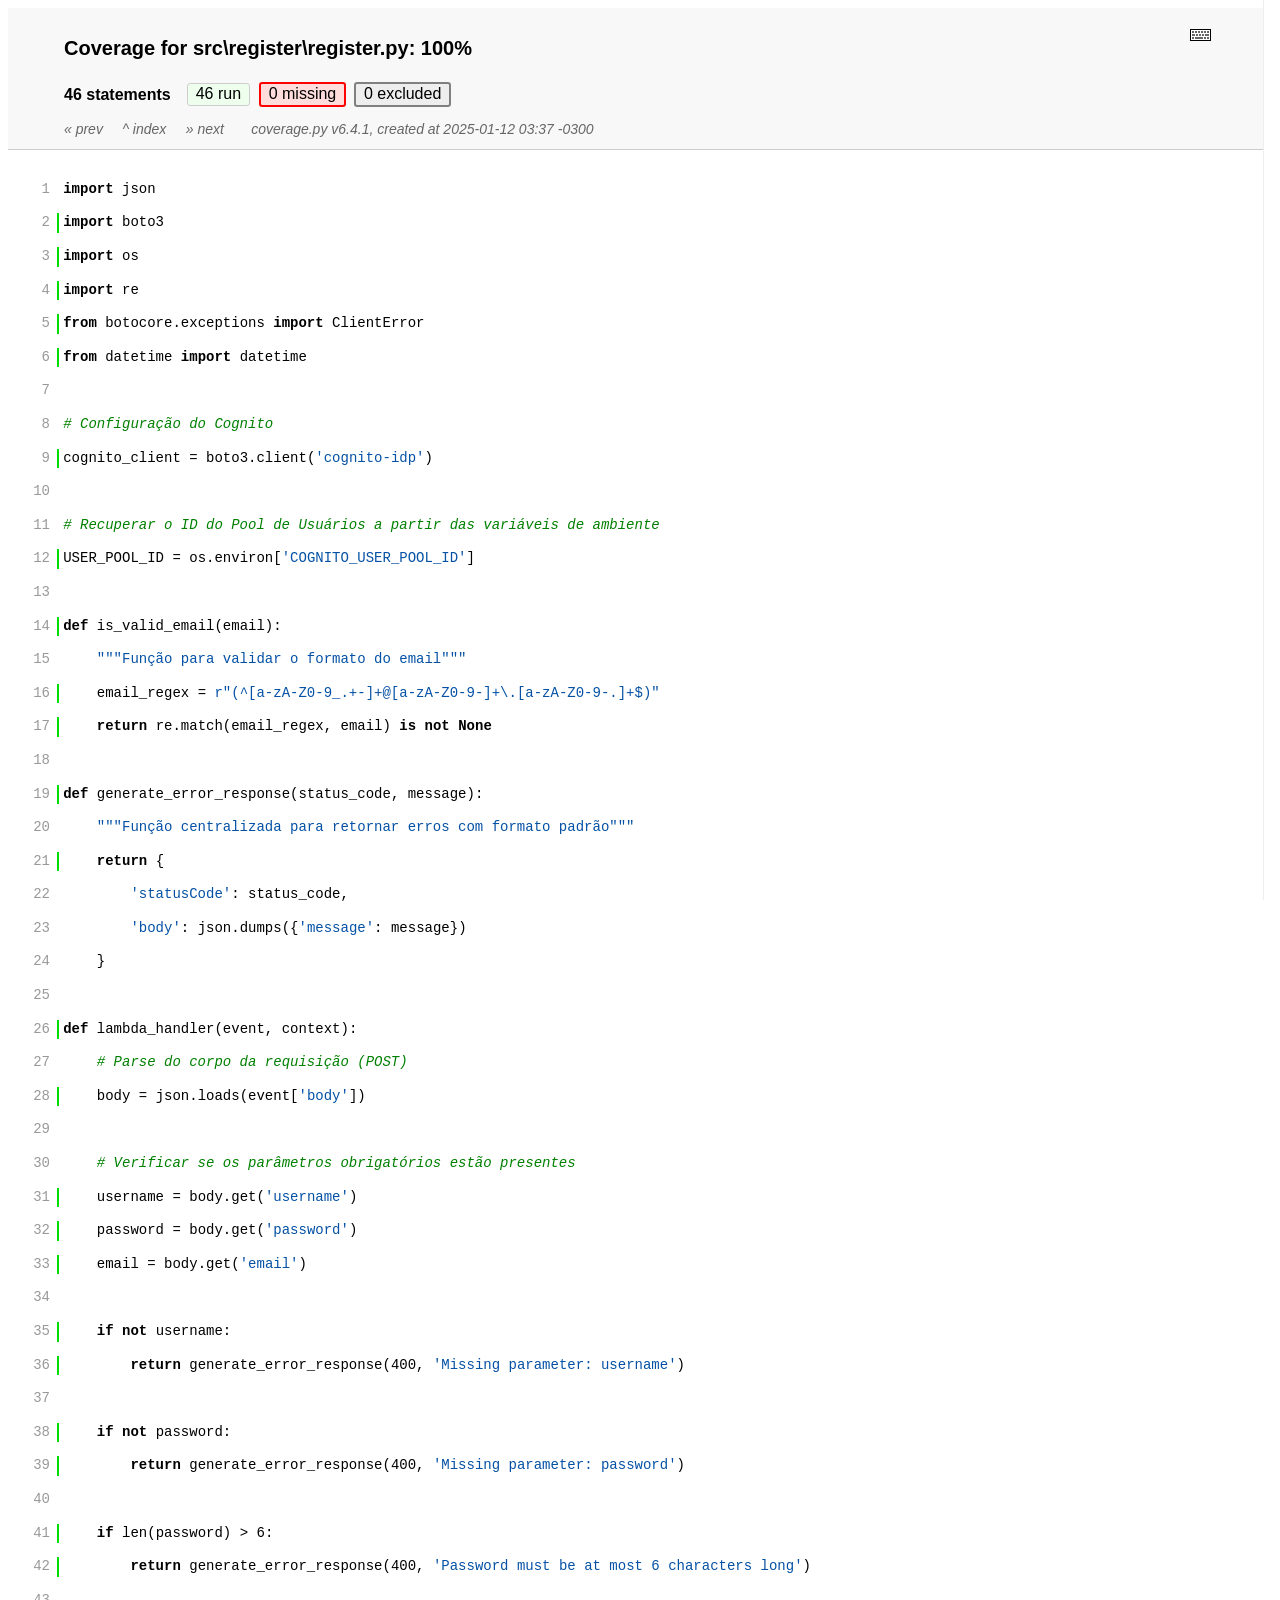
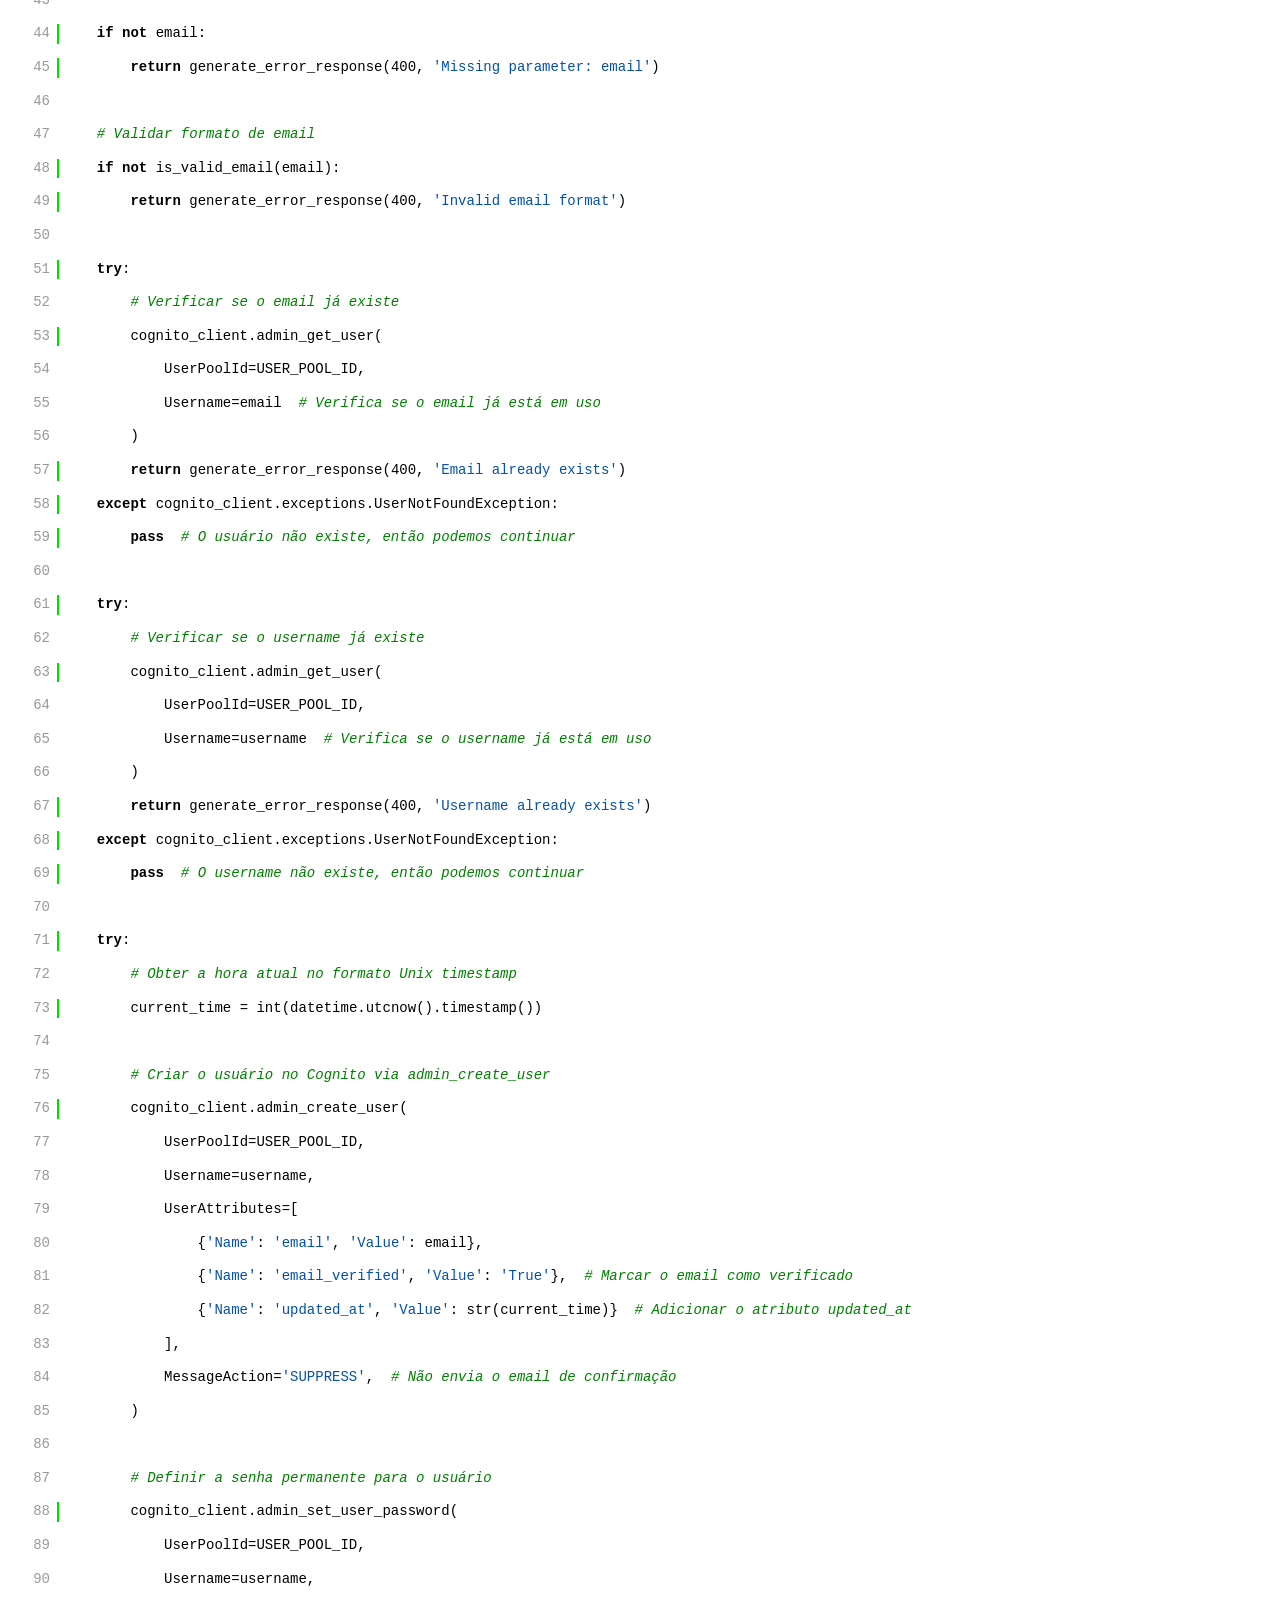
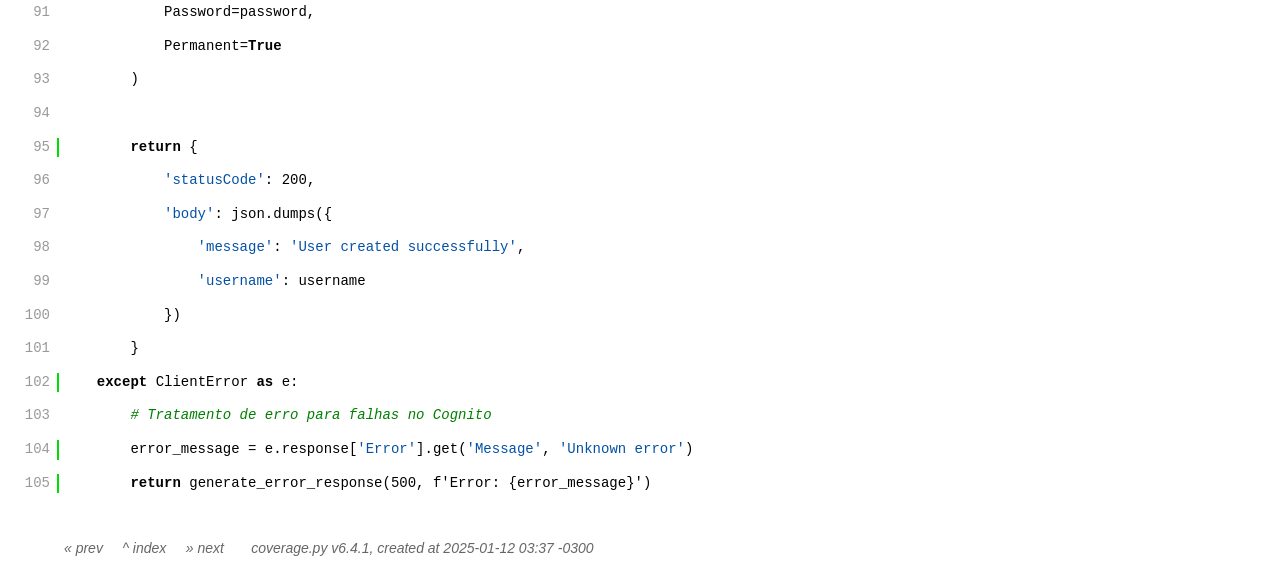
<file: tests/reports/htmlcov/d_bb18815eae35c851_register_py.html>
<!DOCTYPE html>
<html>
<head>
    <meta http-equiv="Content-Type" content="text/html; charset=utf-8">
    <title>Coverage for src\register\register.py: 100%</title>
    <link rel="icon" sizes="32x32" href="favicon_32.png">
    <link rel="stylesheet" href="style.css" type="text/css">
    <script type="text/javascript" src="coverage_html.js" defer></script>
</head>
<body class="pyfile">
<header>
    <div class="content">
        <h1>
            <span class="text">Coverage for </span><b>src\register\register.py</b>:
            <span class="pc_cov">100%</span>
        </h1>
        <aside id="help_panel_wrapper">
            <input id="help_panel_state" type="checkbox">
            <label for="help_panel_state">
                <img id="keyboard_icon" src="keybd_closed.png" alt="Show/hide keyboard shortcuts" />
            </label>
            <div id="help_panel">
                <p class="legend">Shortcuts on this page</p>
                <div class="keyhelp">
                    <p>
                        <kbd>r</kbd>
                        <kbd>m</kbd>
                        <kbd>x</kbd>
                        &nbsp; toggle line displays
                    </p>
                    <p>
                        <kbd>j</kbd>
                        <kbd>k</kbd>
                        &nbsp; next/prev highlighted chunk
                    </p>
                    <p>
                        <kbd>0</kbd> &nbsp; (zero) top of page
                    </p>
                    <p>
                        <kbd>1</kbd> &nbsp; (one) first highlighted chunk
                    </p>
                    <p>
                        <kbd>[</kbd>
                        <kbd>]</kbd>
                        &nbsp; prev/next file
                    </p>
                    <p>
                        <kbd>u</kbd> &nbsp; up to the index
                    </p>
                    <p>
                        <kbd>?</kbd> &nbsp; show/hide this help
                    </p>
                </div>
            </div>
        </aside>
        <h2>
            <span class="text">46 statements &nbsp;</span>
            <button type="button" class="run button_toggle_run" value="run" data-shortcut="r" title="Toggle lines run">46<span class="text"> run</span></button>
            <button type="button" class="mis show_mis button_toggle_mis" value="mis" data-shortcut="m" title="Toggle lines missing">0<span class="text"> missing</span></button>
            <button type="button" class="exc show_exc button_toggle_exc" value="exc" data-shortcut="x" title="Toggle lines excluded">0<span class="text"> excluded</span></button>
        </h2>
        <p class="text">
            <a id="prevFileLink" class="nav" href="d_bb18815eae35c851___init___py.html">&#xab; prev</a> &nbsp; &nbsp;
            <a id="indexLink" class="nav" href="index.html">&Hat; index</a> &nbsp; &nbsp;
            <a id="nextFileLink" class="nav" href="d_a44f0ac069e85531_test_login_py.html">&#xbb; next</a>
            &nbsp; &nbsp; &nbsp;
            <a class="nav" href="https://coverage.readthedocs.io">coverage.py v6.4.1</a>,
            created at 2025-01-12 03:37 -0300
        </p>
        <aside class="hidden">
            <button type="button" class="button_next_chunk" data-shortcut="j"/>
            <button type="button" class="button_prev_chunk" data-shortcut="k"/>
            <button type="button" class="button_top_of_page" data-shortcut="0"/>
            <button type="button" class="button_first_chunk" data-shortcut="1"/>
            <button type="button" class="button_prev_file" data-shortcut="["/>
            <button type="button" class="button_next_file" data-shortcut="]"/>
            <button type="button" class="button_to_index" data-shortcut="u"/>
            <button type="button" class="button_show_hide_help" data-shortcut="?"/>
        </aside>
    </div>
</header>
<main id="source">
    <p class="pln"><span class="n"><a id="t1" href="#t1">1</a></span><span class="t"><span class="key">import</span> <span class="nam">json</span>&nbsp;</span><span class="r"></span></p>
    <p class="run"><span class="n"><a id="t2" href="#t2">2</a></span><span class="t"><span class="key">import</span> <span class="nam">boto3</span>&nbsp;</span><span class="r"></span></p>
    <p class="run"><span class="n"><a id="t3" href="#t3">3</a></span><span class="t"><span class="key">import</span> <span class="nam">os</span>&nbsp;</span><span class="r"></span></p>
    <p class="run"><span class="n"><a id="t4" href="#t4">4</a></span><span class="t"><span class="key">import</span> <span class="nam">re</span>&nbsp;</span><span class="r"></span></p>
    <p class="run"><span class="n"><a id="t5" href="#t5">5</a></span><span class="t"><span class="key">from</span> <span class="nam">botocore</span><span class="op">.</span><span class="nam">exceptions</span> <span class="key">import</span> <span class="nam">ClientError</span>&nbsp;</span><span class="r"></span></p>
    <p class="run"><span class="n"><a id="t6" href="#t6">6</a></span><span class="t"><span class="key">from</span> <span class="nam">datetime</span> <span class="key">import</span> <span class="nam">datetime</span>&nbsp;</span><span class="r"></span></p>
    <p class="pln"><span class="n"><a id="t7" href="#t7">7</a></span><span class="t">&nbsp;</span><span class="r"></span></p>
    <p class="pln"><span class="n"><a id="t8" href="#t8">8</a></span><span class="t"><span class="com"># Configura&#231;&#227;o do Cognito</span>&nbsp;</span><span class="r"></span></p>
    <p class="run"><span class="n"><a id="t9" href="#t9">9</a></span><span class="t"><span class="nam">cognito_client</span> <span class="op">=</span> <span class="nam">boto3</span><span class="op">.</span><span class="nam">client</span><span class="op">(</span><span class="str">'cognito-idp'</span><span class="op">)</span>&nbsp;</span><span class="r"></span></p>
    <p class="pln"><span class="n"><a id="t10" href="#t10">10</a></span><span class="t">&nbsp;</span><span class="r"></span></p>
    <p class="pln"><span class="n"><a id="t11" href="#t11">11</a></span><span class="t"><span class="com"># Recuperar o ID do Pool de Usu&#225;rios a partir das vari&#225;veis de ambiente</span>&nbsp;</span><span class="r"></span></p>
    <p class="run"><span class="n"><a id="t12" href="#t12">12</a></span><span class="t"><span class="nam">USER_POOL_ID</span> <span class="op">=</span> <span class="nam">os</span><span class="op">.</span><span class="nam">environ</span><span class="op">[</span><span class="str">'COGNITO_USER_POOL_ID'</span><span class="op">]</span>&nbsp;</span><span class="r"></span></p>
    <p class="pln"><span class="n"><a id="t13" href="#t13">13</a></span><span class="t">&nbsp;</span><span class="r"></span></p>
    <p class="run"><span class="n"><a id="t14" href="#t14">14</a></span><span class="t"><span class="key">def</span> <span class="nam">is_valid_email</span><span class="op">(</span><span class="nam">email</span><span class="op">)</span><span class="op">:</span>&nbsp;</span><span class="r"></span></p>
    <p class="pln"><span class="n"><a id="t15" href="#t15">15</a></span><span class="t">    <span class="str">"""Fun&#231;&#227;o para validar o formato do email"""</span>&nbsp;</span><span class="r"></span></p>
    <p class="run"><span class="n"><a id="t16" href="#t16">16</a></span><span class="t">    <span class="nam">email_regex</span> <span class="op">=</span> <span class="str">r"(^[a-zA-Z0-9_.+-]+@[a-zA-Z0-9-]+\.[a-zA-Z0-9-.]+$)"</span>&nbsp;</span><span class="r"></span></p>
    <p class="run"><span class="n"><a id="t17" href="#t17">17</a></span><span class="t">    <span class="key">return</span> <span class="nam">re</span><span class="op">.</span><span class="nam">match</span><span class="op">(</span><span class="nam">email_regex</span><span class="op">,</span> <span class="nam">email</span><span class="op">)</span> <span class="key">is</span> <span class="key">not</span> <span class="key">None</span>&nbsp;</span><span class="r"></span></p>
    <p class="pln"><span class="n"><a id="t18" href="#t18">18</a></span><span class="t">&nbsp;</span><span class="r"></span></p>
    <p class="run"><span class="n"><a id="t19" href="#t19">19</a></span><span class="t"><span class="key">def</span> <span class="nam">generate_error_response</span><span class="op">(</span><span class="nam">status_code</span><span class="op">,</span> <span class="nam">message</span><span class="op">)</span><span class="op">:</span>&nbsp;</span><span class="r"></span></p>
    <p class="pln"><span class="n"><a id="t20" href="#t20">20</a></span><span class="t">    <span class="str">"""Fun&#231;&#227;o centralizada para retornar erros com formato padr&#227;o"""</span>&nbsp;</span><span class="r"></span></p>
    <p class="run"><span class="n"><a id="t21" href="#t21">21</a></span><span class="t">    <span class="key">return</span> <span class="op">{</span>&nbsp;</span><span class="r"></span></p>
    <p class="pln"><span class="n"><a id="t22" href="#t22">22</a></span><span class="t">        <span class="str">'statusCode'</span><span class="op">:</span> <span class="nam">status_code</span><span class="op">,</span>&nbsp;</span><span class="r"></span></p>
    <p class="pln"><span class="n"><a id="t23" href="#t23">23</a></span><span class="t">        <span class="str">'body'</span><span class="op">:</span> <span class="nam">json</span><span class="op">.</span><span class="nam">dumps</span><span class="op">(</span><span class="op">{</span><span class="str">'message'</span><span class="op">:</span> <span class="nam">message</span><span class="op">}</span><span class="op">)</span>&nbsp;</span><span class="r"></span></p>
    <p class="pln"><span class="n"><a id="t24" href="#t24">24</a></span><span class="t">    <span class="op">}</span>&nbsp;</span><span class="r"></span></p>
    <p class="pln"><span class="n"><a id="t25" href="#t25">25</a></span><span class="t">&nbsp;</span><span class="r"></span></p>
    <p class="run"><span class="n"><a id="t26" href="#t26">26</a></span><span class="t"><span class="key">def</span> <span class="nam">lambda_handler</span><span class="op">(</span><span class="nam">event</span><span class="op">,</span> <span class="nam">context</span><span class="op">)</span><span class="op">:</span>&nbsp;</span><span class="r"></span></p>
    <p class="pln"><span class="n"><a id="t27" href="#t27">27</a></span><span class="t">    <span class="com"># Parse do corpo da requisi&#231;&#227;o (POST)</span>&nbsp;</span><span class="r"></span></p>
    <p class="run"><span class="n"><a id="t28" href="#t28">28</a></span><span class="t">    <span class="nam">body</span> <span class="op">=</span> <span class="nam">json</span><span class="op">.</span><span class="nam">loads</span><span class="op">(</span><span class="nam">event</span><span class="op">[</span><span class="str">'body'</span><span class="op">]</span><span class="op">)</span>&nbsp;</span><span class="r"></span></p>
    <p class="pln"><span class="n"><a id="t29" href="#t29">29</a></span><span class="t">&nbsp;</span><span class="r"></span></p>
    <p class="pln"><span class="n"><a id="t30" href="#t30">30</a></span><span class="t">    <span class="com"># Verificar se os par&#226;metros obrigat&#243;rios est&#227;o presentes</span>&nbsp;</span><span class="r"></span></p>
    <p class="run"><span class="n"><a id="t31" href="#t31">31</a></span><span class="t">    <span class="nam">username</span> <span class="op">=</span> <span class="nam">body</span><span class="op">.</span><span class="nam">get</span><span class="op">(</span><span class="str">'username'</span><span class="op">)</span>&nbsp;</span><span class="r"></span></p>
    <p class="run"><span class="n"><a id="t32" href="#t32">32</a></span><span class="t">    <span class="nam">password</span> <span class="op">=</span> <span class="nam">body</span><span class="op">.</span><span class="nam">get</span><span class="op">(</span><span class="str">'password'</span><span class="op">)</span>&nbsp;</span><span class="r"></span></p>
    <p class="run"><span class="n"><a id="t33" href="#t33">33</a></span><span class="t">    <span class="nam">email</span> <span class="op">=</span> <span class="nam">body</span><span class="op">.</span><span class="nam">get</span><span class="op">(</span><span class="str">'email'</span><span class="op">)</span>&nbsp;</span><span class="r"></span></p>
    <p class="pln"><span class="n"><a id="t34" href="#t34">34</a></span><span class="t">&nbsp;</span><span class="r"></span></p>
    <p class="run"><span class="n"><a id="t35" href="#t35">35</a></span><span class="t">    <span class="key">if</span> <span class="key">not</span> <span class="nam">username</span><span class="op">:</span>&nbsp;</span><span class="r"></span></p>
    <p class="run"><span class="n"><a id="t36" href="#t36">36</a></span><span class="t">        <span class="key">return</span> <span class="nam">generate_error_response</span><span class="op">(</span><span class="num">400</span><span class="op">,</span> <span class="str">'Missing parameter: username'</span><span class="op">)</span>&nbsp;</span><span class="r"></span></p>
    <p class="pln"><span class="n"><a id="t37" href="#t37">37</a></span><span class="t">&nbsp;</span><span class="r"></span></p>
    <p class="run"><span class="n"><a id="t38" href="#t38">38</a></span><span class="t">    <span class="key">if</span> <span class="key">not</span> <span class="nam">password</span><span class="op">:</span>&nbsp;</span><span class="r"></span></p>
    <p class="run"><span class="n"><a id="t39" href="#t39">39</a></span><span class="t">        <span class="key">return</span> <span class="nam">generate_error_response</span><span class="op">(</span><span class="num">400</span><span class="op">,</span> <span class="str">'Missing parameter: password'</span><span class="op">)</span>&nbsp;</span><span class="r"></span></p>
    <p class="pln"><span class="n"><a id="t40" href="#t40">40</a></span><span class="t">&nbsp;</span><span class="r"></span></p>
    <p class="run"><span class="n"><a id="t41" href="#t41">41</a></span><span class="t">    <span class="key">if</span> <span class="nam">len</span><span class="op">(</span><span class="nam">password</span><span class="op">)</span> <span class="op">></span> <span class="num">6</span><span class="op">:</span>&nbsp;</span><span class="r"></span></p>
    <p class="run"><span class="n"><a id="t42" href="#t42">42</a></span><span class="t">        <span class="key">return</span> <span class="nam">generate_error_response</span><span class="op">(</span><span class="num">400</span><span class="op">,</span> <span class="str">'Password must be at most 6 characters long'</span><span class="op">)</span>&nbsp;</span><span class="r"></span></p>
    <p class="pln"><span class="n"><a id="t43" href="#t43">43</a></span><span class="t">&nbsp;</span><span class="r"></span></p>
    <p class="run"><span class="n"><a id="t44" href="#t44">44</a></span><span class="t">    <span class="key">if</span> <span class="key">not</span> <span class="nam">email</span><span class="op">:</span>&nbsp;</span><span class="r"></span></p>
    <p class="run"><span class="n"><a id="t45" href="#t45">45</a></span><span class="t">        <span class="key">return</span> <span class="nam">generate_error_response</span><span class="op">(</span><span class="num">400</span><span class="op">,</span> <span class="str">'Missing parameter: email'</span><span class="op">)</span>&nbsp;</span><span class="r"></span></p>
    <p class="pln"><span class="n"><a id="t46" href="#t46">46</a></span><span class="t">&nbsp;</span><span class="r"></span></p>
    <p class="pln"><span class="n"><a id="t47" href="#t47">47</a></span><span class="t">    <span class="com"># Validar formato de email</span>&nbsp;</span><span class="r"></span></p>
    <p class="run"><span class="n"><a id="t48" href="#t48">48</a></span><span class="t">    <span class="key">if</span> <span class="key">not</span> <span class="nam">is_valid_email</span><span class="op">(</span><span class="nam">email</span><span class="op">)</span><span class="op">:</span>&nbsp;</span><span class="r"></span></p>
    <p class="run"><span class="n"><a id="t49" href="#t49">49</a></span><span class="t">        <span class="key">return</span> <span class="nam">generate_error_response</span><span class="op">(</span><span class="num">400</span><span class="op">,</span> <span class="str">'Invalid email format'</span><span class="op">)</span>&nbsp;</span><span class="r"></span></p>
    <p class="pln"><span class="n"><a id="t50" href="#t50">50</a></span><span class="t">&nbsp;</span><span class="r"></span></p>
    <p class="run"><span class="n"><a id="t51" href="#t51">51</a></span><span class="t">    <span class="key">try</span><span class="op">:</span>&nbsp;</span><span class="r"></span></p>
    <p class="pln"><span class="n"><a id="t52" href="#t52">52</a></span><span class="t">        <span class="com"># Verificar se o email j&#225; existe</span>&nbsp;</span><span class="r"></span></p>
    <p class="run"><span class="n"><a id="t53" href="#t53">53</a></span><span class="t">        <span class="nam">cognito_client</span><span class="op">.</span><span class="nam">admin_get_user</span><span class="op">(</span>&nbsp;</span><span class="r"></span></p>
    <p class="pln"><span class="n"><a id="t54" href="#t54">54</a></span><span class="t">            <span class="nam">UserPoolId</span><span class="op">=</span><span class="nam">USER_POOL_ID</span><span class="op">,</span>&nbsp;</span><span class="r"></span></p>
    <p class="pln"><span class="n"><a id="t55" href="#t55">55</a></span><span class="t">            <span class="nam">Username</span><span class="op">=</span><span class="nam">email</span>  <span class="com"># Verifica se o email j&#225; est&#225; em uso</span>&nbsp;</span><span class="r"></span></p>
    <p class="pln"><span class="n"><a id="t56" href="#t56">56</a></span><span class="t">        <span class="op">)</span>&nbsp;</span><span class="r"></span></p>
    <p class="run"><span class="n"><a id="t57" href="#t57">57</a></span><span class="t">        <span class="key">return</span> <span class="nam">generate_error_response</span><span class="op">(</span><span class="num">400</span><span class="op">,</span> <span class="str">'Email already exists'</span><span class="op">)</span>&nbsp;</span><span class="r"></span></p>
    <p class="run"><span class="n"><a id="t58" href="#t58">58</a></span><span class="t">    <span class="key">except</span> <span class="nam">cognito_client</span><span class="op">.</span><span class="nam">exceptions</span><span class="op">.</span><span class="nam">UserNotFoundException</span><span class="op">:</span>&nbsp;</span><span class="r"></span></p>
    <p class="run"><span class="n"><a id="t59" href="#t59">59</a></span><span class="t">        <span class="key">pass</span>  <span class="com"># O usu&#225;rio n&#227;o existe, ent&#227;o podemos continuar</span>&nbsp;</span><span class="r"></span></p>
    <p class="pln"><span class="n"><a id="t60" href="#t60">60</a></span><span class="t">&nbsp;</span><span class="r"></span></p>
    <p class="run"><span class="n"><a id="t61" href="#t61">61</a></span><span class="t">    <span class="key">try</span><span class="op">:</span>&nbsp;</span><span class="r"></span></p>
    <p class="pln"><span class="n"><a id="t62" href="#t62">62</a></span><span class="t">        <span class="com"># Verificar se o username j&#225; existe</span>&nbsp;</span><span class="r"></span></p>
    <p class="run"><span class="n"><a id="t63" href="#t63">63</a></span><span class="t">        <span class="nam">cognito_client</span><span class="op">.</span><span class="nam">admin_get_user</span><span class="op">(</span>&nbsp;</span><span class="r"></span></p>
    <p class="pln"><span class="n"><a id="t64" href="#t64">64</a></span><span class="t">            <span class="nam">UserPoolId</span><span class="op">=</span><span class="nam">USER_POOL_ID</span><span class="op">,</span>&nbsp;</span><span class="r"></span></p>
    <p class="pln"><span class="n"><a id="t65" href="#t65">65</a></span><span class="t">            <span class="nam">Username</span><span class="op">=</span><span class="nam">username</span>  <span class="com"># Verifica se o username j&#225; est&#225; em uso</span>&nbsp;</span><span class="r"></span></p>
    <p class="pln"><span class="n"><a id="t66" href="#t66">66</a></span><span class="t">        <span class="op">)</span>&nbsp;</span><span class="r"></span></p>
    <p class="run"><span class="n"><a id="t67" href="#t67">67</a></span><span class="t">        <span class="key">return</span> <span class="nam">generate_error_response</span><span class="op">(</span><span class="num">400</span><span class="op">,</span> <span class="str">'Username already exists'</span><span class="op">)</span>&nbsp;</span><span class="r"></span></p>
    <p class="run"><span class="n"><a id="t68" href="#t68">68</a></span><span class="t">    <span class="key">except</span> <span class="nam">cognito_client</span><span class="op">.</span><span class="nam">exceptions</span><span class="op">.</span><span class="nam">UserNotFoundException</span><span class="op">:</span>&nbsp;</span><span class="r"></span></p>
    <p class="run"><span class="n"><a id="t69" href="#t69">69</a></span><span class="t">        <span class="key">pass</span>  <span class="com"># O username n&#227;o existe, ent&#227;o podemos continuar</span>&nbsp;</span><span class="r"></span></p>
    <p class="pln"><span class="n"><a id="t70" href="#t70">70</a></span><span class="t">&nbsp;</span><span class="r"></span></p>
    <p class="run"><span class="n"><a id="t71" href="#t71">71</a></span><span class="t">    <span class="key">try</span><span class="op">:</span>&nbsp;</span><span class="r"></span></p>
    <p class="pln"><span class="n"><a id="t72" href="#t72">72</a></span><span class="t">        <span class="com"># Obter a hora atual no formato Unix timestamp</span>&nbsp;</span><span class="r"></span></p>
    <p class="run"><span class="n"><a id="t73" href="#t73">73</a></span><span class="t">        <span class="nam">current_time</span> <span class="op">=</span> <span class="nam">int</span><span class="op">(</span><span class="nam">datetime</span><span class="op">.</span><span class="nam">utcnow</span><span class="op">(</span><span class="op">)</span><span class="op">.</span><span class="nam">timestamp</span><span class="op">(</span><span class="op">)</span><span class="op">)</span>&nbsp;</span><span class="r"></span></p>
    <p class="pln"><span class="n"><a id="t74" href="#t74">74</a></span><span class="t">&nbsp;</span><span class="r"></span></p>
    <p class="pln"><span class="n"><a id="t75" href="#t75">75</a></span><span class="t">        <span class="com"># Criar o usu&#225;rio no Cognito via admin_create_user</span>&nbsp;</span><span class="r"></span></p>
    <p class="run"><span class="n"><a id="t76" href="#t76">76</a></span><span class="t">        <span class="nam">cognito_client</span><span class="op">.</span><span class="nam">admin_create_user</span><span class="op">(</span>&nbsp;</span><span class="r"></span></p>
    <p class="pln"><span class="n"><a id="t77" href="#t77">77</a></span><span class="t">            <span class="nam">UserPoolId</span><span class="op">=</span><span class="nam">USER_POOL_ID</span><span class="op">,</span>&nbsp;</span><span class="r"></span></p>
    <p class="pln"><span class="n"><a id="t78" href="#t78">78</a></span><span class="t">            <span class="nam">Username</span><span class="op">=</span><span class="nam">username</span><span class="op">,</span>&nbsp;</span><span class="r"></span></p>
    <p class="pln"><span class="n"><a id="t79" href="#t79">79</a></span><span class="t">            <span class="nam">UserAttributes</span><span class="op">=</span><span class="op">[</span>&nbsp;</span><span class="r"></span></p>
    <p class="pln"><span class="n"><a id="t80" href="#t80">80</a></span><span class="t">                <span class="op">{</span><span class="str">'Name'</span><span class="op">:</span> <span class="str">'email'</span><span class="op">,</span> <span class="str">'Value'</span><span class="op">:</span> <span class="nam">email</span><span class="op">}</span><span class="op">,</span>&nbsp;</span><span class="r"></span></p>
    <p class="pln"><span class="n"><a id="t81" href="#t81">81</a></span><span class="t">                <span class="op">{</span><span class="str">'Name'</span><span class="op">:</span> <span class="str">'email_verified'</span><span class="op">,</span> <span class="str">'Value'</span><span class="op">:</span> <span class="str">'True'</span><span class="op">}</span><span class="op">,</span>  <span class="com"># Marcar o email como verificado</span>&nbsp;</span><span class="r"></span></p>
    <p class="pln"><span class="n"><a id="t82" href="#t82">82</a></span><span class="t">                <span class="op">{</span><span class="str">'Name'</span><span class="op">:</span> <span class="str">'updated_at'</span><span class="op">,</span> <span class="str">'Value'</span><span class="op">:</span> <span class="nam">str</span><span class="op">(</span><span class="nam">current_time</span><span class="op">)</span><span class="op">}</span>  <span class="com"># Adicionar o atributo updated_at</span>&nbsp;</span><span class="r"></span></p>
    <p class="pln"><span class="n"><a id="t83" href="#t83">83</a></span><span class="t">            <span class="op">]</span><span class="op">,</span>&nbsp;</span><span class="r"></span></p>
    <p class="pln"><span class="n"><a id="t84" href="#t84">84</a></span><span class="t">            <span class="nam">MessageAction</span><span class="op">=</span><span class="str">'SUPPRESS'</span><span class="op">,</span>  <span class="com"># N&#227;o envia o email de confirma&#231;&#227;o</span>&nbsp;</span><span class="r"></span></p>
    <p class="pln"><span class="n"><a id="t85" href="#t85">85</a></span><span class="t">        <span class="op">)</span>&nbsp;</span><span class="r"></span></p>
    <p class="pln"><span class="n"><a id="t86" href="#t86">86</a></span><span class="t">&nbsp;</span><span class="r"></span></p>
    <p class="pln"><span class="n"><a id="t87" href="#t87">87</a></span><span class="t">        <span class="com"># Definir a senha permanente para o usu&#225;rio</span>&nbsp;</span><span class="r"></span></p>
    <p class="run"><span class="n"><a id="t88" href="#t88">88</a></span><span class="t">        <span class="nam">cognito_client</span><span class="op">.</span><span class="nam">admin_set_user_password</span><span class="op">(</span>&nbsp;</span><span class="r"></span></p>
    <p class="pln"><span class="n"><a id="t89" href="#t89">89</a></span><span class="t">            <span class="nam">UserPoolId</span><span class="op">=</span><span class="nam">USER_POOL_ID</span><span class="op">,</span>&nbsp;</span><span class="r"></span></p>
    <p class="pln"><span class="n"><a id="t90" href="#t90">90</a></span><span class="t">            <span class="nam">Username</span><span class="op">=</span><span class="nam">username</span><span class="op">,</span>&nbsp;</span><span class="r"></span></p>
    <p class="pln"><span class="n"><a id="t91" href="#t91">91</a></span><span class="t">            <span class="nam">Password</span><span class="op">=</span><span class="nam">password</span><span class="op">,</span>&nbsp;</span><span class="r"></span></p>
    <p class="pln"><span class="n"><a id="t92" href="#t92">92</a></span><span class="t">            <span class="nam">Permanent</span><span class="op">=</span><span class="key">True</span>&nbsp;</span><span class="r"></span></p>
    <p class="pln"><span class="n"><a id="t93" href="#t93">93</a></span><span class="t">        <span class="op">)</span>&nbsp;</span><span class="r"></span></p>
    <p class="pln"><span class="n"><a id="t94" href="#t94">94</a></span><span class="t">&nbsp;</span><span class="r"></span></p>
    <p class="run"><span class="n"><a id="t95" href="#t95">95</a></span><span class="t">        <span class="key">return</span> <span class="op">{</span>&nbsp;</span><span class="r"></span></p>
    <p class="pln"><span class="n"><a id="t96" href="#t96">96</a></span><span class="t">            <span class="str">'statusCode'</span><span class="op">:</span> <span class="num">200</span><span class="op">,</span>&nbsp;</span><span class="r"></span></p>
    <p class="pln"><span class="n"><a id="t97" href="#t97">97</a></span><span class="t">            <span class="str">'body'</span><span class="op">:</span> <span class="nam">json</span><span class="op">.</span><span class="nam">dumps</span><span class="op">(</span><span class="op">{</span>&nbsp;</span><span class="r"></span></p>
    <p class="pln"><span class="n"><a id="t98" href="#t98">98</a></span><span class="t">                <span class="str">'message'</span><span class="op">:</span> <span class="str">'User created successfully'</span><span class="op">,</span>&nbsp;</span><span class="r"></span></p>
    <p class="pln"><span class="n"><a id="t99" href="#t99">99</a></span><span class="t">                <span class="str">'username'</span><span class="op">:</span> <span class="nam">username</span>&nbsp;</span><span class="r"></span></p>
    <p class="pln"><span class="n"><a id="t100" href="#t100">100</a></span><span class="t">            <span class="op">}</span><span class="op">)</span>&nbsp;</span><span class="r"></span></p>
    <p class="pln"><span class="n"><a id="t101" href="#t101">101</a></span><span class="t">        <span class="op">}</span>&nbsp;</span><span class="r"></span></p>
    <p class="run"><span class="n"><a id="t102" href="#t102">102</a></span><span class="t">    <span class="key">except</span> <span class="nam">ClientError</span> <span class="key">as</span> <span class="nam">e</span><span class="op">:</span>&nbsp;</span><span class="r"></span></p>
    <p class="pln"><span class="n"><a id="t103" href="#t103">103</a></span><span class="t">        <span class="com"># Tratamento de erro para falhas no Cognito</span>&nbsp;</span><span class="r"></span></p>
    <p class="run"><span class="n"><a id="t104" href="#t104">104</a></span><span class="t">        <span class="nam">error_message</span> <span class="op">=</span> <span class="nam">e</span><span class="op">.</span><span class="nam">response</span><span class="op">[</span><span class="str">'Error'</span><span class="op">]</span><span class="op">.</span><span class="nam">get</span><span class="op">(</span><span class="str">'Message'</span><span class="op">,</span> <span class="str">'Unknown error'</span><span class="op">)</span>&nbsp;</span><span class="r"></span></p>
    <p class="run"><span class="n"><a id="t105" href="#t105">105</a></span><span class="t">        <span class="key">return</span> <span class="nam">generate_error_response</span><span class="op">(</span><span class="num">500</span><span class="op">,</span> <span class="fst">f'</span><span class="fst">Error: </span><span class="op">{</span><span class="nam">error_message</span><span class="op">}</span><span class="fst">'</span><span class="op">)</span>&nbsp;</span><span class="r"></span></p>
</main>
<footer>
    <div class="content">
        <p>
            <a id="prevFileLink" class="nav" href="d_bb18815eae35c851___init___py.html">&#xab; prev</a> &nbsp; &nbsp;
            <a id="indexLink" class="nav" href="index.html">&Hat; index</a> &nbsp; &nbsp;
            <a id="nextFileLink" class="nav" href="d_a44f0ac069e85531_test_login_py.html">&#xbb; next</a>
            &nbsp; &nbsp; &nbsp;
            <a class="nav" href="https://coverage.readthedocs.io">coverage.py v6.4.1</a>,
            created at 2025-01-12 03:37 -0300
        </p>
    </div>
</footer>
</body>
</html>
</file>
<file: tests/reports/htmlcov/style.css>
charset "UTF-8";
/* Licensed under the Apache License: http://www.apache.org/licenses/LICENSE-2.0 */
/* For details: https://github.com/nedbat/coveragepy/blob/master/NOTICE.txt */
/* Don't edit this .css file. Edit the .scss file instead! */
html, body, h1, h2, h3, p, table, td, th { margin: 0; padding: 0; border: 0; font-weight: inherit; font-style: inherit; font-size: 100%; font-family: inherit; vertical-align: baseline; }

body { font-family: -apple-system, BlinkMacSystemFont, "Segoe UI", Roboto, Ubuntu, Cantarell, "Helvetica Neue", sans-serif; font-size: 1em; background: #fff; color: #000; }

@media (prefers-color-scheme: dark) { body { background: #1e1e1e; } }

@media (prefers-color-scheme: dark) { body { color: #eee; } }

html > body { font-size: 16px; }

a:active, a:focus { outline: 2px dashed #007acc; }

p { font-size: .875em; line-height: 1.4em; }

table { border-collapse: collapse; }

td { vertical-align: top; }

table tr.hidden { display: none !important; }

p#no_rows { display: none; font-size: 1.2em; }

a.nav { text-decoration: none; color: inherit; }

a.nav:hover { text-decoration: underline; color: inherit; }

.hidden { display: none; }

header { background: #f8f8f8; width: 100%; z-index: 2; border-bottom: 1px solid #ccc; }

@media (prefers-color-scheme: dark) { header { background: black; } }

@media (prefers-color-scheme: dark) { header { border-color: #333; } }

header .content { padding: 1rem 3.5rem; }

header h2 { margin-top: .5em; font-size: 1em; }

header p.text { margin: .5em 0 -.5em; color: #666; font-style: italic; }

@media (prefers-color-scheme: dark) { header p.text { color: #aaa; } }

header.sticky { position: fixed; left: 0; right: 0; height: 2.5em; }

header.sticky .text { display: none; }

header.sticky h1, header.sticky h2 { font-size: 1em; margin-top: 0; display: inline-block; }

header.sticky .content { padding: 0.5rem 3.5rem; }

header.sticky .content p { font-size: 1em; }

header.sticky ~ #source { padding-top: 6.5em; }

main { position: relative; z-index: 1; }

footer { margin: 1rem 3.5rem; }

footer .content { padding: 0; color: #666; font-style: italic; }

@media (prefers-color-scheme: dark) { footer .content { color: #aaa; } }

#index { margin: 1rem 0 0 3.5rem; }

h1 { font-size: 1.25em; display: inline-block; }

#filter_container { float: right; margin: 0 2em 0 0; }

#filter_container input { width: 10em; padding: 0.2em 0.5em; border: 2px solid #ccc; background: #fff; color: #000; }

@media (prefers-color-scheme: dark) { #filter_container input { border-color: #444; } }

@media (prefers-color-scheme: dark) { #filter_container input { background: #1e1e1e; } }

@media (prefers-color-scheme: dark) { #filter_container input { color: #eee; } }

#filter_container input:focus { border-color: #007acc; }

header button { font-family: inherit; font-size: inherit; border: 1px solid; border-radius: .2em; color: inherit; padding: .1em .5em; margin: 1px calc(.1em + 1px); cursor: pointer; border-color: #ccc; }

@media (prefers-color-scheme: dark) { header button { border-color: #444; } }

header button:active, header button:focus { outline: 2px dashed #007acc; }

header button.run { background: #eeffee; }

@media (prefers-color-scheme: dark) { header button.run { background: #373d29; } }

header button.run.show_run { background: #dfd; border: 2px solid #00dd00; margin: 0 .1em; }

@media (prefers-color-scheme: dark) { header button.run.show_run { background: #373d29; } }

header button.mis { background: #ffeeee; }

@media (prefers-color-scheme: dark) { header button.mis { background: #4b1818; } }

header button.mis.show_mis { background: #fdd; border: 2px solid #ff0000; margin: 0 .1em; }

@media (prefers-color-scheme: dark) { header button.mis.show_mis { background: #4b1818; } }

header button.exc { background: #f7f7f7; }

@media (prefers-color-scheme: dark) { header button.exc { background: #333; } }

header button.exc.show_exc { background: #eee; border: 2px solid #808080; margin: 0 .1em; }

@media (prefers-color-scheme: dark) { header button.exc.show_exc { background: #333; } }

header button.par { background: #ffffd5; }

@media (prefers-color-scheme: dark) { header button.par { background: #650; } }

header button.par.show_par { background: #ffa; border: 2px solid #bbbb00; margin: 0 .1em; }

@media (prefers-color-scheme: dark) { header button.par.show_par { background: #650; } }

#help_panel, #source p .annotate.long { display: none; position: absolute; z-index: 999; background: #ffffcc; border: 1px solid #888; border-radius: .2em; color: #333; padding: .25em .5em; }

#source p .annotate.long { white-space: normal; float: right; top: 1.75em; right: 1em; height: auto; }

#help_panel_wrapper { float: right; position: relative; }

#keyboard_icon { margin: 5px; }

#help_panel_state { display: none; }

#help_panel { top: 25px; right: 0; padding: .75em; border: 1px solid #883; color: #333; }

#help_panel .keyhelp p { margin-top: .75em; }

#help_panel .legend { font-style: italic; margin-bottom: 1em; }

.indexfile #help_panel { width: 25em; }

.pyfile #help_panel { width: 18em; }

#help_panel_state:checked ~ #help_panel { display: block; }

kbd { border: 1px solid black; border-color: #888 #333 #333 #888; padding: .1em .35em; font-family: SFMono-Regular, Menlo, Monaco, Consolas, monospace; font-weight: bold; background: #eee; border-radius: 3px; }

#source { padding: 1em 0 1em 3.5rem; font-family: SFMono-Regular, Menlo, Monaco, Consolas, monospace; }

#source p { position: relative; white-space: pre; }

#source p * { box-sizing: border-box; }

#source p .n { float: left; text-align: right; width: 3.5rem; box-sizing: border-box; margin-left: -3.5rem; padding-right: 1em; color: #999; }

@media (prefers-color-scheme: dark) { #source p .n { color: #777; } }

#source p .n.highlight { background: #ffdd00; }

#source p .n a { margin-top: -4em; padding-top: 4em; text-decoration: none; color: #999; }

@media (prefers-color-scheme: dark) { #source p .n a { color: #777; } }

#source p .n a:hover { text-decoration: underline; color: #999; }

@media (prefers-color-scheme: dark) { #source p .n a:hover { color: #777; } }

#source p .t { display: inline-block; width: 100%; box-sizing: border-box; margin-left: -.5em; padding-left: 0.3em; border-left: 0.2em solid #fff; }

@media (prefers-color-scheme: dark) { #source p .t { border-color: #1e1e1e; } }

#source p .t:hover { background: #f2f2f2; }

@media (prefers-color-scheme: dark) { #source p .t:hover { background: #282828; } }

#source p .t:hover ~ .r .annotate.long { display: block; }

#source p .t .com { color: #008000; font-style: italic; line-height: 1px; }

@media (prefers-color-scheme: dark) { #source p .t .com { color: #6a9955; } }

#source p .t .key { font-weight: bold; line-height: 1px; }

#source p .t .str { color: #0451a5; }

@media (prefers-color-scheme: dark) { #source p .t .str { color: #9cdcfe; } }

#source p.mis .t { border-left: 0.2em solid #ff0000; }

#source p.mis.show_mis .t { background: #fdd; }

@media (prefers-color-scheme: dark) { #source p.mis.show_mis .t { background: #4b1818; } }

#source p.mis.show_mis .t:hover { background: #f2d2d2; }

@media (prefers-color-scheme: dark) { #source p.mis.show_mis .t:hover { background: #532323; } }

#source p.run .t { border-left: 0.2em solid #00dd00; }

#source p.run.show_run .t { background: #dfd; }

@media (prefers-color-scheme: dark) { #source p.run.show_run .t { background: #373d29; } }

#source p.run.show_run .t:hover { background: #d2f2d2; }

@media (prefers-color-scheme: dark) { #source p.run.show_run .t:hover { background: #404633; } }

#source p.exc .t { border-left: 0.2em solid #808080; }

#source p.exc.show_exc .t { background: #eee; }

@media (prefers-color-scheme: dark) { #source p.exc.show_exc .t { background: #333; } }

#source p.exc.show_exc .t:hover { background: #e2e2e2; }

@media (prefers-color-scheme: dark) { #source p.exc.show_exc .t:hover { background: #3c3c3c; } }

#source p.par .t { border-left: 0.2em solid #bbbb00; }

#source p.par.show_par .t { background: #ffa; }

@media (prefers-color-scheme: dark) { #source p.par.show_par .t { background: #650; } }

#source p.par.show_par .t:hover { background: #f2f2a2; }

@media (prefers-color-scheme: dark) { #source p.par.show_par .t:hover { background: #6d5d0c; } }

#source p .r { position: absolute; top: 0; right: 2.5em; font-family: -apple-system, BlinkMacSystemFont, "Segoe UI", Roboto, Ubuntu, Cantarell, "Helvetica Neue", sans-serif; }

#source p .annotate { font-family: -apple-system, BlinkMacSystemFont, "Segoe UI", Roboto, Ubuntu, Cantarell, "Helvetica Neue", sans-serif; color: #666; padding-right: .5em; }

@media (prefers-color-scheme: dark) { #source p .annotate { color: #ddd; } }

#source p .annotate.short:hover ~ .long { display: block; }

#source p .annotate.long { width: 30em; right: 2.5em; }

#source p input { display: none; }

#source p input ~ .r label.ctx { cursor: pointer; border-radius: .25em; }

#source p input ~ .r label.ctx::before { content: "▶ "; }

#source p input ~ .r label.ctx:hover { background: #e8f4ff; color: #666; }

@media (prefers-color-scheme: dark) { #source p input ~ .r label.ctx:hover { background: #0f3a42; } }

@media (prefers-color-scheme: dark) { #source p input ~ .r label.ctx:hover { color: #aaa; } }

#source p input:checked ~ .r label.ctx { background: #d0e8ff; color: #666; border-radius: .75em .75em 0 0; padding: 0 .5em; margin: -.25em 0; }

@media (prefers-color-scheme: dark) { #source p input:checked ~ .r label.ctx { background: #056; } }

@media (prefers-color-scheme: dark) { #source p input:checked ~ .r label.ctx { color: #aaa; } }

#source p input:checked ~ .r label.ctx::before { content: "▼ "; }

#source p input:checked ~ .ctxs { padding: .25em .5em; overflow-y: scroll; max-height: 10.5em; }

#source p label.ctx { color: #999; display: inline-block; padding: 0 .5em; font-size: .8333em; }

@media (prefers-color-scheme: dark) { #source p label.ctx { color: #777; } }

#source p .ctxs { display: block; max-height: 0; overflow-y: hidden; transition: all .2s; padding: 0 .5em; font-family: -apple-system, BlinkMacSystemFont, "Segoe UI", Roboto, Ubuntu, Cantarell, "Helvetica Neue", sans-serif; white-space: nowrap; background: #d0e8ff; border-radius: .25em; margin-right: 1.75em; }

@media (prefers-color-scheme: dark) { #source p .ctxs { background: #056; } }

#source p .ctxs span { display: block; text-align: right; }

#index { font-family: SFMono-Regular, Menlo, Monaco, Consolas, monospace; font-size: 0.875em; }

#index table.index { margin-left: -.5em; }

#index td, #index th { text-align: right; width: 5em; padding: .25em .5em; border-bottom: 1px solid #eee; }

@media (prefers-color-scheme: dark) { #index td, #index th { border-color: #333; } }

#index td.name, #index th.name { text-align: left; width: auto; }

#index th { font-style: italic; color: #333; cursor: pointer; }

@media (prefers-color-scheme: dark) { #index th { color: #ddd; } }

#index th:hover { background: #eee; }

@media (prefers-color-scheme: dark) { #index th:hover { background: #333; } }

#index th[aria-sort="ascending"], #index th[aria-sort="descending"] { white-space: nowrap; background: #eee; padding-left: .5em; }

@media (prefers-color-scheme: dark) { #index th[aria-sort="ascending"], #index th[aria-sort="descending"] { background: #333; } }

#index th[aria-sort="ascending"]::after { font-family: sans-serif; content: " ↑"; }

#index th[aria-sort="descending"]::after { font-family: sans-serif; content: " ↓"; }

#index td.name a { text-decoration: none; color: inherit; }

#index tr.total td, #index tr.total_dynamic td { font-weight: bold; border-top: 1px solid #ccc; border-bottom: none; }

#index tr.file:hover { background: #eee; }

@media (prefers-color-scheme: dark) { #index tr.file:hover { background: #333; } }

#index tr.file:hover td.name { text-decoration: underline; color: inherit; }

#scroll_marker { position: fixed; z-index: 3; right: 0; top: 0; width: 16px; height: 100%; background: #fff; border-left: 1px solid #eee; will-change: transform; }

@media (prefers-color-scheme: dark) { #scroll_marker { background: #1e1e1e; } }

@media (prefers-color-scheme: dark) { #scroll_marker { border-color: #333; } }

#scroll_marker .marker { background: #ccc; position: absolute; min-height: 3px; width: 100%; }

@media (prefers-color-scheme: dark) { #scroll_marker .marker { background: #444; } }
</file>
